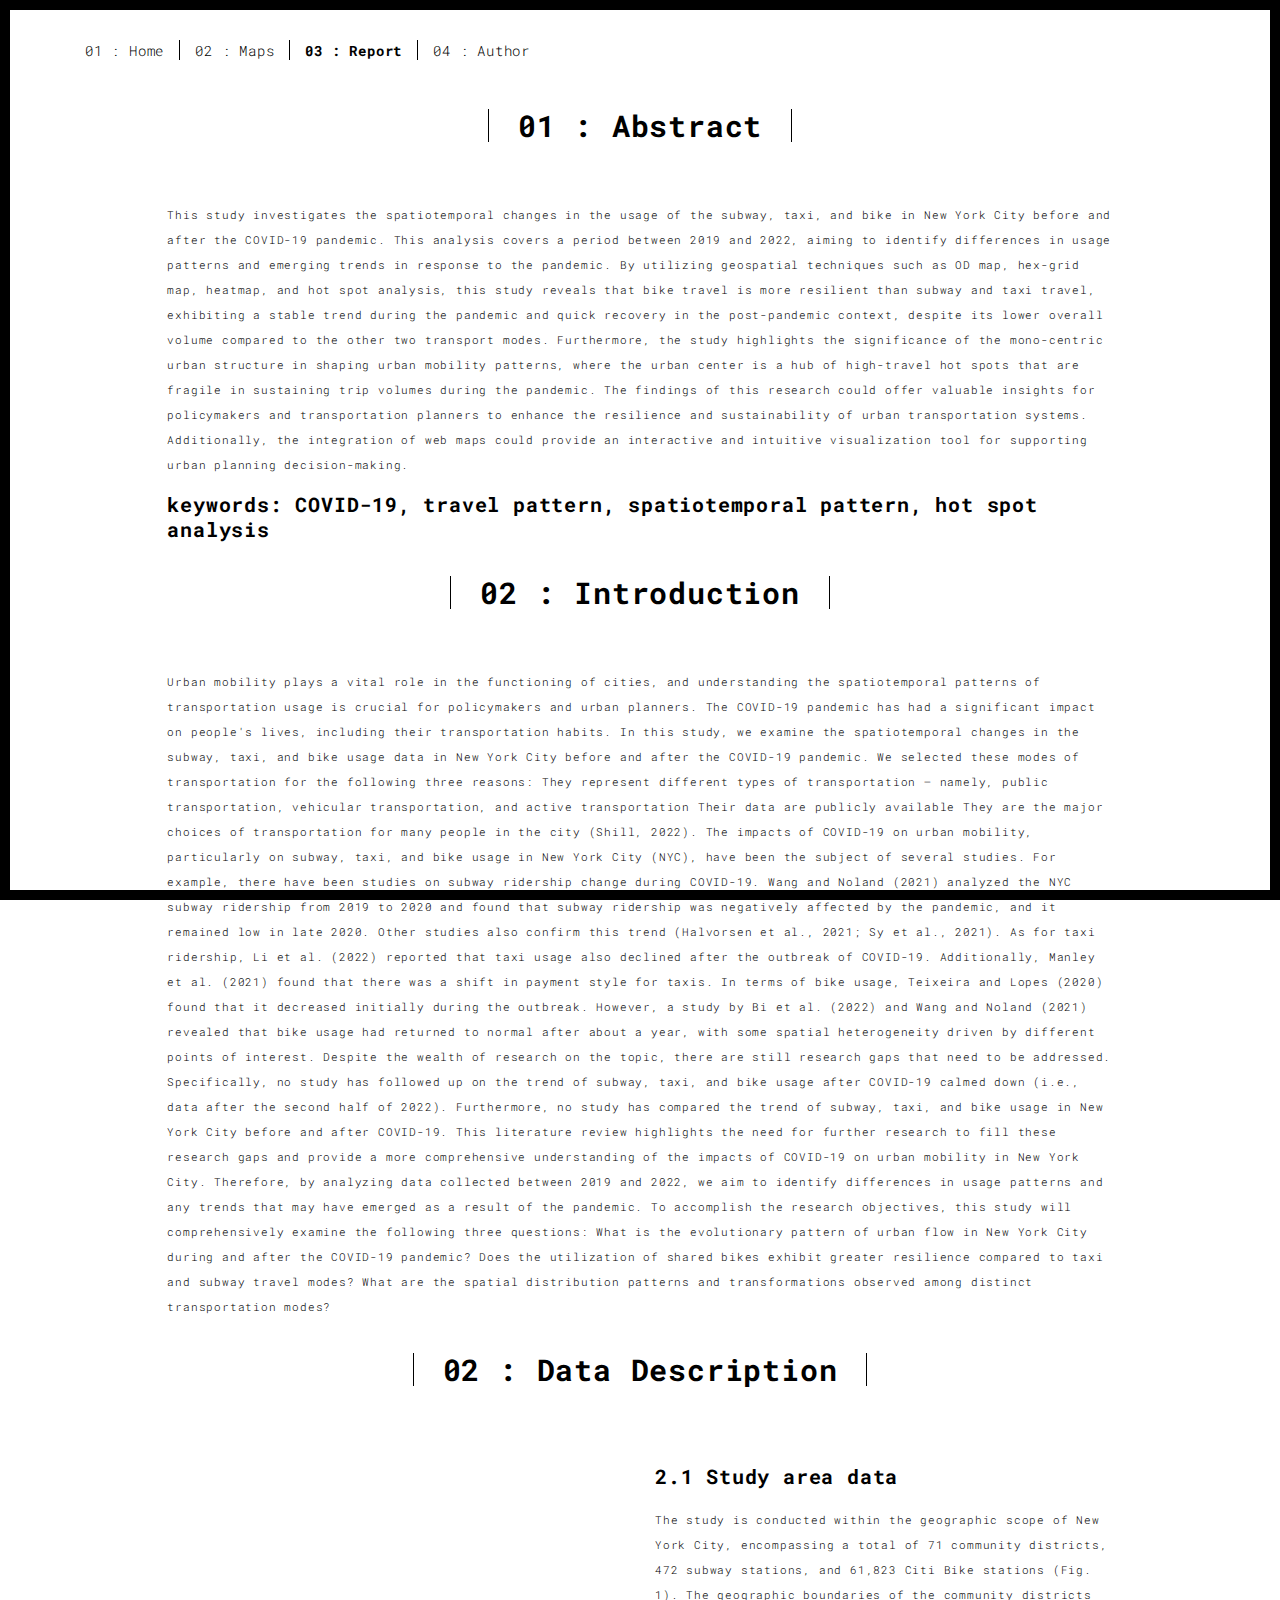
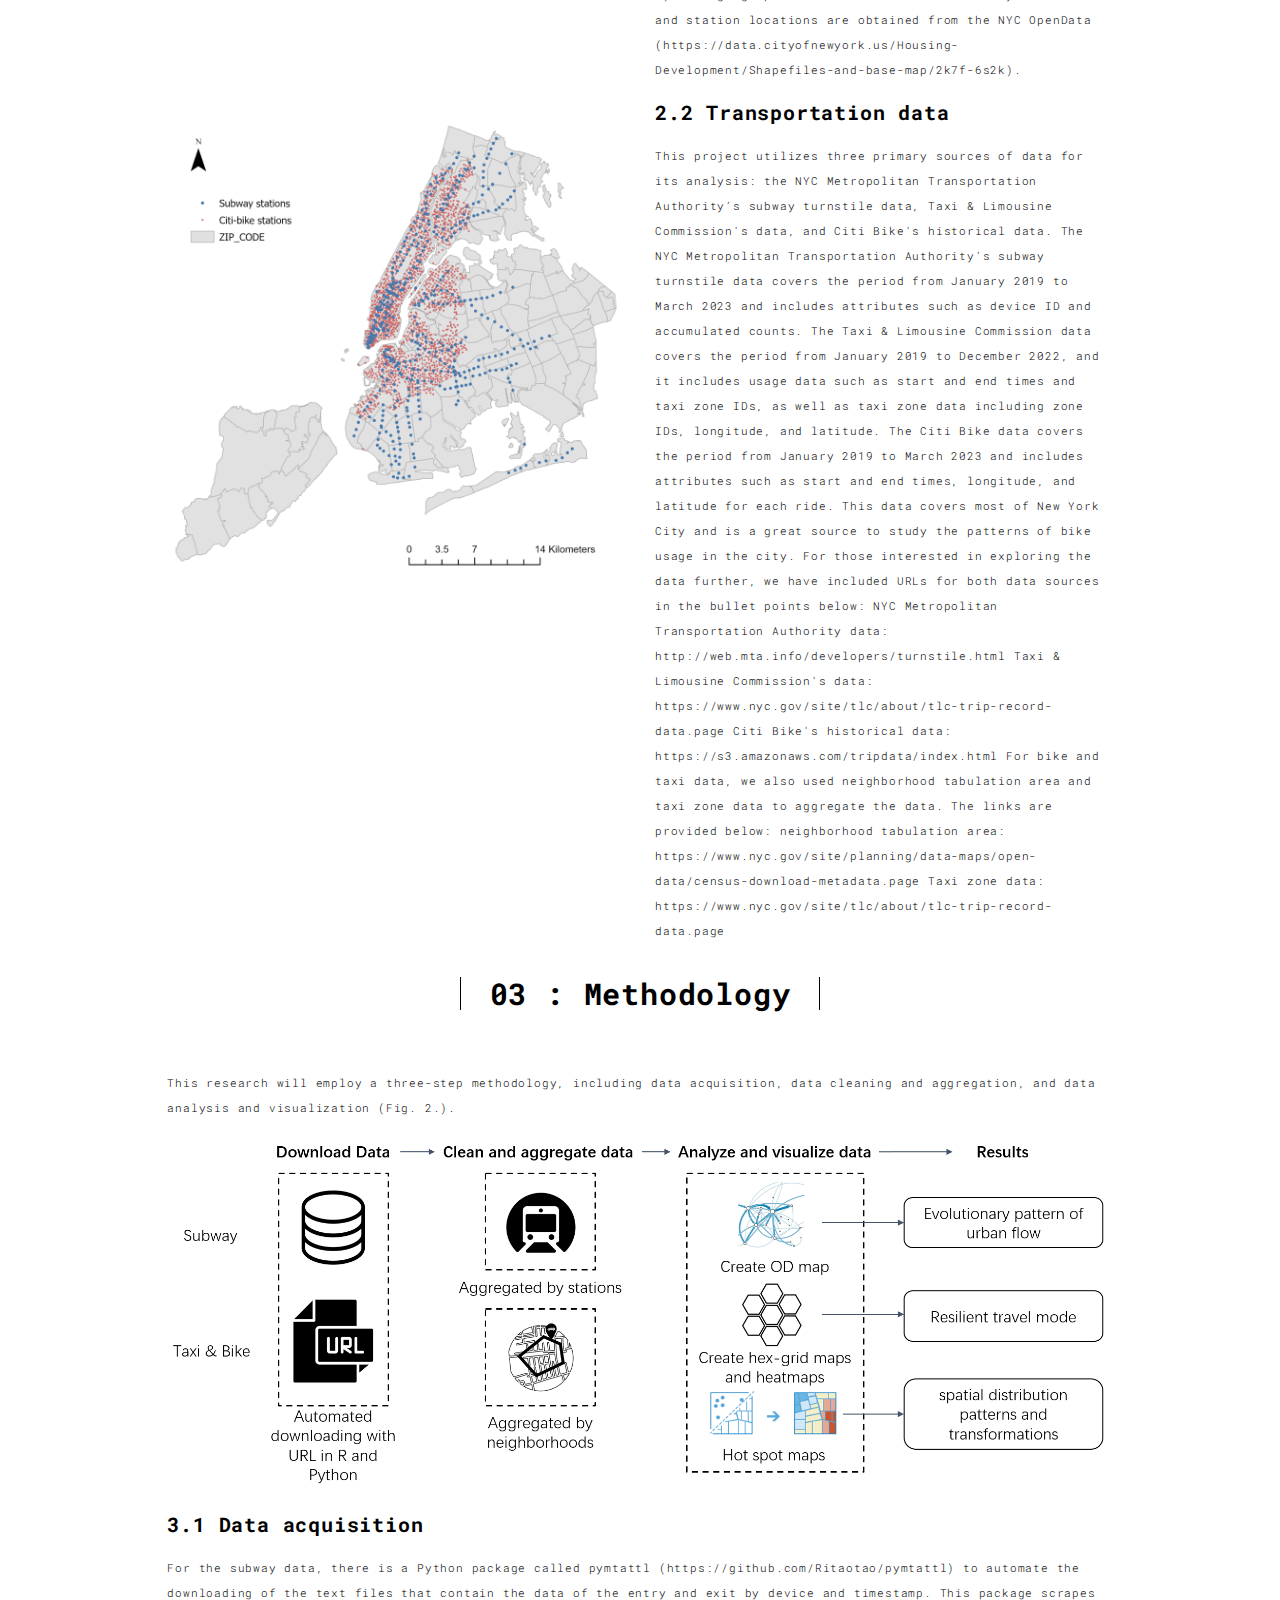
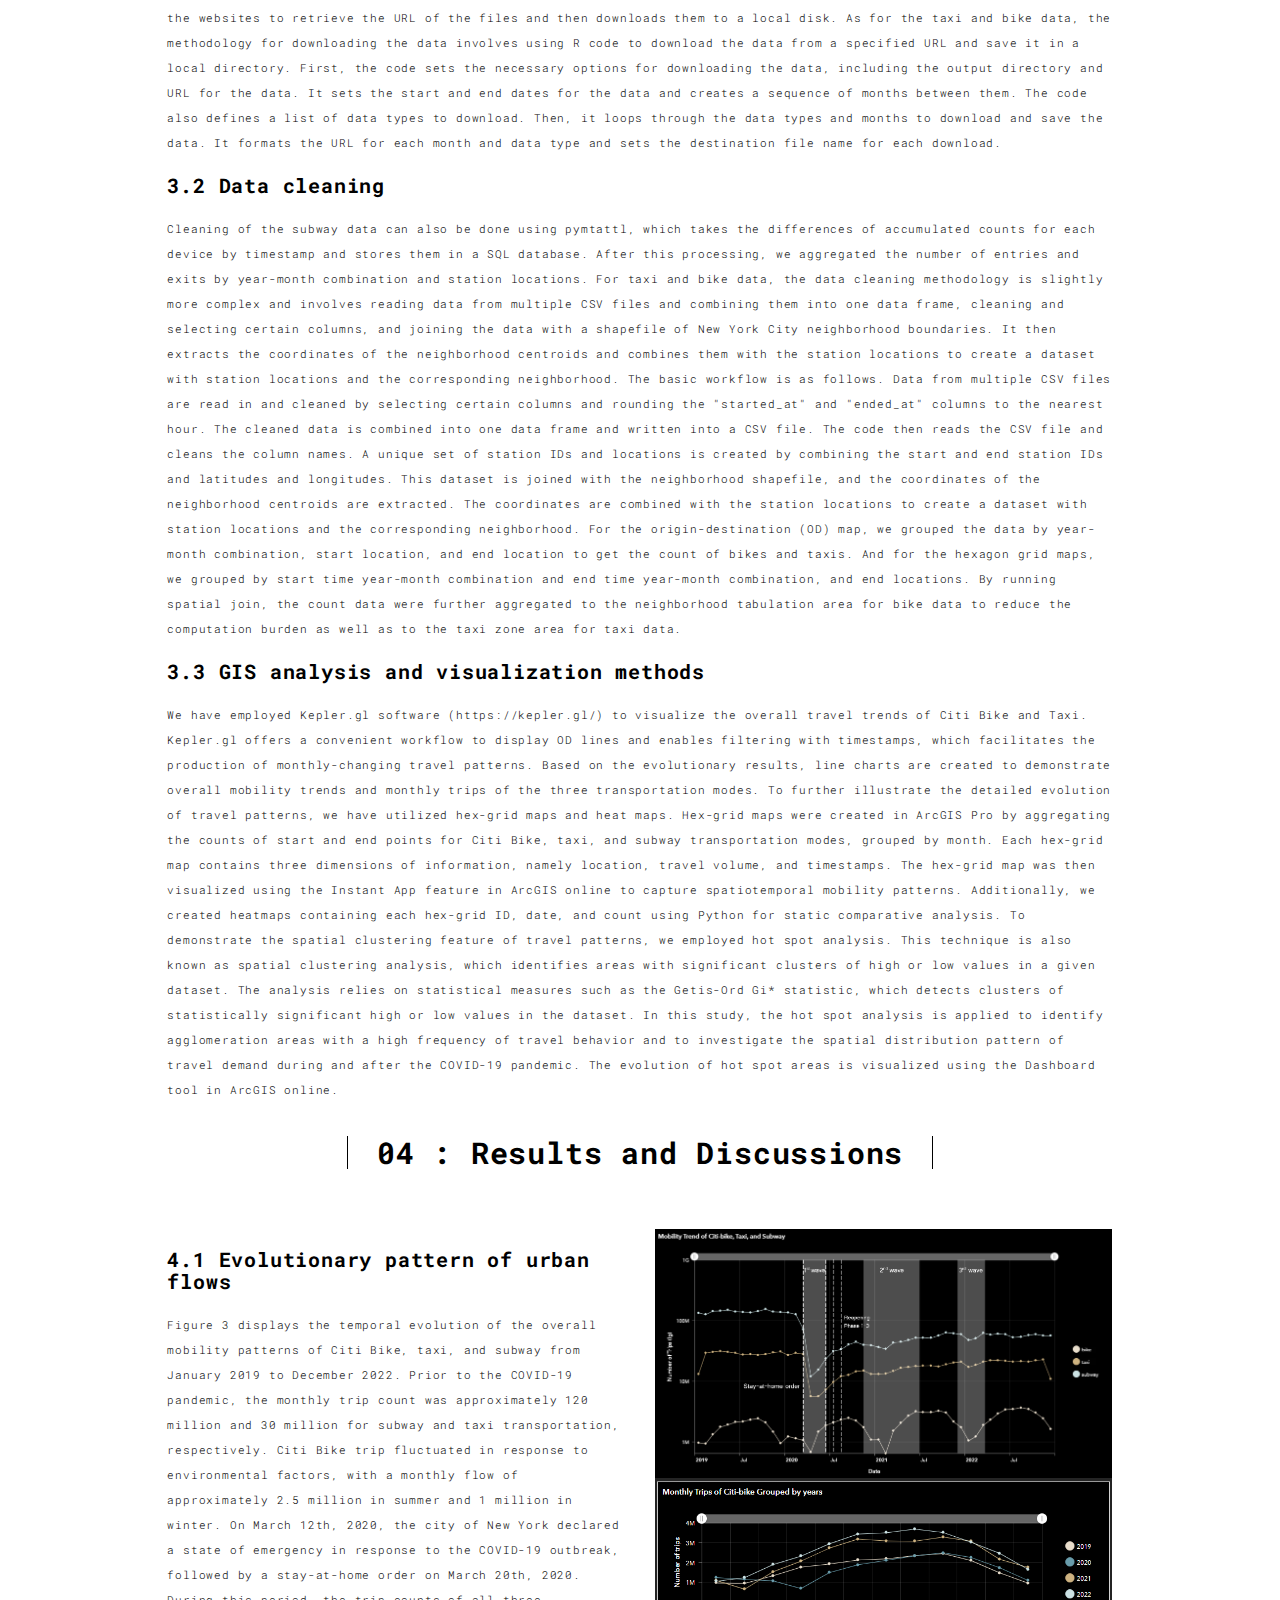
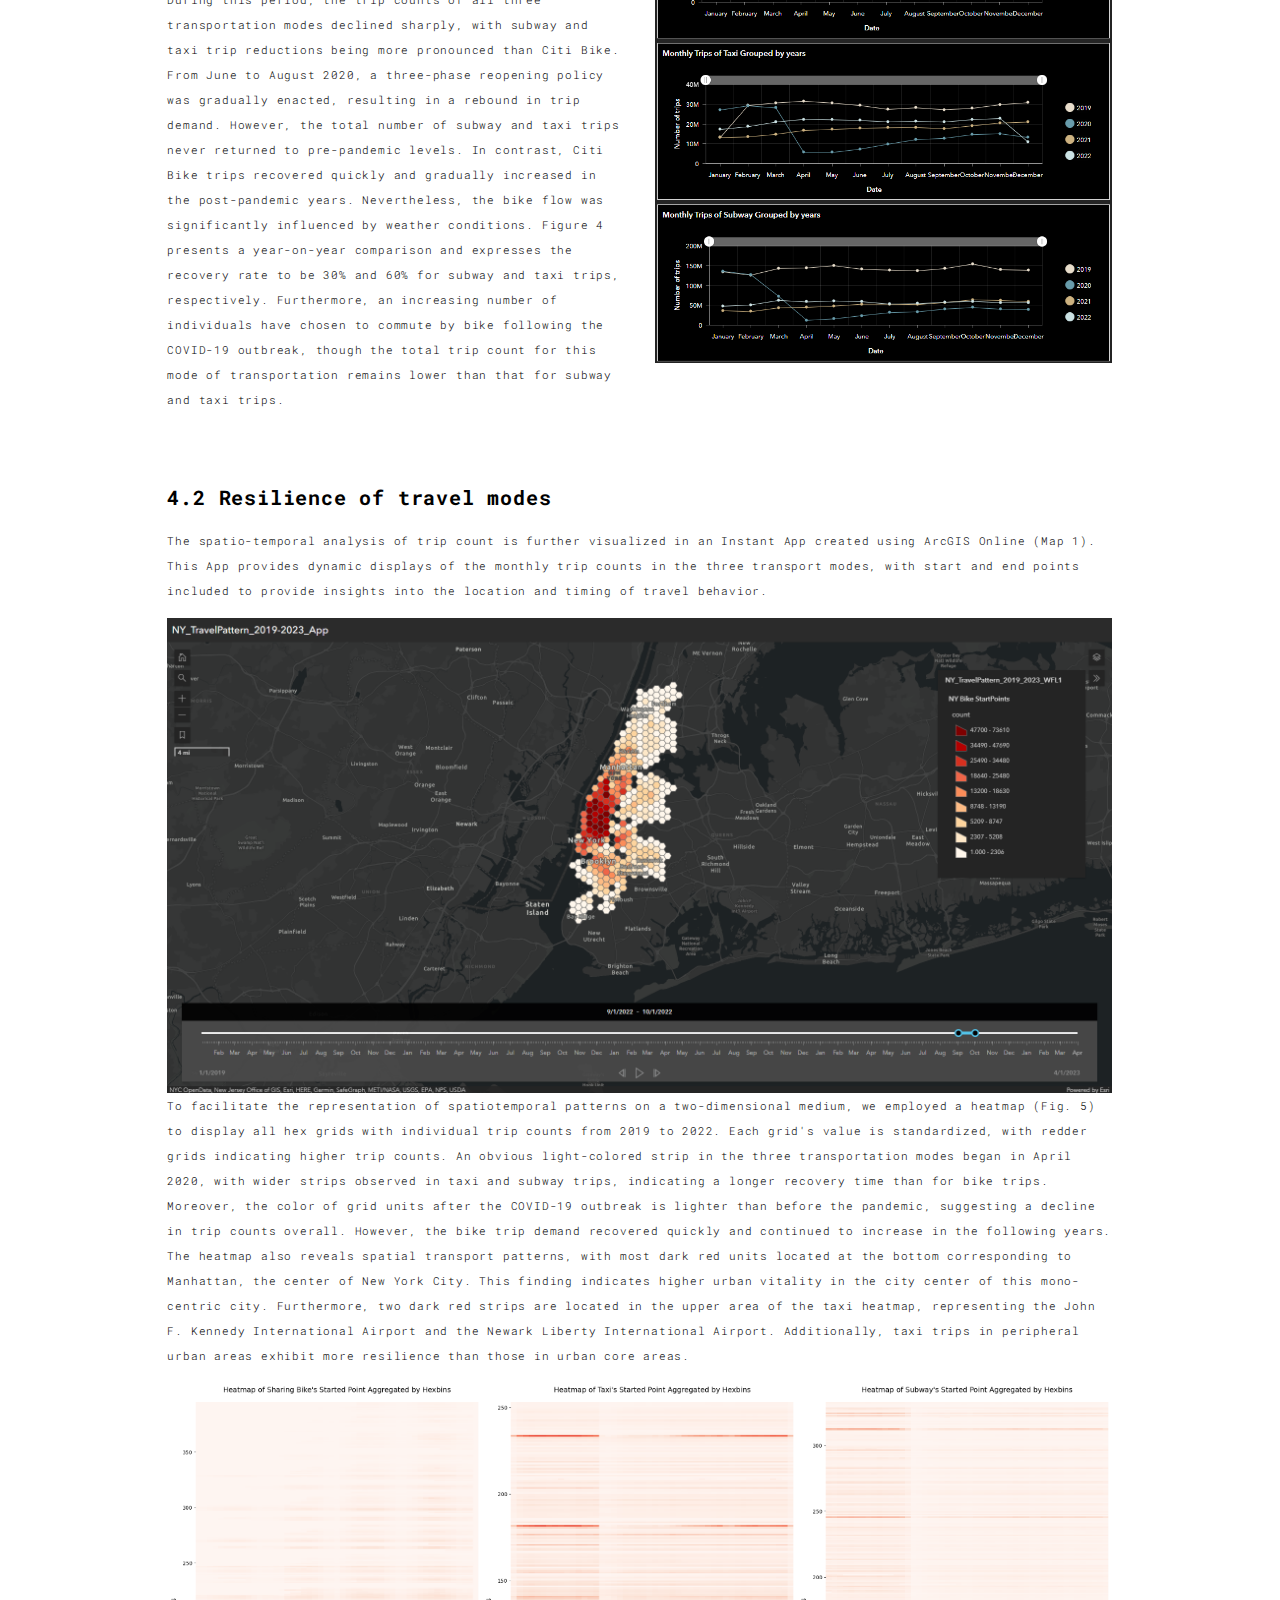
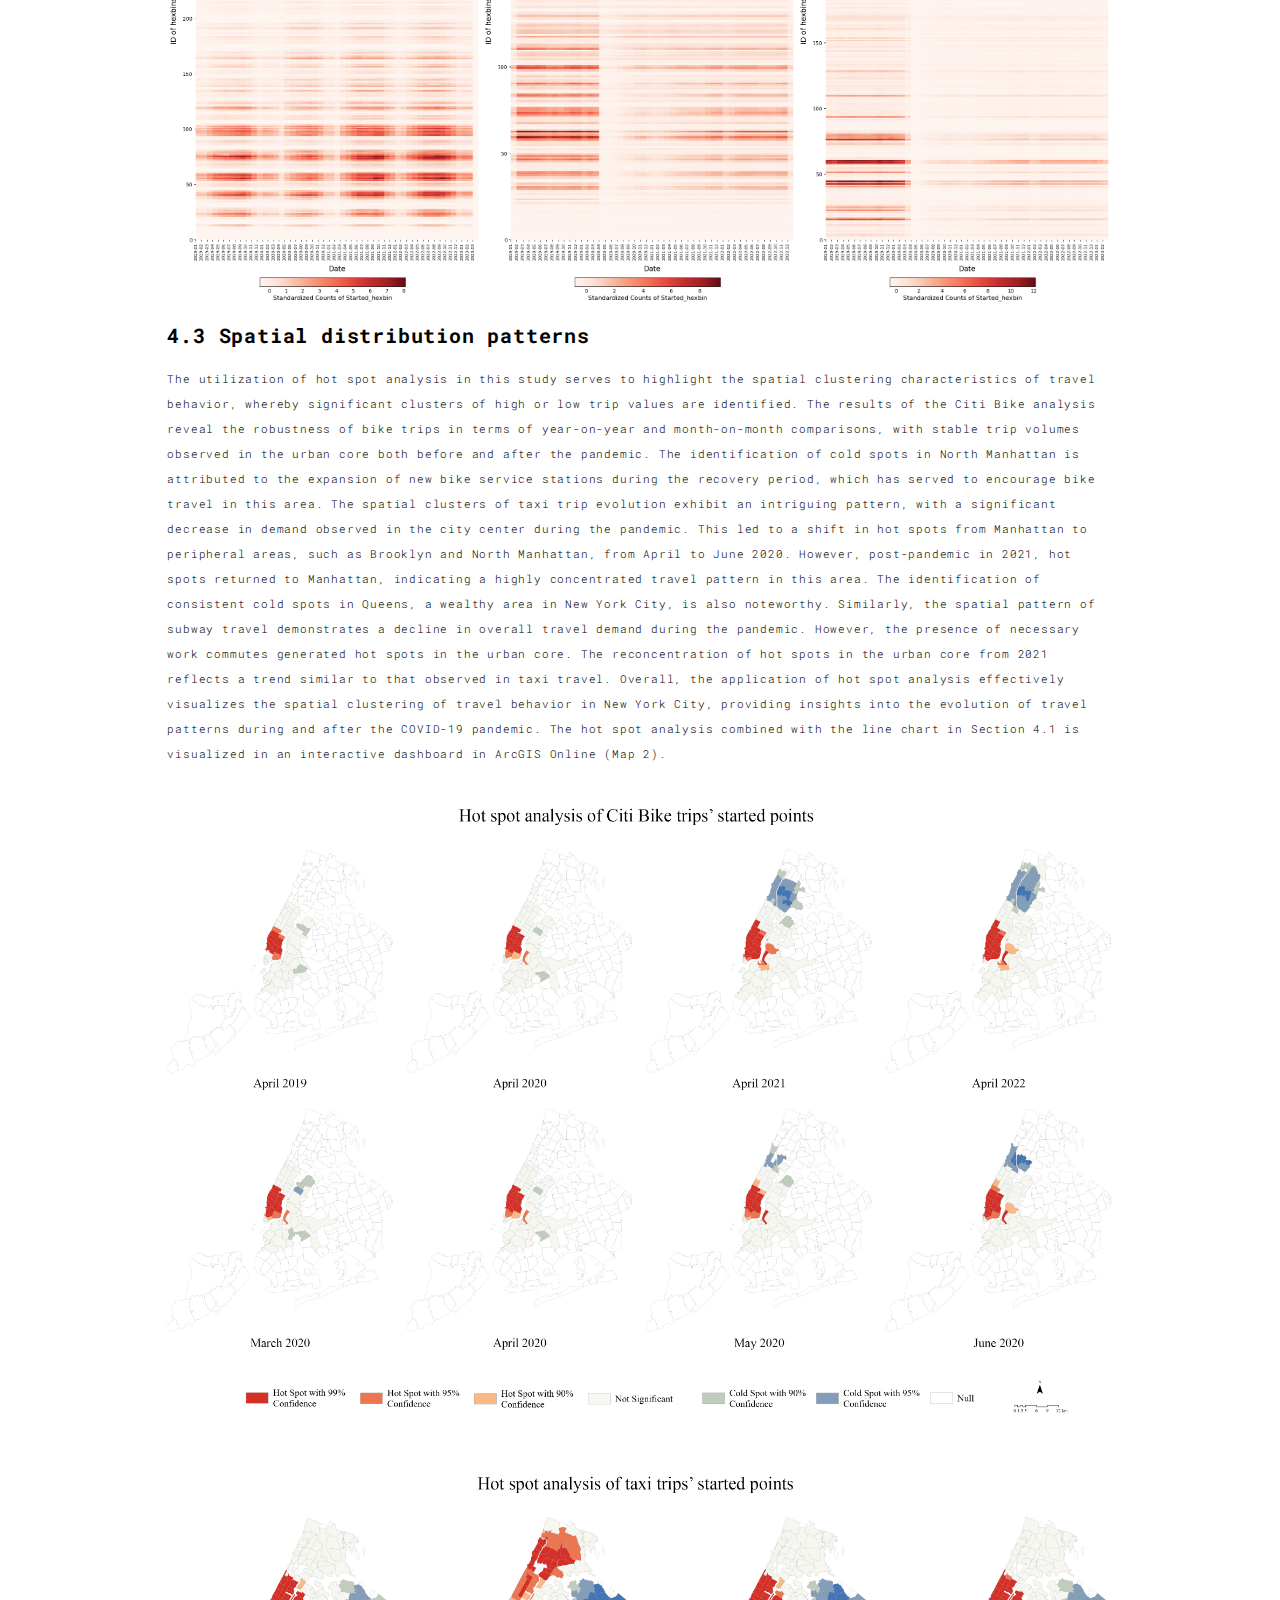
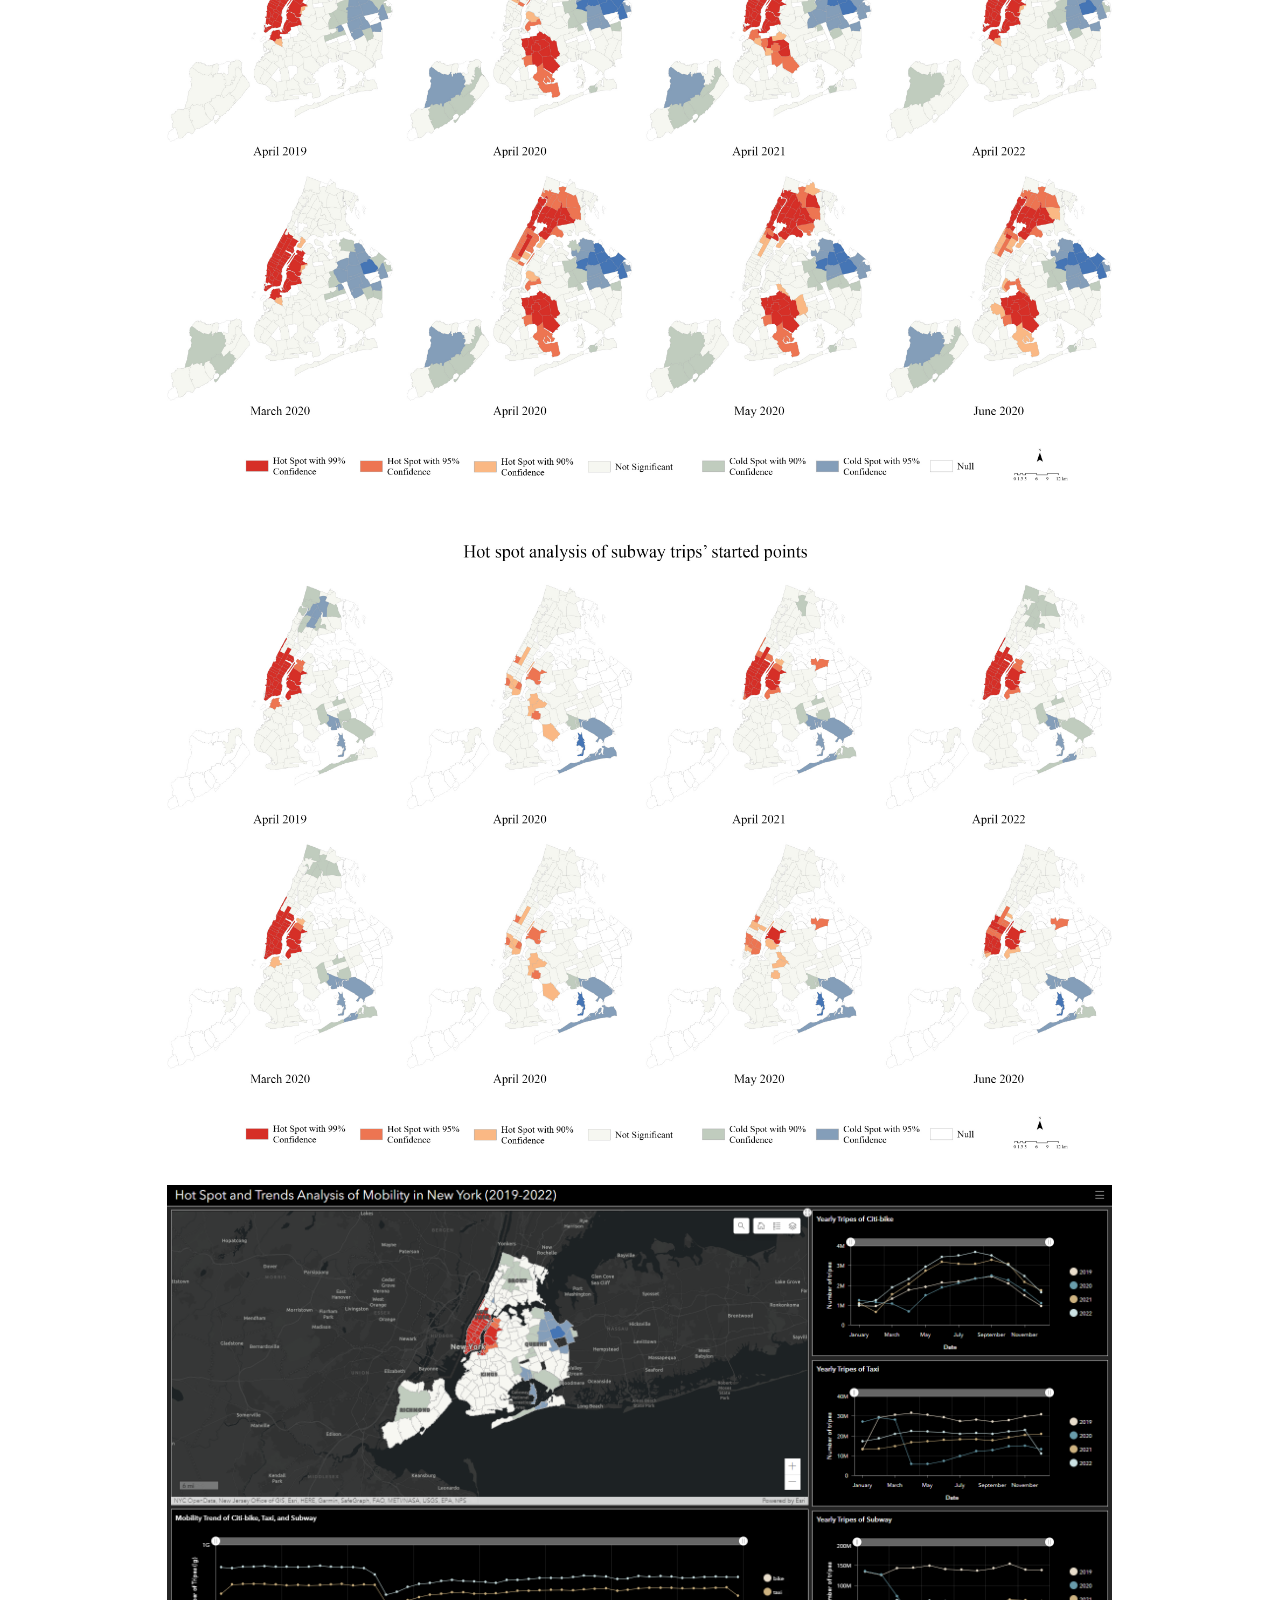
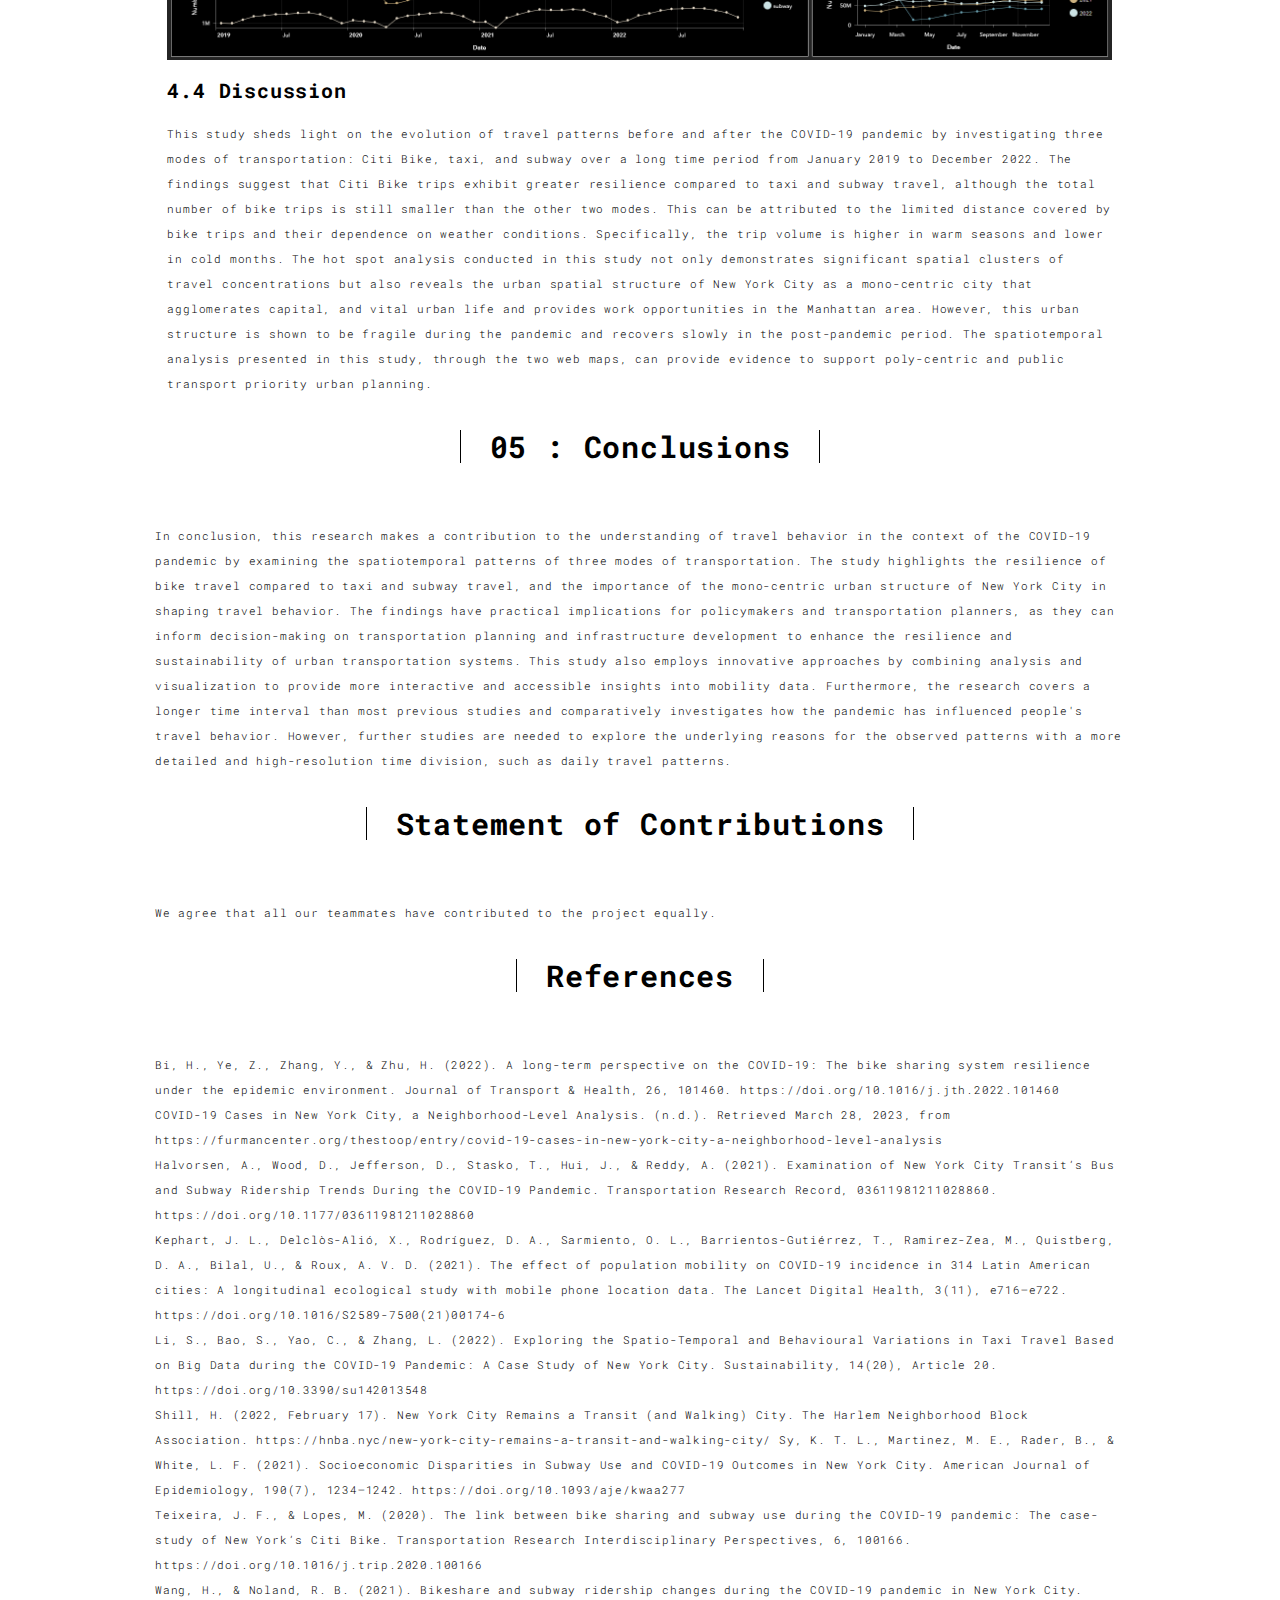
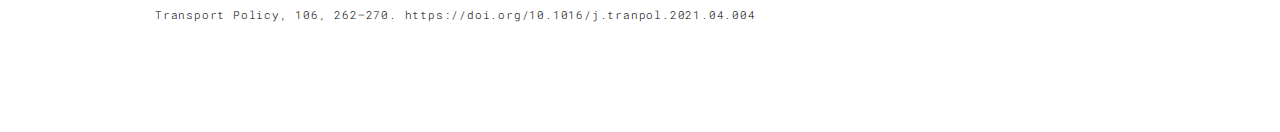
<file: about.html>
<!DOCTYPE html>
<html lang="en">

<head>
  <meta charset="UTF-8">
  <meta content="IE=edge" http-equiv="X-UA-Compatible">
  <meta content="width=device-width,initial-scale=1" name="viewport">
  <meta content="description" name="description">
  <meta name="google" content="notranslate" />
  <meta content="Mashup templates have been developped by Orson.io team" name="author">

  <!-- Disable tap highlight on IE -->
  <meta name="msapplication-tap-highlight" content="no">

  <link rel="apple-touch-icon" sizes="180x180" href="./assets/apple-icon-180x180.png">
  <link href="./assets/favicon.ico" rel="icon">

  <title>Title page</title>

  <link href="./main.3f6952e4.css" rel="stylesheet">
</head>

<body class="">
  <div id="site-border-left"></div>
  <div id="site-border-right"></div>
  <div id="site-border-top"></div>
  <div id="site-border-bottom"></div>
  <!-- Add your content of header -->
  <header>
    <nav class="navbar  navbar-fixed-top navbar-default">
      <div class="container">
        <button type="button" class="navbar-toggle collapsed" data-toggle="collapse" data-target="#navbar-collapse"
          aria-expanded="false">
          <span class="sr-only">Toggle navigation</span>
          <span class="icon-bar"></span>
          <span class="icon-bar"></span>
          <span class="icon-bar"></span>
        </button>

        <div class="collapse navbar-collapse" id="navbar-collapse">
          <ul class="nav navbar-nav ">
            <li><a href="./index.html" title="">01 : Home</a></li>
            <li><a href="./works.html" title="">02 : Maps</a></li>
            <li><a href="./about.html" title="">03 : Report</a></li>
            <li><a href="./contact.html" title="">04 : Author</a></li>
            <!-- <li><a href="./components.html" title="">05 : Components</a></li> -->
          </ul>


        </div>
      </div>
    </nav>
  </header>

  <div class="section-container">
    <div class="container">
      <div class="row">
        <div class="col-xs-12">
          <div class="section-container-spacer text-center">
            <h1 class="h2">01 : Abstract</h1>
          </div>

          <div class="row">
            <div class="col-md-10 col-md-offset-1">
              <div class="row">
                <div class="col-xs-12 ">
                  <p>
                    This study investigates the spatiotemporal changes in the usage of the subway, taxi, and bike in New
                    York City before and after the COVID-19 pandemic. This analysis covers a period between 2019 and
                    2022, aiming to identify differences in usage patterns and emerging trends in response to the
                    pandemic. By utilizing geospatial techniques such as OD map, hex-grid map, heatmap, and hot spot
                    analysis, this study reveals that bike travel is more resilient than subway and taxi travel,
                    exhibiting a stable trend during the pandemic and quick recovery in the post-pandemic context,
                    despite its lower overall volume compared to the other two transport modes. Furthermore, the study
                    highlights the significance of the mono-centric urban structure in shaping urban mobility patterns,
                    where the urban center is a hub of high-travel hot spots that are fragile in sustaining trip volumes
                    during the pandemic. The findings of this research could offer valuable insights for policymakers
                    and transportation planners to enhance the resilience and sustainability of urban transportation
                    systems. Additionally, the integration of web maps could provide an interactive and intuitive
                    visualization tool for supporting urban planning decision-making.
                  </p>
                  <p style="font-weight:900;font-size: 20px;">
                    keywords: COVID-19, travel pattern, spatiotemporal pattern, hot spot analysis
                  </p>
                </div>
              </div>
            </div>
          </div>


        </div>
      </div>
      <div class="row">
        <div class="col-xs-12">
          <div class="section-container-spacer text-center">
            <h1 class="h2">02 : Introduction</h1>
          </div>

          <div class="row">
            <div class="col-md-10 col-md-offset-1">
              <div class="row">
                <div class="col-xs-12">
                  <p>Urban mobility plays a vital role in the functioning of cities, and understanding the
                    spatiotemporal patterns of transportation usage is crucial for policymakers and urban planners. The
                    COVID-19 pandemic has had a significant impact on people's lives, including their transportation
                    habits. In this study, we examine the spatiotemporal changes in the subway, taxi, and bike usage
                    data in New York City before and after the COVID-19 pandemic. We selected these modes of
                    transportation for the following three reasons:
                    They represent different types of transportation — namely, public transportation, vehicular
                    transportation, and active transportation
                    Their data are publicly available
                    They are the major choices of transportation for many people in the city (Shill, 2022).

                    The impacts of COVID-19 on urban mobility, particularly on subway, taxi, and bike usage in New York
                    City (NYC), have been the subject of several studies. For example, there have been studies on subway
                    ridership change during COVID-19. Wang and Noland (2021) analyzed the NYC subway ridership from 2019
                    to 2020 and found that subway ridership was negatively affected by the pandemic, and it remained low
                    in late 2020. Other studies also confirm this trend (Halvorsen et al., 2021; Sy et al., 2021). As
                    for taxi ridership, Li et al. (2022) reported that taxi usage also declined after the outbreak of
                    COVID-19. Additionally, Manley et al. (2021) found that there was a shift in payment style for
                    taxis. In terms of bike usage, Teixeira and Lopes (2020) found that it decreased initially during
                    the outbreak. However, a study by Bi et al. (2022) and Wang and Noland (2021) revealed that bike
                    usage had returned to normal after about a year, with some spatial heterogeneity driven by different
                    points of interest.

                    Despite the wealth of research on the topic, there are still research gaps that need to be
                    addressed. Specifically, no study has followed up on the trend of subway, taxi, and bike usage after
                    COVID-19 calmed down (i.e., data after the second half of 2022). Furthermore, no study has compared
                    the trend of subway, taxi, and bike usage in New York City before and after COVID-19. This
                    literature review highlights the need for further research to fill these research gaps and provide a
                    more comprehensive understanding of the impacts of COVID-19 on urban mobility in New York City.
                    Therefore, by analyzing data collected between 2019 and 2022, we aim to identify differences in
                    usage patterns and any trends that may have emerged as a result of the pandemic.

                    To accomplish the research objectives, this study will comprehensively examine the following three
                    questions:
                    What is the evolutionary pattern of urban flow in New York City during and after the COVID-19
                    pandemic?
                    Does the utilization of shared bikes exhibit greater resilience compared to taxi and subway travel
                    modes?
                    What are the spatial distribution patterns and transformations observed among distinct
                    transportation modes?
                  </p>
                </div>
              </div>
            </div>
          </div>


        </div>
      </div>
      <div class="row">
        <div class="col-xs-12">
          <div class="section-container-spacer text-center">
            <h1 class="h2">02 : Data Description</h1>
          </div>

          <div class="row">
            <div class="col-md-10 col-md-offset-1">
              <div class="row">
                <div class="col-xs-12 col-md-6">
                  <img src="./assets/images/profil.jpg" class="img-responsive" alt="" style="margin-top: 60%;">
                </div>
                <div class="col-xs-12 col-md-6">
                  <h3>2.1 Study area data</h3>
                  <p>The study is conducted within the geographic scope of New York City, encompassing a total of 71
                    community districts, 472 subway stations, and 61,823 Citi Bike stations (Fig. 1). The geographic
                    boundaries of the community districts and station locations are obtained from the NYC OpenData
                    (https://data.cityofnewyork.us/Housing-Development/Shapefiles-and-base-map/2k7f-6s2k). </p>
                  <h3>2.2 Transportation data</h3>
                  <p>This project utilizes three primary sources of data for its analysis: the NYC Metropolitan
                    Transportation Authority’s subway turnstile data, Taxi & Limousine Commission's data, and Citi
                    Bike's historical data. The NYC Metropolitan Transportation Authority’s subway turnstile data covers
                    the period from January 2019 to March 2023 and includes attributes such as device ID and accumulated
                    counts.
                    The Taxi & Limousine Commission data covers the period from January 2019 to December 2022, and it
                    includes usage data such as start and end times and taxi zone IDs, as well as taxi zone data
                    including zone IDs, longitude, and latitude.
                    The Citi Bike data covers the period from January 2019 to March 2023 and includes attributes such as
                    start and end times, longitude, and latitude for each ride. This data covers most of New York City
                    and is a great source to study the patterns of bike usage in the city.
                    For those interested in exploring the data further, we have included URLs for both data sources in
                    the bullet points below:
                    NYC Metropolitan Transportation Authority data: http://web.mta.info/developers/turnstile.html
                    Taxi & Limousine Commission's data: https://www.nyc.gov/site/tlc/about/tlc-trip-record-data.page
                    Citi Bike's historical data: https://s3.amazonaws.com/tripdata/index.html
                    For bike and taxi data, we also used neighborhood tabulation area and taxi zone data to aggregate
                    the data. The links are provided below:

                    neighborhood tabulation area:
                    https://www.nyc.gov/site/planning/data-maps/open-data/census-download-metadata.page
                    Taxi zone data: https://www.nyc.gov/site/tlc/about/tlc-trip-record-data.page
                  </p>
                </div>

              </div>
            </div>
          </div>


        </div>
      </div>
      <div class="row">
        <div class="col-xs-12">
          <div class="section-container-spacer text-center">
            <h1 class="h2">03 : Methodology</h1>
          </div>

          <div class="row">
            <div class="col-md-10 col-md-offset-1">
              <div class="row">
                <div class="col-xs-12 ">
                  <p>This research will employ a three-step methodology, including data acquisition, data cleaning and
                    aggregation, and data analysis and visualization (Fig. 2.).</p>
                </div>
                <div class="col-xs-12">
                  <img src="./assets/images/profil2.jpg" class="img-responsive" alt="" style="margin: auto;">
                </div>
                <div class="col-xs-12 ">
                  <h3>3.1 Data acquisition</h3>
                  <p>For the subway data, there is a Python package called pymtattl
                    (https://github.com/Ritaotao/pymtattl) to automate the downloading of the text files that contain
                    the data of the entry and exit by device and timestamp. This package scrapes the websites to
                    retrieve the URL of the files and then downloads them to a local disk.

                    As for the taxi and bike data, the methodology for downloading the data involves using R code to
                    download the data from a specified URL and save it in a local directory. First, the code sets the
                    necessary options for downloading the data, including the output directory and URL for the data. It
                    sets the start and end dates for the data and creates a sequence of months between them. The code
                    also defines a list of data types to download. Then, it loops through the data types and months to
                    download and save the data. It formats the URL for each month and data type and sets the destination
                    file name for each download.
                  </p>
                  <h3>3.2 Data cleaning</h3>
                  <p>
                    Cleaning of the subway data can also be done using pymtattl, which takes the differences of
                    accumulated counts for each device by timestamp and stores them in a SQL database. After this
                    processing, we aggregated the number of entries and exits by year-month combination and station
                    locations.

                    For taxi and bike data, the data cleaning methodology is slightly more complex and involves reading
                    data from multiple CSV files and combining them into one data frame, cleaning and selecting certain
                    columns, and joining the data with a shapefile of New York City neighborhood boundaries. It then
                    extracts the coordinates of the neighborhood centroids and combines them with the station locations
                    to create a dataset with station locations and the corresponding neighborhood.

                    The basic workflow is as follows. Data from multiple CSV files are read in and cleaned by selecting
                    certain columns and rounding the "started_at" and "ended_at" columns to the nearest hour. The
                    cleaned data is combined into one data frame and written into a CSV file. The code then reads the
                    CSV file and cleans the column names. A unique set of station IDs and locations is created by
                    combining the start and end station IDs and latitudes and longitudes. This dataset is joined with
                    the neighborhood shapefile, and the coordinates of the neighborhood centroids are extracted. The
                    coordinates are combined with the station locations to create a dataset with station locations and
                    the corresponding neighborhood.

                    For the origin-destination (OD) map, we grouped the data by year-month combination, start location,
                    and end location to get the count of bikes and taxis. And for the hexagon grid maps, we grouped by
                    start time year-month combination and end time year-month combination, and end locations.

                    By running spatial join, the count data were further aggregated to the neighborhood tabulation area
                    for bike data to reduce the computation burden as well as to the taxi zone area for taxi data.
                  </p>
                  <h3>3.3 GIS analysis and visualization methods</h3>
                  <p>We have employed Kepler.gl software (https://kepler.gl/) to visualize the overall travel trends of
                    Citi Bike and Taxi. Kepler.gl offers a convenient workflow to display OD lines and enables filtering
                    with timestamps, which facilitates the production of monthly-changing travel patterns. Based on the
                    evolutionary results, line charts are created to demonstrate overall mobility trends and monthly
                    trips of the three transportation modes.

                    To further illustrate the detailed evolution of travel patterns, we have utilized hex-grid maps and
                    heat maps. Hex-grid maps were created in ArcGIS Pro by aggregating the counts of start and end
                    points for Citi Bike, taxi, and subway transportation modes, grouped by month. Each hex-grid map
                    contains three dimensions of information, namely location, travel volume, and timestamps. The
                    hex-grid map was then visualized using the Instant App feature in ArcGIS online to capture
                    spatiotemporal mobility patterns. Additionally, we created heatmaps containing each hex-grid ID,
                    date, and count using Python for static comparative analysis.

                    To demonstrate the spatial clustering feature of travel patterns, we employed hot spot analysis.
                    This technique is also known as spatial clustering analysis, which identifies areas with significant
                    clusters of high or low values in a given dataset. The analysis relies on statistical measures such
                    as the Getis-Ord Gi* statistic, which detects clusters of statistically significant high or low
                    values in the dataset. In this study, the hot spot analysis is applied to identify agglomeration
                    areas with a high frequency of travel behavior and to investigate the spatial distribution pattern
                    of travel demand during and after the COVID-19 pandemic. The evolution of hot spot areas is
                    visualized using the Dashboard tool in ArcGIS online.
                  </p>
                </div>
              </div>
            </div>
          </div>


        </div>
      </div>
      <div class="row">
        <div class="col-xs-12">
          <div class="section-container-spacer text-center">
            <h1 class="h2">04 : Results and Discussions</h1>
          </div>

          <div class="row">
            <div class="col-md-10 col-md-offset-1">
              <div class="row">
                <div class="col-xs-12 col-md-6">
                  <h3>4.1 Evolutionary pattern of urban flows</h3>
                  <p>Figure 3 displays the temporal evolution of the overall mobility patterns of Citi Bike, taxi, and
                    subway from January 2019 to December 2022. Prior to the COVID-19 pandemic, the monthly trip count
                    was approximately 120 million and 30 million for subway and taxi transportation, respectively. Citi
                    Bike trip fluctuated in response to environmental factors, with a monthly flow of approximately 2.5
                    million in summer and 1 million in winter.

                    On March 12th, 2020, the city of New York declared a state of emergency in response to the COVID-19
                    outbreak, followed by a stay-at-home order on March 20th, 2020. During this period, the trip counts
                    of all three transportation modes declined sharply, with subway and taxi trip reductions being more
                    pronounced than Citi Bike. From June to August 2020, a three-phase reopening policy was gradually
                    enacted, resulting in a rebound in trip demand. However, the total number of subway and taxi trips
                    never returned to pre-pandemic levels. In contrast, Citi Bike trips recovered quickly and gradually
                    increased in the post-pandemic years. Nevertheless, the bike flow was significantly influenced by
                    weather conditions.

                    Figure 4 presents a year-on-year comparison and expresses the recovery rate to be 30% and 60% for
                    subway and taxi trips, respectively. Furthermore, an increasing number of individuals have chosen to
                    commute by bike following the COVID-19 outbreak, though the total trip count for this mode of
                    transportation remains lower than that for subway and taxi trips.
                  </p>
                </div>
                <div class="col-xs-12 col-md-6">
                  <img src="./assets/images/profil3.jpg" class="img-responsive" alt="">
                  <img src="./assets/images/profil4.jpg" class="img-responsive" alt="">
                </div>
              </div>
            </div>
          </div>


        </div>
      </div>
      <div class="row">
        <div class="col-xs-12">
          <div class="section-container-spacer text-center"></div>

          <div class="row">
            <div class="col-md-10 col-md-offset-1">
              <div class="row">
                <div class="col-xs-12">
                  <h3>4.2 Resilience of travel modes</h3>
                  <p>The spatio-temporal analysis of trip count is further visualized in an Instant App created using
                    ArcGIS Online (Map 1). This App provides dynamic displays of the monthly trip counts in the three
                    transport modes, with start and end points included to provide insights into the location and timing
                    of travel behavior.</p>
                </div>
                <div class="col-xs-12">
                  <img src="./assets/images/profil6.jpg" class="img-responsive" alt="">
                </div>
                <div class="col-xs-12">
                  <p>To facilitate the representation of spatiotemporal patterns on a two-dimensional medium, we
                    employed a heatmap (Fig. 5) to display all hex grids with individual trip counts from 2019 to 2022.
                    Each grid's value is standardized, with redder grids indicating higher trip counts. An obvious
                    light-colored strip in the three transportation modes began in April 2020, with wider strips
                    observed in taxi and subway trips, indicating a longer recovery time than for bike trips. Moreover,
                    the color of grid units after the COVID-19 outbreak is lighter than before the pandemic, suggesting
                    a decline in trip counts overall. However, the bike trip demand recovered quickly and continued to
                    increase in the following years.

                    The heatmap also reveals spatial transport patterns, with most dark red units located at the bottom
                    corresponding to Manhattan, the center of New York City. This finding indicates higher urban
                    vitality in the city center of this mono-centric city. Furthermore, two dark red strips are located
                    in the upper area of the taxi heatmap, representing the John F. Kennedy International Airport and
                    the Newark Liberty International Airport. Additionally, taxi trips in peripheral urban areas exhibit
                    more resilience than those in urban core areas.
                  </p>
                </div>
                <div class="col-xs-12">
                  <img src="./assets/images/profil7.jpg" class="img-responsive" alt="" style="margin: auto;">
                </div>

                <div class="col-xs-12">
                  <h3>4.3 Spatial distribution patterns</h3>
                  <p>The utilization of hot spot analysis in this study serves to highlight the spatial clustering
                    characteristics of travel behavior, whereby significant clusters of high or low trip values are
                    identified. The results of the Citi Bike analysis reveal the robustness of bike trips in terms of
                    year-on-year and month-on-month comparisons, with stable trip volumes observed in the urban core
                    both before and after the pandemic. The identification of cold spots in North Manhattan is
                    attributed to the expansion of new bike service stations during the recovery period, which has
                    served to encourage bike travel in this area.

                    The spatial clusters of taxi trip evolution exhibit an intriguing pattern, with a significant
                    decrease in demand observed in the city center during the pandemic. This led to a shift in hot spots
                    from Manhattan to peripheral areas, such as Brooklyn and North Manhattan, from April to June 2020.
                    However, post-pandemic in 2021, hot spots returned to Manhattan, indicating a highly concentrated
                    travel pattern in this area. The identification of consistent cold spots in Queens, a wealthy area
                    in New York City, is also noteworthy.

                    Similarly, the spatial pattern of subway travel demonstrates a decline in overall travel demand
                    during the pandemic. However, the presence of necessary work commutes generated hot spots in the
                    urban core. The reconcentration of hot spots in the urban core from 2021 reflects a trend similar to
                    that observed in taxi travel. Overall, the application of hot spot analysis effectively visualizes
                    the spatial clustering of travel behavior in New York City, providing insights into the evolution of
                    travel patterns during and after the COVID-19 pandemic.

                    The hot spot analysis combined with the line chart in Section 4.1 is visualized in an interactive
                    dashboard in ArcGIS Online (Map 2).
                  </p>
                </div>
                <div class="col-xs-12">
                  <img src="./assets/images/profil8.jpg" class="img-responsive" alt="">
                  <img src="./assets/images/profil9.jpg" class="img-responsive" alt="">
                  <img src="./assets/images/profil10.jpg" class="img-responsive" alt="">
                  <img src="./assets/images/profil11.jpg" class="img-responsive" alt="">
                </div>
                <div class="col-xs-12">
                  <h3>4.4 Discussion</h3>
                  <p>This study sheds light on the evolution of travel patterns before and after the COVID-19 pandemic
                    by investigating three modes of transportation: Citi Bike, taxi, and subway over a long time period
                    from January 2019 to December 2022. The findings suggest that Citi Bike trips exhibit greater
                    resilience compared to taxi and subway travel, although the total number of bike trips is still
                    smaller than the other two modes. This can be attributed to the limited distance covered by bike
                    trips and their dependence on weather conditions. Specifically, the trip volume is higher in warm
                    seasons and lower in cold months.

                    The hot spot analysis conducted in this study not only demonstrates significant spatial clusters of
                    travel concentrations but also reveals the urban spatial structure of New York City as a
                    mono-centric city that agglomerates capital, and vital urban life and provides work opportunities in
                    the Manhattan area. However, this urban structure is shown to be fragile during the pandemic and
                    recovers slowly in the post-pandemic period. The spatiotemporal analysis presented in this study,
                    through the two web maps, can provide evidence to support poly-centric and public transport priority
                    urban planning.

                  </p>
                </div>
              </div>
            </div>


          </div>
        </div>
        <div class="row">
          <div class="col-xs-12">
            <div class="section-container-spacer text-center">
              <h1 class="h2">05 : Conclusions</h1>
            </div>

            <div class="row">
              <div class="col-md-10 col-md-offset-1">
                <div class="row">
                  <div class="col-xs-12">
                    <p>In conclusion, this research makes a contribution to the understanding of travel behavior in the
                      context of the COVID-19 pandemic by examining the spatiotemporal patterns of three modes of
                      transportation. The study highlights the resilience of bike travel compared to taxi and subway
                      travel, and the importance of the mono-centric urban structure of New York City in shaping travel
                      behavior. The findings have practical implications for policymakers and transportation planners,
                      as they can inform decision-making on transportation planning and infrastructure development to
                      enhance the resilience and sustainability of urban transportation systems.

                      This study also employs innovative approaches by combining analysis and visualization to provide
                      more interactive and accessible insights into mobility data. Furthermore, the research covers a
                      longer time interval than most previous studies and comparatively investigates how the pandemic
                      has influenced people's travel behavior. However, further studies are needed to explore the
                      underlying reasons for the observed patterns with a more detailed and high-resolution time
                      division, such as daily travel patterns.
                    </p>
                  </div>
                </div>
              </div>
            </div>


          </div>
        </div>
        <div class="row">
          <div class="col-xs-12">
            <div class="section-container-spacer text-center">
              <h1 class="h2">Statement of Contributions</h1>
            </div>

            <div class="row">
              <div class="col-md-10 col-md-offset-1">
                <div class="row">
                  <div class="col-xs-12">
                    <p>We agree that all our teammates have contributed to the project equally.
                    </p>
                  </div>
                </div>
              </div>
            </div>


          </div>
        </div>
        <div class="row">
          <div class="col-xs-12">
            <div class="section-container-spacer text-center">
              <h1 class="h2">References</h1>
            </div>

            <div class="row">
              <div class="col-md-10 col-md-offset-1">
                <div class="row">
                  <div class="col-xs-12">
                    <p>Bi, H., Ye, Z., Zhang, Y., & Zhu, H. (2022). A long-term perspective on the COVID-19: The bike
                      sharing system resilience under the epidemic environment. Journal of Transport & Health, 26,
                      101460. https://doi.org/10.1016/j.jth.2022.101460 <br>
                      COVID-19 Cases in New York City, a Neighborhood-Level Analysis. (n.d.). Retrieved March 28, 2023,
                      from
                      https://furmancenter.org/thestoop/entry/covid-19-cases-in-new-york-city-a-neighborhood-level-analysis
                      <br>
                      Halvorsen, A., Wood, D., Jefferson, D., Stasko, T., Hui, J., & Reddy, A. (2021). Examination of
                      New York City Transit’s Bus and Subway Ridership Trends During the COVID-19 Pandemic.
                      Transportation Research Record, 03611981211028860. https://doi.org/10.1177/03611981211028860
                      <br>
                      Kephart, J. L., Delclòs-Alió, X., Rodríguez, D. A., Sarmiento, O. L., Barrientos-Gutiérrez, T.,
                      Ramirez-Zea, M., Quistberg, D. A., Bilal, U., & Roux, A. V. D. (2021). The effect of population
                      mobility on COVID-19 incidence in 314 Latin American cities: A longitudinal ecological study with
                      mobile phone location data. The Lancet Digital Health, 3(11), e716–e722.
                      https://doi.org/10.1016/S2589-7500(21)00174-6
                      <br>
                      Li, S., Bao, S., Yao, C., & Zhang, L. (2022). Exploring the Spatio-Temporal and Behavioural
                      Variations in Taxi Travel Based on Big Data during the COVID-19 Pandemic: A Case Study of New York
                      City. Sustainability, 14(20), Article 20. https://doi.org/10.3390/su142013548
                      <br>
                      Shill, H. (2022, February 17). New York City Remains a Transit (and Walking) City. The Harlem
                      Neighborhood Block Association. https://hnba.nyc/new-york-city-remains-a-transit-and-walking-city/
                      Sy, K. T. L., Martinez, M. E., Rader, B., & White, L. F. (2021). Socioeconomic Disparities in
                      Subway Use and COVID-19 Outcomes in New York City. American Journal of Epidemiology, 190(7),
                      1234–1242. https://doi.org/10.1093/aje/kwaa277
                      <br>
                      Teixeira, J. F., & Lopes, M. (2020). The link between bike sharing and subway use during the
                      COVID-19 pandemic: The case-study of New York’s Citi Bike. Transportation Research
                      Interdisciplinary Perspectives, 6, 100166. https://doi.org/10.1016/j.trip.2020.100166
                      <br>
                      Wang, H., & Noland, R. B. (2021). Bikeshare and subway ridership changes during the COVID-19
                      pandemic in New York City. Transport Policy, 106, 262–270.
                      https://doi.org/10.1016/j.tranpol.2021.04.004
                    </p>
                  </div>
                </div>
              </div>
            </div>
          </div>
        </div>
      </div>
    </div>


    <!-- <footer class="footer-container text-center">
    <div class="container">
      <div class="row">
        <div class="col-xs-12">
          <p>© UNTITLED | Website created with <a href="http://www.mashup-template.com/"
              title="Create website with free html template">Mashup Template</a>/<a href="https://www.unsplash.com/"
              title="Beautiful Free Images">Unsplash</a></p>
        </div>
      </div>
    </div>
  </footer> -->

    <script>
      document.addEventListener("DOMContentLoaded", function (event) {
        navActivePage();
      });
    </script>

    <!-- Google Analytics: change UA-XXXXX-X to be your site's ID 

<script>
  (function (i, s, o, g, r, a, m) {
    i['GoogleAnalyticsObject'] = r; i[r] = i[r] || function () {
      (i[r].q = i[r].q || []).push(arguments)
    }, i[r].l = 1 * new Date(); a = s.createElement(o),
      m = s.getElementsByTagName(o)[0]; a.async = 1; a.src = g; m.parentNode.insertBefore(a, m)
  })(window, document, 'script', '//www.google-analytics.com/analytics.js', 'ga');
  ga('create', 'UA-XXXXX-X', 'auto');
  ga('send', 'pageview');
</script>

-->
    <script type="text/javascript" src="./main.70a66962.js"></script>
</body>

</html>
</file>
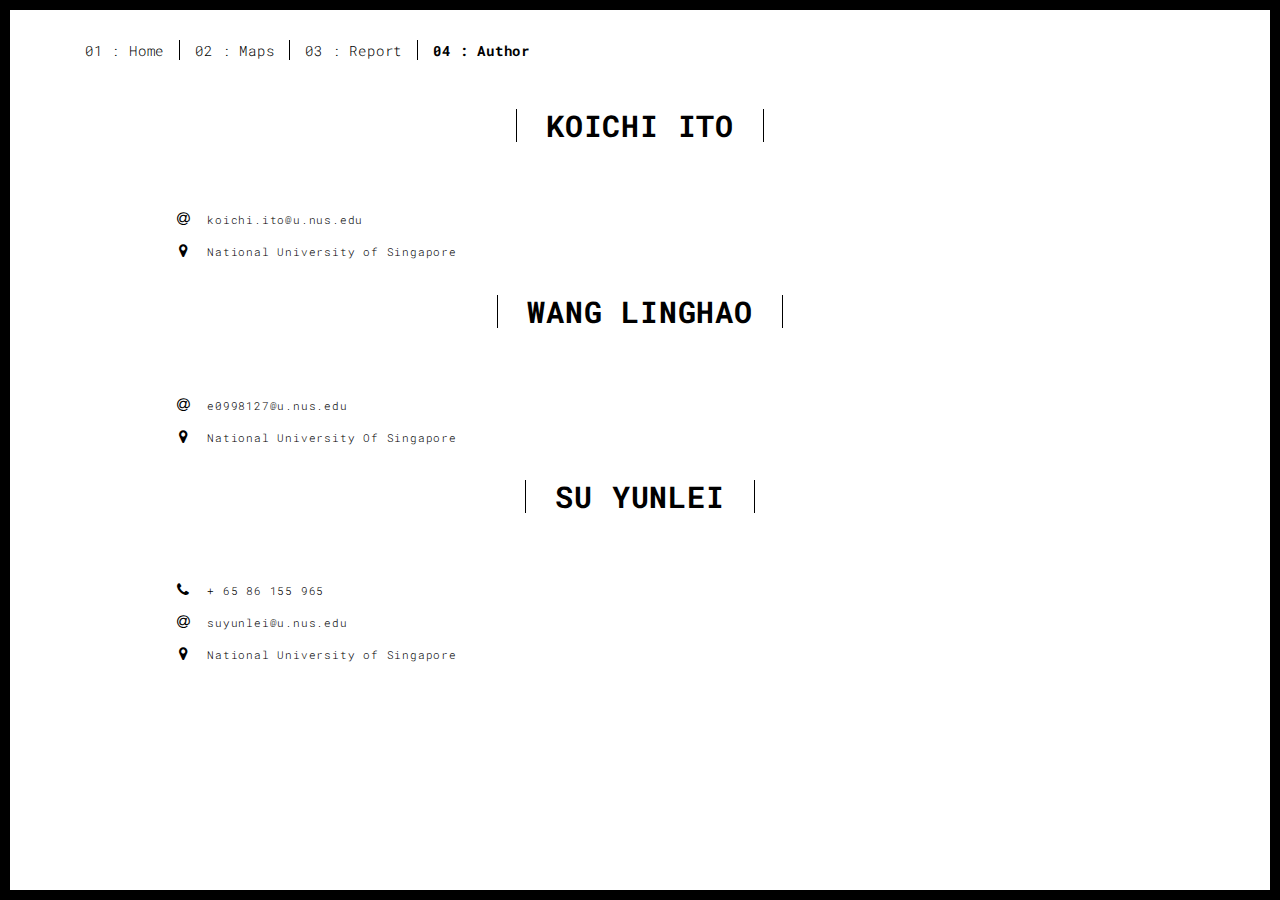
<file: contact.html>
<!DOCTYPE html>
<html lang="en">

<head>
  <meta charset="UTF-8">
  <meta content="IE=edge" http-equiv="X-UA-Compatible">
  <meta content="width=device-width,initial-scale=1" name="viewport">
  <meta content="description" name="description">
  <meta name="google" content="notranslate" />
  <meta content="Mashup templates have been developped by Orson.io team" name="author">

  <!-- Disable tap highlight on IE -->
  <meta name="msapplication-tap-highlight" content="no">

  <link rel="apple-touch-icon" sizes="180x180" href="./assets/apple-icon-180x180.png">
  <link href="./assets/favicon.ico" rel="icon">

  <title>Title page</title>

  <link href="./main.3f6952e4.css" rel="stylesheet">
</head>

<body class="">
  <div id="site-border-left"></div>
  <div id="site-border-right"></div>
  <div id="site-border-top"></div>
  <div id="site-border-bottom"></div>
  <!-- Add your content of header -->
  <header>
    <nav class="navbar  navbar-fixed-top navbar-default">
      <div class="container">
        <button type="button" class="navbar-toggle collapsed" data-toggle="collapse" data-target="#navbar-collapse"
          aria-expanded="false">
          <span class="sr-only">Toggle navigation</span>
          <span class="icon-bar"></span>
          <span class="icon-bar"></span>
          <span class="icon-bar"></span>
        </button>

        <div class="collapse navbar-collapse" id="navbar-collapse">
          <ul class="nav navbar-nav ">
            <li><a href="./index.html" title="">01 : Home</a></li>
            <li><a href="./works.html" title="">02 : Maps</a></li>
            <li><a href="./about.html" title="">03 : Report</a></li>
            <li><a href="./contact.html" title="">04 : Author</a></li>
            <!-- <li><a href="./components.html" title="">05 : Components</a></li> -->
          </ul>


        </div>
      </div>
    </nav>
  </header>

  <div class="section-container">
    <div class="container">
      <div class="row">
        <div class="col-xs-12">
          <div class="section-container-spacer text-center">
            <h1 class="h2">KOICHI ITO</h1>
          </div>

          <div class="row">
            <div class="col-md-10 col-md-offset-1">
              <form action="" class="reveal-content">
                <div class="row">
                  <div class="col-md-5 address-container">
                    <ul class="list-unstyled">
                      <li>
                        <span class="fa-icon">
                          <i class="fa fa-at" aria-hidden="true"></i>
                        </span>
                        koichi.ito@u.nus.edu
                      </li>
                      <li>
                        <span class="fa-icon">
                          <i class="fa fa fa-map-marker" aria-hidden="true"></i>
                        </span>
                        National University of Singapore
                      </li>
                    </ul>
                  </div>
                </div>
              </form>
            </div>

          </div>

        </div>
      </div>
      <div class="row">
        <div class="col-xs-12">
          <div class="section-container-spacer text-center">
            <h1 class="h2">WANG LINGHAO</h1>
          </div>

          <div class="row">
            <div class="col-md-10 col-md-offset-1">
              <form action="" class="reveal-content">
                <div class="row">
                  <div class="col-md-5 address-container">
                    <ul class="list-unstyled">
                      <li>
                        <span class="fa-icon">
                          <i class="fa fa-at" aria-hidden="true"></i>
                        </span>
                        e0998127@u.nus.edu
                      </li>
                      <li>
                        <span class="fa-icon">
                          <i class="fa fa fa-map-marker" aria-hidden="true"></i>
                        </span>
                        National University Of Singapore
                      </li>
                    </ul>
                  </div>
                </div>
              </form>
            </div>

          </div>

        </div>
      </div>
      <div class="row">
        <div class="col-xs-12">
          <div class="section-container-spacer text-center">
            <h1 class="h2">SU YUNLEI</h1>
          </div>

          <div class="row">
            <div class="col-md-10 col-md-offset-1">
              <form action="" class="reveal-content">
                <div class="row">
                  <div class="col-md-5 address-container">
                    <ul class="list-unstyled">
                      <li>
                        <span class="fa-icon">
                          <i class="fa fa-phone" aria-hidden="true"></i>
                        </span>
                        + 65 86 155 965
                      </li>
                      <li>
                        <span class="fa-icon">
                          <i class="fa fa-at" aria-hidden="true"></i>
                        </span>
                        suyunlei@u.nus.edu
                      </li>
                      <li>
                        <span class="fa-icon">
                          <i class="fa fa fa-map-marker" aria-hidden="true"></i>
                        </span>
                        National University of Singapore
                      </li>
                    </ul>
                  </div>
                </div>
              </form>
            </div>

          </div>

        </div>
      </div>
    </div>
  </div>


  <!-- <footer class="footer-container text-center">
    <div class="container">
      <div class="row">
        <div class="col-xs-12">
          <p>© UNTITLED | Website created with <a href="http://www.mashup-template.com/"
              title="Create website with free html template">Mashup Template</a>/<a href="https://www.unsplash.com/"
              title="Beautiful Free Images">Unsplash</a></p>
        </div>
      </div>
    </div>
  </footer> -->

  <script>
    document.addEventListener("DOMContentLoaded", function (event) {
      navActivePage();
    });
  </script>

  <!-- Google Analytics: change UA-XXXXX-X to be your site's ID 

<script>
  (function (i, s, o, g, r, a, m) {
    i['GoogleAnalyticsObject'] = r; i[r] = i[r] || function () {
      (i[r].q = i[r].q || []).push(arguments)
    }, i[r].l = 1 * new Date(); a = s.createElement(o),
      m = s.getElementsByTagName(o)[0]; a.async = 1; a.src = g; m.parentNode.insertBefore(a, m)
  })(window, document, 'script', '//www.google-analytics.com/analytics.js', 'ga');
  ga('create', 'UA-XXXXX-X', 'auto');
  ga('send', 'pageview');
</script>

-->
  <script type="text/javascript" src="./main.70a66962.js"></script>
</body>

</html>
</file>
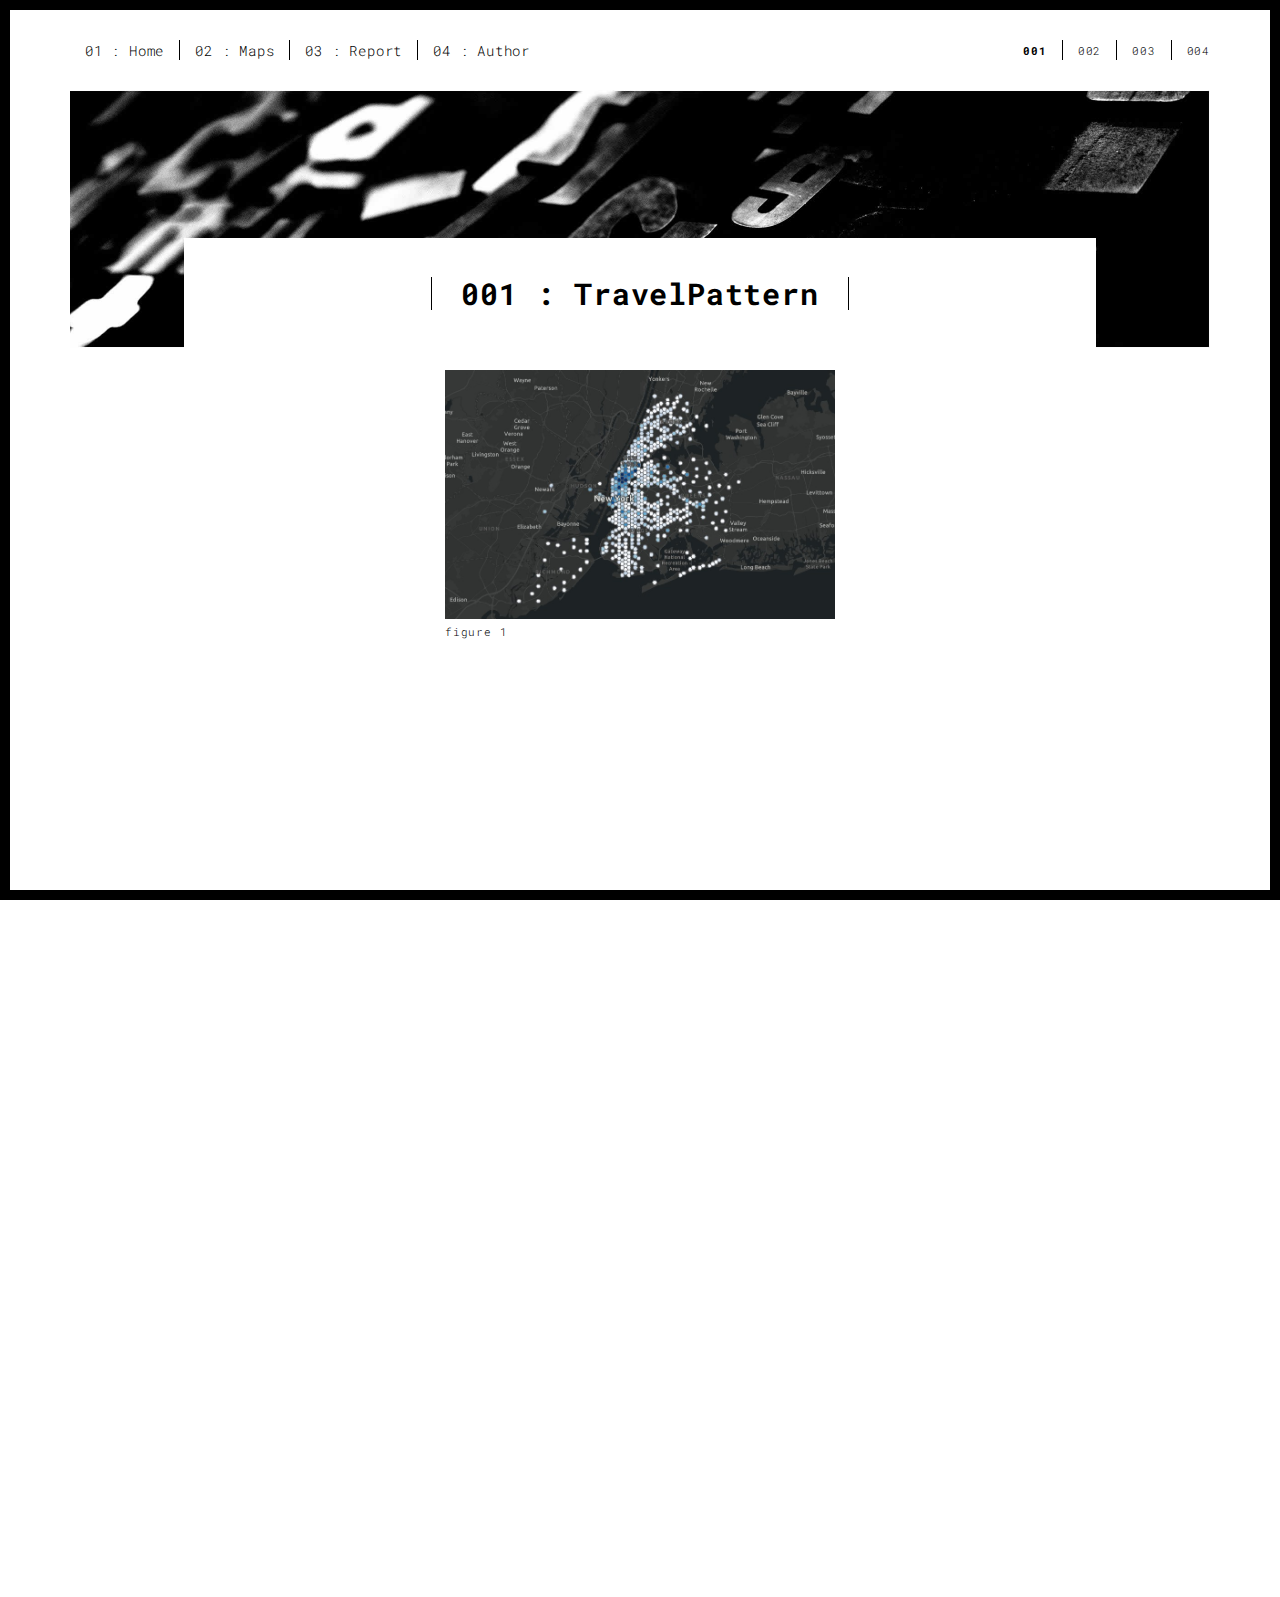
<file: work1.html>
<!DOCTYPE html>
<html lang="en">

<head>
  <meta charset="UTF-8">
  <meta content="IE=edge" http-equiv="X-UA-Compatible">
  <meta content="width=device-width,initial-scale=1" name="viewport">
  <meta content="description" name="description">
  <meta name="google" content="notranslate" />
  <meta content="Mashup templates have been developped by Orson.io team" name="author">

  <!-- Disable tap highlight on IE -->
  <meta name="msapplication-tap-highlight" content="no">

  <link rel="apple-touch-icon" sizes="180x180" href="./assets/apple-icon-180x180.png">
  <link href="./assets/favicon.ico" rel="icon">

  <title>Title page</title>

  <link href="./main.3f6952e4.css" rel="stylesheet">
</head>

<body class="">
  <div id="site-border-left"></div>
  <div id="site-border-right"></div>
  <div id="site-border-top"></div>
  <div id="site-border-bottom"></div>
  <!-- Add your content of header -->
  <header>
    <nav class="navbar  navbar-fixed-top navbar-default">
      <div class="container">
        <button type="button" class="navbar-toggle collapsed" data-toggle="collapse" data-target="#navbar-collapse"
          aria-expanded="false">
          <span class="sr-only">Toggle navigation</span>
          <span class="icon-bar"></span>
          <span class="icon-bar"></span>
          <span class="icon-bar"></span>
        </button>

        <div class="collapse navbar-collapse" id="navbar-collapse">
          <ul class="nav navbar-nav ">
            <li><a href="./index.html" title="">01 : Home</a></li>
            <li><a href="./works.html" title="">02 : Maps</a></li>
            <li><a href="./about.html" title="">03 : Report</a></li>
            <li><a href="./contact.html" title="">04 : Author</a></li>
            <!-- <li><a href="./components.html" title="">05 : Components</a></li> -->
          </ul>


          <ul class="nav navbar-nav navbar-right navbar-small visible-md visible-lg">
            <li><a href="./work1.html" title="" class="active">001</a></li>
            <li><a href="./work2.html" title="">002</a></li>
            <li><a href="./work3.html" title="">003</a></li>
            <li><a href="./work4.html" title="">004</a></li>
          </ul>


        </div>
      </div>
    </nav>
  </header>
  <div class="section-container">
    <div class="container">
      <div class="row">
        <div class="col-xs-12">
          <img src="./assets/images/work001-01.jpg" class="img-responsive" alt="">
          <div class="card-container">
            <div class="text-center">
              <h1 class="h2">001 : TravelPattern</h1>
            </div>
            <!-- <p>short description short descriptionshort descriptionshort descriptionshort description</p>

            <blockquote>
              <p>"short description short descriptionshort descriptionshort descriptionshort description"</p>
              <small class="pull-right">Author</small>
            </blockquote> -->
          </div>
        </div>



        <div class="col-md-8 col-md-offset-2 section-container-spacer">
          <div class="row">
            <div style="width:50%;margin: auto;">
              <img src=" ./assets/images/work01-hover.jpg" class="img-responsive" alt="">
              <p>figure 1</p>
            </div>

          </div>
        </div>

        <div class="col-xs-12">
          <iframe src="https://nusgislab.maps.arcgis.com/apps/instant/slider/index.html?appid=1009180f0b5947b486e03925a98389d0
          " frameborder="0" width="100%" height="800px"></iframe>
        </div>

      </div>
    </div>
  </div>


  <!-- <footer class="footer-container text-center">
    <div class="container">
      <div class="row">
        <div class="col-xs-12">
          <p>© UNTITLED | Website created with <a href="http://www.mashup-template.com/"
              title="Create website with free html template">Mashup Template</a>/<a href="https://www.unsplash.com/"
              title="Beautiful Free Images">Unsplash</a></p>
        </div>
      </div>
    </div>
  </footer> -->

  <script>
    document.addEventListener("DOMContentLoaded", function (event) {
      navActivePage();
    });
  </script>

  <!-- Google Analytics: change UA-XXXXX-X to be your site's ID 

<script>
  (function (i, s, o, g, r, a, m) {
    i['GoogleAnalyticsObject'] = r; i[r] = i[r] || function () {
      (i[r].q = i[r].q || []).push(arguments)
    }, i[r].l = 1 * new Date(); a = s.createElement(o),
      m = s.getElementsByTagName(o)[0]; a.async = 1; a.src = g; m.parentNode.insertBefore(a, m)
  })(window, document, 'script', '//www.google-analytics.com/analytics.js', 'ga');
  ga('create', 'UA-XXXXX-X', 'auto');
  ga('send', 'pageview');
</script>

-->
  <script type="text/javascript" src="./main.70a66962.js"></script>
</body>

</html>
</file>
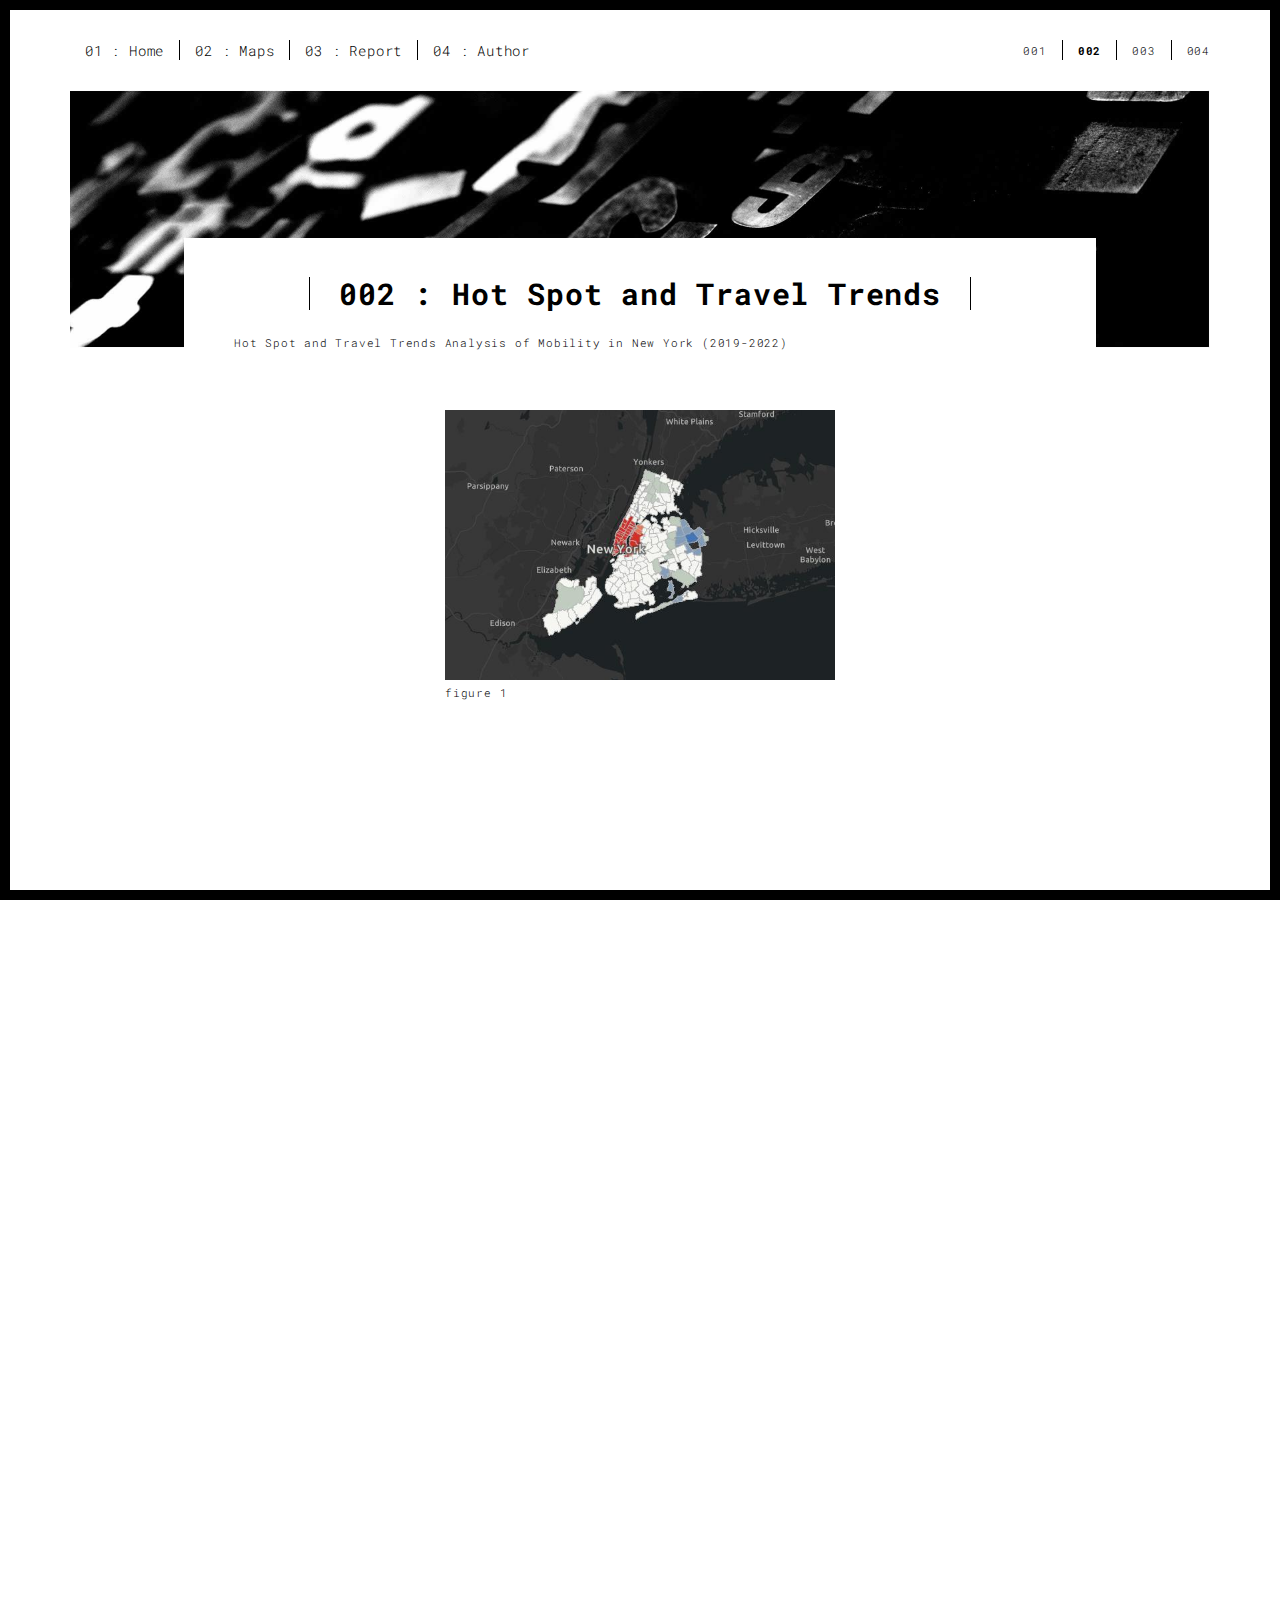
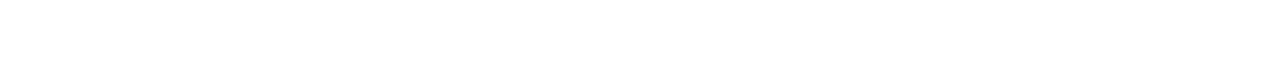
<file: work2.html>
<!DOCTYPE html>
<html lang="en">

<head>
  <meta charset="UTF-8">
  <meta content="IE=edge" http-equiv="X-UA-Compatible">
  <meta content="width=device-width,initial-scale=1" name="viewport">
  <meta content="description" name="description">
  <meta name="google" content="notranslate" />
  <meta content="Mashup templates have been developped by Orson.io team" name="author">

  <!-- Disable tap highlight on IE -->
  <meta name="msapplication-tap-highlight" content="no">

  <link rel="apple-touch-icon" sizes="180x180" href="./assets/apple-icon-180x180.png">
  <link href="./assets/favicon.ico" rel="icon">

  <title>Title page</title>

  <link href="./main.3f6952e4.css" rel="stylesheet">
</head>

<body class="">
  <div id="site-border-left"></div>
  <div id="site-border-right"></div>
  <div id="site-border-top"></div>
  <div id="site-border-bottom"></div>
  <!-- Add your content of header -->
  <header>
    <nav class="navbar  navbar-fixed-top navbar-default">
      <div class="container">
        <button type="button" class="navbar-toggle collapsed" data-toggle="collapse" data-target="#navbar-collapse"
          aria-expanded="false">
          <span class="sr-only">Toggle navigation</span>
          <span class="icon-bar"></span>
          <span class="icon-bar"></span>
          <span class="icon-bar"></span>
        </button>

        <div class="collapse navbar-collapse" id="navbar-collapse">
          <ul class="nav navbar-nav ">
            <li><a href="./index.html" title="">01 : Home</a></li>
            <li><a href="./works.html" title="">02 : Maps</a></li>
            <li><a href="./about.html" title="">03 : Report</a></li>
            <li><a href="./contact.html" title="">04 : Author</a></li>
            <!-- <li><a href="./components.html" title="">05 : Components</a></li> -->
          </ul>


          <ul class="nav navbar-nav navbar-right navbar-small visible-md visible-lg">
            <li><a href="./work1.html" title="">001</a></li>
            <li><a href="./work2.html" title="" class="active">002</a></li>
            <li><a href="./work3.html" title="">003</a></li>
            <li><a href="./work4.html" title="">004</a></li>
          </ul>


        </div>
      </div>
    </nav>
  </header>
  <div class="section-container">
    <div class="container">
      <div class="row">
        <div class="col-xs-12">
          <img src="./assets/images/work001-01.jpg" class="img-responsive" alt="">
          <div class="card-container">
            <div class="text-center">
              <h1 class="h2">002 : Hot Spot and Travel Trends</h1>
            </div>
            <p>Hot Spot and Travel Trends Analysis of Mobility in New York (2019-2022)
            </p>

            <!-- <blockquote>
              <p>"short description short descriptionshort descriptionshort descriptionshort description"</p>
              <small class="pull-right">Author</small>
            </blockquote> -->
          </div>
        </div>



        <div class="col-md-8 col-md-offset-2 section-container-spacer">
          <div class="row">
            <div style="width:50%;margin: auto;">
              <img src=" ./assets/images/work02-hover.jpg" class="img-responsive" alt="">
              <p>figure 1</p>
            </div>

          </div>
        </div>

        <div class="col-xs-12">
          <iframe src="https://nusgislab.maps.arcgis.com/apps/dashboards/2b5f009711054656a8073121bda7dcab
          " frameborder="0" width="100%" height="800px"></iframe>
        </div>

      </div>
    </div>
  </div>


  <!-- <footer class="footer-container text-center">
    <div class="container">
      <div class="row">
        <div class="col-xs-12">
          <p>© UNTITLED | Website created with <a href="http://www.mashup-template.com/"
              title="Create website with free html template">Mashup Template</a>/<a href="https://www.unsplash.com/"
              title="Beautiful Free Images">Unsplash</a></p>
        </div>
      </div>
    </div>
  </footer> -->

  <script>
    document.addEventListener("DOMContentLoaded", function (event) {
      navActivePage();
    });
  </script>

  <!-- Google Analytics: change UA-XXXXX-X to be your site's ID 

<script>
  (function (i, s, o, g, r, a, m) {
    i['GoogleAnalyticsObject'] = r; i[r] = i[r] || function () {
      (i[r].q = i[r].q || []).push(arguments)
    }, i[r].l = 1 * new Date(); a = s.createElement(o),
      m = s.getElementsByTagName(o)[0]; a.async = 1; a.src = g; m.parentNode.insertBefore(a, m)
  })(window, document, 'script', '//www.google-analytics.com/analytics.js', 'ga');
  ga('create', 'UA-XXXXX-X', 'auto');
  ga('send', 'pageview');
</script>

-->
  <script type="text/javascript" src="./main.70a66962.js"></script>
</body>

</html>
</file>
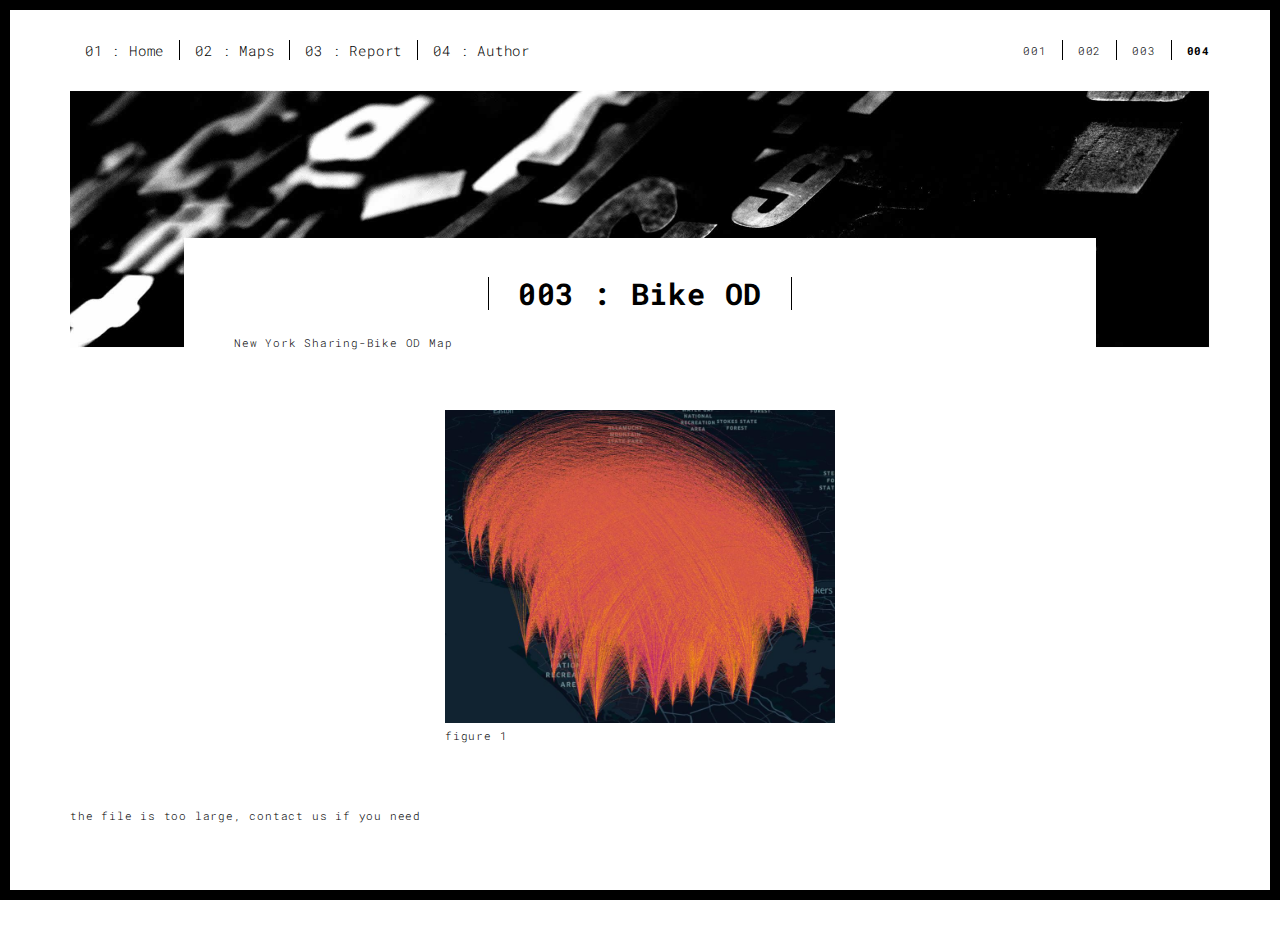
<file: work4.html>
<!DOCTYPE html>
<html lang="en">

<head>
  <meta charset="UTF-8">
  <meta content="IE=edge" http-equiv="X-UA-Compatible">
  <meta content="width=device-width,initial-scale=1" name="viewport">
  <meta content="description" name="description">
  <meta name="google" content="notranslate" />
  <meta content="Mashup templates have been developped by Orson.io team" name="author">

  <!-- Disable tap highlight on IE -->
  <meta name="msapplication-tap-highlight" content="no">

  <link rel="apple-touch-icon" sizes="180x180" href="./assets/apple-icon-180x180.png">
  <link href="./assets/favicon.ico" rel="icon">

  <title>Title page</title>

  <link href="./main.3f6952e4.css" rel="stylesheet">
</head>

<body class="">
  <div id="site-border-left"></div>
  <div id="site-border-right"></div>
  <div id="site-border-top"></div>
  <div id="site-border-bottom"></div>
  <!-- Add your content of header -->
  <header>
    <nav class="navbar  navbar-fixed-top navbar-default">
      <div class="container">
        <button type="button" class="navbar-toggle collapsed" data-toggle="collapse" data-target="#navbar-collapse"
          aria-expanded="false">
          <span class="sr-only">Toggle navigation</span>
          <span class="icon-bar"></span>
          <span class="icon-bar"></span>
          <span class="icon-bar"></span>
        </button>

        <div class="collapse navbar-collapse" id="navbar-collapse">
          <ul class="nav navbar-nav ">
            <li><a href="./index.html" title="">01 : Home</a></li>
            <li><a href="./works.html" title="">02 : Maps</a></li>
            <li><a href="./about.html" title="">03 : Report</a></li>
            <li><a href="./contact.html" title="">04 : Author</a></li>
            <!-- <li><a href="./components.html" title="">05 : Components</a></li> -->
          </ul>


          <ul class="nav navbar-nav navbar-right navbar-small visible-md visible-lg">
            <li><a href="./work1.html" title="">001</a></li>
            <li><a href="./work2.html" title="">002</a></li>
            <li><a href="./work3.html" title="">003</a></li>
            <li><a href="./work4.html" title="" class="active">004</a></li>
          </ul>


        </div>
      </div>
    </nav>
  </header>
  <div class="section-container">
    <div class="container">
      <div class="row">
        <div class="col-xs-12">
          <img src="./assets/images/work001-01.jpg" class="img-responsive" alt="">
          <div class="card-container">
            <div class="text-center">
              <h1 class="h2">003 : Bike OD</h1>
            </div>
            <p>New York Sharing-Bike OD Map
            </p>

            <!-- <blockquote>
              <p>"short description short descriptionshort descriptionshort descriptionshort description"</p>
              <small class="pull-right">Author</small>
            </blockquote> -->
          </div>
        </div>



        <div class="col-md-8 col-md-offset-2 section-container-spacer">
          <div class="row">
            <div style="width:50%;margin: auto;">
              <img src=" ./assets/images/work04-hover.jpg" class="img-responsive" alt="">
              <p>figure 1</p>
            </div>

          </div>
        </div>

        <div class="col-xs-12">
          <p>the file is too large, contact us if you need</p>
        </div>

      </div>
    </div>
  </div>


  <!-- <footer class="footer-container text-center">
    <div class="container">
      <div class="row">
        <div class="col-xs-12">
          <p>© UNTITLED | Website created with <a href="http://www.mashup-template.com/"
              title="Create website with free html template">Mashup Template</a>/<a href="https://www.unsplash.com/"
              title="Beautiful Free Images">Unsplash</a></p>
        </div>
      </div>
    </div>
  </footer> -->

  <script>
    document.addEventListener("DOMContentLoaded", function (event) {
      navActivePage();
    });
  </script>

  <!-- Google Analytics: change UA-XXXXX-X to be your site's ID 

<script>
  (function (i, s, o, g, r, a, m) {
    i['GoogleAnalyticsObject'] = r; i[r] = i[r] || function () {
      (i[r].q = i[r].q || []).push(arguments)
    }, i[r].l = 1 * new Date(); a = s.createElement(o),
      m = s.getElementsByTagName(o)[0]; a.async = 1; a.src = g; m.parentNode.insertBefore(a, m)
  })(window, document, 'script', '//www.google-analytics.com/analytics.js', 'ga');
  ga('create', 'UA-XXXXX-X', 'auto');
  ga('send', 'pageview');
</script>

-->
  <script type="text/javascript" src="./main.70a66962.js"></script>
</body>

</html>
</file>
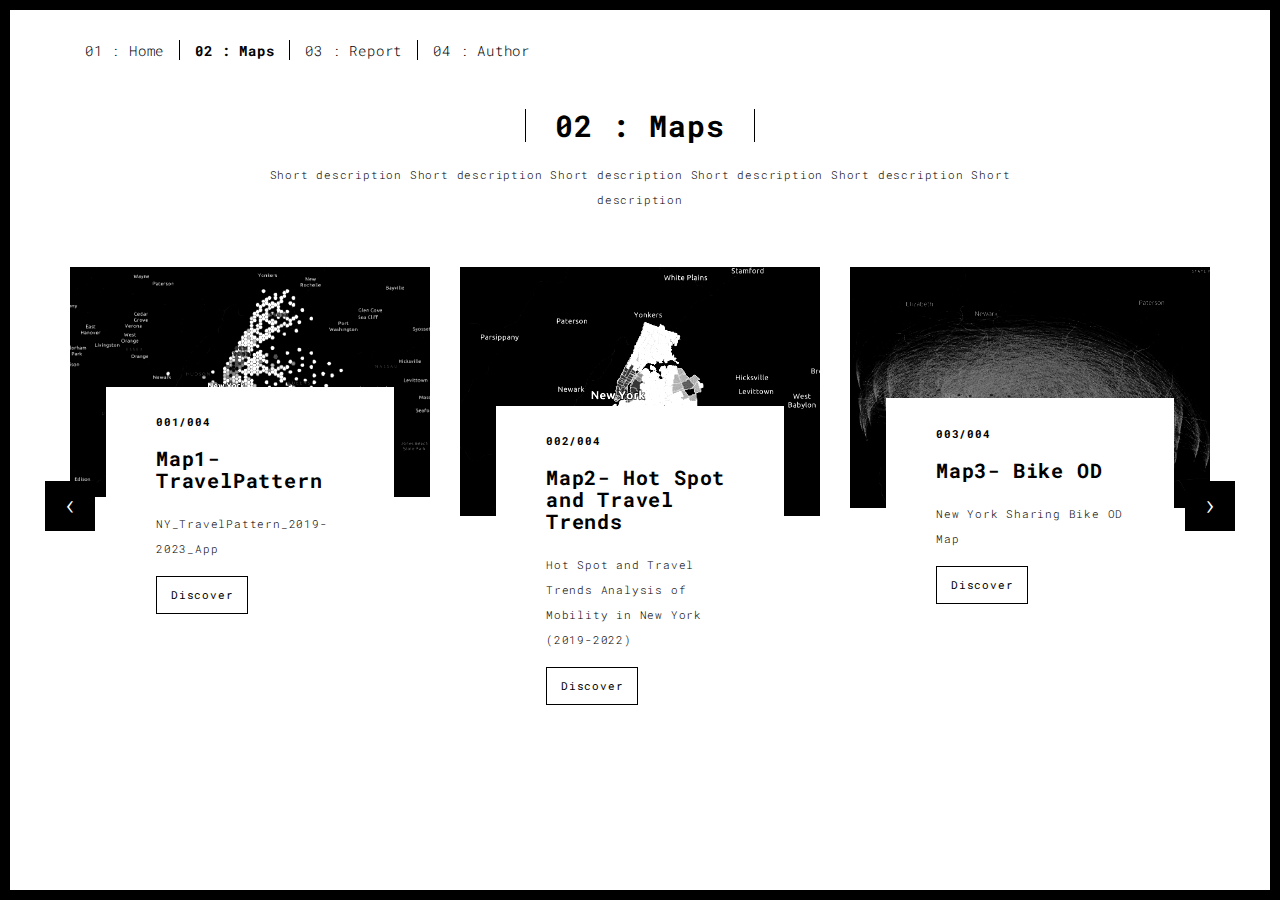
<file: works.html>
<!DOCTYPE html>
<html lang="en">

<head>
  <meta charset="UTF-8">
  <meta content="IE=edge" http-equiv="X-UA-Compatible">
  <meta content="width=device-width,initial-scale=1" name="viewport">
  <meta content="description" name="description">
  <meta name="google" content="notranslate" />
  <meta content="Mashup templates have been developped by Orson.io team" name="author">

  <!-- Disable tap highlight on IE -->
  <meta name="msapplication-tap-highlight" content="no">

  <link rel="apple-touch-icon" sizes="180x180" href="./assets/apple-icon-180x180.png">
  <link href="./assets/favicon.ico" rel="icon">

  <title>Title page</title>

  <link href="./main.3f6952e4.css" rel="stylesheet">
</head>

<body class="">
  <div id="site-border-left"></div>
  <div id="site-border-right"></div>
  <div id="site-border-top"></div>
  <div id="site-border-bottom"></div>
  <!-- Add your content of header -->
  <header>
    <nav class="navbar  navbar-fixed-top navbar-default">
      <div class="container">
        <button type="button" class="navbar-toggle collapsed" data-toggle="collapse" data-target="#navbar-collapse"
          aria-expanded="false">
          <span class="sr-only">Toggle navigation</span>
          <span class="icon-bar"></span>
          <span class="icon-bar"></span>
          <span class="icon-bar"></span>
        </button>

        <div class="collapse navbar-collapse" id="navbar-collapse">
          <ul class="nav navbar-nav ">
            <li><a href="./index.html" title="">01 : Home</a></li>
            <li><a href="./works.html" title="">02 : Maps</a></li>
            <li><a href="./about.html" title="">03 : Report</a></li>
            <li><a href="./contact.html" title="">04 : Author</a></li>
            <!-- <li><a href="./components.html" title="">05 : Components</a></li> -->
          </ul>


        </div>
      </div>
    </nav>
  </header>

  <div class="section-container">
    <div class="container">
      <div class="row">

        <div class="col-sm-8 col-sm-offset-2 section-container-spacer">
          <div class="text-center">
            <h1 class="h2">02 : Maps</h1>
            <p>Short description Short description Short description Short description Short description Short
              description</p>
          </div>
        </div>

        <div class="col-md-12">

          <div id="myCarousel" class="carousel slide projects-carousel">
            <!-- Carousel items -->
            <div class="carousel-inner">
              <div class="item active">
                <div class="row">
                  <div class="col-sm-4">

                    <a href="./work1.html" title="" class="black-image-project-hover">
                      <img src="./assets/images/work01-hover.jpg" alt="" class="img-responsive">
                    </a>
                    <div class="card-container card-container-lg">
                      <h4>001/004</h4>
                      <h3>Map1- TravelPattern</h3>
                      <p>NY_TravelPattern_2019-2023_App</p>
                      <a href="./work1.html" title="" class="btn btn-default">Discover</a>
                    </div>
                  </div>
                  <div class="col-sm-4">
                    <a href="./work2.html" title="" class="black-image-project-hover">
                      <img src="./assets/images/work02-hover.jpg" alt="" class="img-responsive">
                    </a>
                    <div class="card-container card-container-lg">
                      <h4>002/004</h4>
                      <h3>Map2- Hot Spot and Travel Trends</h3>
                      <p>Hot Spot and Travel Trends Analysis of Mobility in New York (2019-2022)
                      </p>
                      <a href="./work2.html" title="" class="btn btn-default">Discover</a>
                    </div>
                  </div>
                  <div class="col-sm-4">
                    <a href="./work3.html" title="" class="black-image-project-hover">
                      <img src="./assets/images/work03-hover.jpg" alt="" class="img-responsive">
                    </a>
                    <div class="card-container card-container-lg">
                      <h4>003/004</h4>
                      <h3>Map3- Bike OD</h3>
                      <p>New York Sharing Bike OD Map</p>
                      <a href="./work3.html" title="" class="btn btn-default">Discover</a>
                    </div>
                  </div>

                </div>
                <!--/row-->
              </div>
              <!--/item-->
              <div class="item">
                <div class="row">
                  <div class="col-sm-4">
                    <a href="./work4.html" class="black-image-project-hover">
                      <img src="./assets/images/work04-hover.jpg" alt="Image" class="img-responsive">
                    </a>
                    <div class="card-container">
                      <h4>004/004</h4>
                      <h3>Map4- Taxi OD</h3>
                      <p>New York Taxi OD Map</p>
                      <a href="./work4.html" class="btn btn-default">Discover</a>
                    </div>
                  </div>

                </div>
                <!--/row-->
              </div>

              <!--/item-->
            </div>
            <!--/carousel-inner-->
            <a class="left carousel-control" href="#myCarousel" data-slide="prev">‹</a>

            <a class="right carousel-control" href="#myCarousel" data-slide="next">›</a>
          </div>



          <!--/myCarousel-->
        </div>



      </div>
    </div>
  </div>


  <!-- <footer class="footer-container text-center">
    <div class="container">
      <div class="row">
        <div class="col-xs-12">
          <p>© UNTITLED | Website created with <a href="http://www.mashup-template.com/"
              title="Create website with free html template">Mashup Template</a>/<a href="https://www.unsplash.com/"
              title="Beautiful Free Images">Unsplash</a></p>
        </div>
      </div>
    </div>
  </footer> -->

  <script>
    document.addEventListener("DOMContentLoaded", function (event) {
      navActivePage();
    });
  </script>

  <!-- Google Analytics: change UA-XXXXX-X to be your site's ID 

<script>
  (function (i, s, o, g, r, a, m) {
    i['GoogleAnalyticsObject'] = r; i[r] = i[r] || function () {
      (i[r].q = i[r].q || []).push(arguments)
    }, i[r].l = 1 * new Date(); a = s.createElement(o),
      m = s.getElementsByTagName(o)[0]; a.async = 1; a.src = g; m.parentNode.insertBefore(a, m)
  })(window, document, 'script', '//www.google-analytics.com/analytics.js', 'ga');
  ga('create', 'UA-XXXXX-X', 'auto');
  ga('send', 'pageview');
</script>

-->
  <script type="text/javascript" src="./main.70a66962.js"></script>
</body>

</html>
</file>
<file: main.3f6952e4.css>
@import url(https://fonts.googleapis.com/css?family=Roboto:900|Roboto+Mono:300,400,700);
@import url(https://maxcdn.bootstrapcdn.com/font-awesome/4.7.0/css/font-awesome.min.css);

/*!
 * Bootstrap v3.3.7 (http://getbootstrap.com)
 * Copyright 2011-2016 Twitter, Inc.
 * Licensed under MIT (https://github.com/twbs/bootstrap/blob/master/LICENSE)
 */
/*! normalize.css v3.0.3 | MIT License | github.com/necolas/normalize.css */
html {
  font-family: sans-serif;
  -ms-text-size-adjust: 100%;
  -webkit-text-size-adjust: 100%
}

body {
  margin: 0
}

article,
aside,
details,
figcaption,
figure,
footer,
header,
hgroup,
main,
menu,
nav,
section,
summary {
  display: block
}

audio,
canvas,
progress,
video {
  display: inline-block;
  vertical-align: baseline
}

audio:not([controls]) {
  display: none;
  height: 0
}

[hidden],
template {
  display: none
}

a {
  background-color: transparent
}

a:active,
a:hover {
  outline: 0
}

abbr[title] {
  border-bottom: 1px dotted
}

b,
strong {
  font-weight: 700
}

dfn {
  font-style: italic
}

h1 {
  font-size: 2em;
  margin: .67em 0
}

mark {
  background: #ff0;
  color: #000
}

small {
  font-size: 80%
}

sub,
sup {
  font-size: 75%;
  line-height: 0;
  position: relative;
  vertical-align: baseline
}

sup {
  top: -.5em
}

sub {
  bottom: -.25em
}

img {
  border: 0
}

svg:not(:root) {
  overflow: hidden
}

figure {
  margin: 1em 40px
}

hr {
  box-sizing: content-box;
  height: 0
}

pre {
  overflow: auto
}

code,
kbd,
pre,
samp {
  font-family: monospace, monospace;
  font-size: 1em
}

button,
input,
optgroup,
select,
textarea {
  color: inherit;
  font: inherit;
  margin: 0
}

button {
  overflow: visible
}

button,
select {
  text-transform: none
}

button,
html input[type=button],
input[type=reset],
input[type=submit] {
  -webkit-appearance: button;
  cursor: pointer
}

button[disabled],
html input[disabled] {
  cursor: default
}

button::-moz-focus-inner,
input::-moz-focus-inner {
  border: 0;
  padding: 0
}

input {
  line-height: normal
}

input[type=checkbox],
input[type=radio] {
  box-sizing: border-box;
  padding: 0
}

input[type=number]::-webkit-inner-spin-button,
input[type=number]::-webkit-outer-spin-button {
  height: auto
}

input[type=search] {
  -webkit-appearance: textfield;
  box-sizing: content-box
}

input[type=search]::-webkit-search-cancel-button,
input[type=search]::-webkit-search-decoration {
  -webkit-appearance: none
}

fieldset {
  border: 1px solid silver;
  margin: 0 2px;
  padding: .35em .625em .75em
}

textarea {
  overflow: auto
}

optgroup {
  font-weight: 700
}

table {
  border-collapse: collapse;
  border-spacing: 0
}

td,
th {
  padding: 0
}

/*! Source: https://github.com/h5bp/html5-boilerplate/blob/master/src/css/main.css */
@media print {

  *,
  :after,
  :before {
    background: transparent !important;
    color: #000 !important;
    box-shadow: none !important;
    text-shadow: none !important
  }

  a,
  a:visited {
    text-decoration: underline
  }

  a[href]:after {
    content: " (" attr(href) ")"
  }

  abbr[title]:after {
    content: " (" attr(title) ")"
  }

  a[href^="#"]:after,
  a[href^="javascript:"]:after {
    content: ""
  }

  blockquote,
  pre {
    border: 1px solid #999;
    page-break-inside: avoid
  }

  thead {
    display: table-header-group
  }

  img,
  tr {
    page-break-inside: avoid
  }

  img {
    max-width: 100% !important
  }

  h2,
  h3,
  p {
    orphans: 3;
    widows: 3
  }

  h2,
  h3 {
    page-break-after: avoid
  }

  .navbar {
    display: none
  }

  .btn>.caret,
  .dropup>.btn>.caret {
    border-top-color: #000 !important
  }

  .label {
    border: 1px solid #000
  }

  .table {
    border-collapse: collapse !important
  }

  .table td,
  .table th {
    background-color: #fff !important
  }

  .table-bordered td,
  .table-bordered th {
    border: 1px solid #ddd !important
  }
}

*,
:after,
:before {
  -webkit-box-sizing: border-box;
  -moz-box-sizing: border-box;
  box-sizing: border-box
}

html {
  font-size: 10px;
  -webkit-tap-highlight-color: transparent
}

body {
  font-family: Roboto Mono, Helvetica, Arial, sans-serif;
  font-size: 11px;
  line-height: 1.78;
  color: #000;
  background-color: #fff
}

button,
input,
select,
textarea {
  font-family: inherit;
  font-size: inherit;
  line-height: inherit
}

a {
  color: #001aff;
  text-decoration: none
}

a:focus,
a:hover {
  color: #0012b3;
  text-decoration: underline
}

a:focus {
  outline: 5px auto -webkit-focus-ring-color;
  outline-offset: -2px
}

figure {
  margin: 0
}

img {
  vertical-align: middle
}

.img-responsive {
  display: block;
  max-width: 100%;
  height: auto
}

.img-rounded {
  border-radius: 0
}

.img-thumbnail {
  padding: 4px;
  line-height: 1.78;
  background-color: #fff;
  border: 1px solid #ddd;
  border-radius: 0;
  -webkit-transition: all .2s ease-in-out;
  -o-transition: all .2s ease-in-out;
  transition: all .2s ease-in-out;
  display: inline-block;
  max-width: 100%;
  height: auto
}

.img-circle {
  border-radius: 50%
}

hr {
  margin-top: 19px;
  margin-bottom: 19px;
  border: 0;
  border-top: 1px solid #eee
}

.sr-only {
  position: absolute;
  width: 1px;
  height: 1px;
  margin: -1px;
  padding: 0;
  overflow: hidden;
  clip: rect(0, 0, 0, 0);
  border: 0
}

.sr-only-focusable:active,
.sr-only-focusable:focus {
  position: static;
  width: auto;
  height: auto;
  margin: 0;
  overflow: visible;
  clip: auto
}

[role=button] {
  cursor: pointer
}

.h1,
.h2,
.h3,
.h4,
.h5,
.h6,
h1,
h2,
h3,
h4,
h5,
h6 {
  font-family: Roboto Mono, Helvetica, Arial, sans-serif;
  font-weight: 700;
  line-height: 1.1;
  color: #000
}

.h1 .small,
.h1 small,
.h2 .small,
.h2 small,
.h3 .small,
.h3 small,
.h4 .small,
.h4 small,
.h5 .small,
.h5 small,
.h6 .small,
.h6 small,
h1 .small,
h1 small,
h2 .small,
h2 small,
h3 .small,
h3 small,
h4 .small,
h4 small,
h5 .small,
h5 small,
h6 .small,
h6 small {
  font-weight: 400;
  line-height: 1;
  color: #777
}

.h1,
.h2,
.h3,
h1,
h2,
h3 {
  margin-top: 19px;
  margin-bottom: 9.5px
}

.h1 .small,
.h1 small,
.h2 .small,
.h2 small,
.h3 .small,
.h3 small,
h1 .small,
h1 small,
h2 .small,
h2 small,
h3 .small,
h3 small {
  font-size: 65%
}

.h4,
.h5,
.h6,
h4,
h5,
h6 {
  margin-top: 9.5px;
  margin-bottom: 9.5px
}

.h4 .small,
.h4 small,
.h5 .small,
.h5 small,
.h6 .small,
.h6 small,
h4 .small,
h4 small,
h5 .small,
h5 small,
h6 .small,
h6 small {
  font-size: 75%
}

.h1,
h1 {
  font-size: 70px
}

.h2,
h2 {
  font-size: 30px
}

.h3,
h3 {
  font-size: 20px
}

.h4,
.h5,
h4,
h5 {
  font-size: 11px
}

.h6,
h6 {
  font-size: 10px
}

p {
  margin: 0 0 9.5px
}

.lead {
  margin-bottom: 19px;
  font-size: 12px;
  font-weight: 300;
  line-height: 1.4
}

@media (min-width:768px) {
  .lead {
    font-size: 16.5px
  }
}

.small,
small {
  font-size: 90%
}

.mark,
mark {
  background-color: #fcf8e3;
  padding: .2em
}

.text-left {
  text-align: left
}

.text-right {
  text-align: right
}

.text-center {
  text-align: center
}

.text-justify {
  text-align: justify
}

.text-nowrap {
  white-space: nowrap
}

.text-lowercase {
  text-transform: lowercase
}

.initialism,
.text-uppercase {
  text-transform: uppercase
}

.text-capitalize {
  text-transform: capitalize
}

.text-muted {
  color: #777
}

.text-primary {
  color: #001aff
}

a.text-primary:focus,
a.text-primary:hover {
  color: #0015cc
}

.text-success {
  color: #fff
}

a.text-success:focus,
a.text-success:hover {
  color: #e6e6e6
}

.text-info {
  color: #31708f
}

a.text-info:focus,
a.text-info:hover {
  color: #245269
}

.text-warning {
  color: #8a6d3b
}

a.text-warning:focus,
a.text-warning:hover {
  color: #66512c
}

.text-danger {
  color: #fff
}

a.text-danger:focus,
a.text-danger:hover {
  color: #e6e6e6
}

.bg-primary {
  color: #fff;
  background-color: #001aff
}

a.bg-primary:focus,
a.bg-primary:hover {
  background-color: #0015cc
}

.bg-success,
a.bg-success:focus,
a.bg-success:hover {
  background-color: #000
}

.bg-info {
  background-color: #d9edf7
}

a.bg-info:focus,
a.bg-info:hover {
  background-color: #afd9ee
}

.bg-warning {
  background-color: #fcf8e3
}

a.bg-warning:focus,
a.bg-warning:hover {
  background-color: #f7ecb5
}

.bg-danger {
  background-color: red
}

a.bg-danger:focus,
a.bg-danger:hover {
  background-color: #c00
}

.page-header {
  padding-bottom: 8.5px;
  margin: 38px 0 19px;
  border-bottom: 1px solid #eee
}

ol,
ul {
  margin-top: 0;
  margin-bottom: 9.5px
}

ol ol,
ol ul,
ul ol,
ul ul {
  margin-bottom: 0
}

.list-inline,
.list-unstyled {
  padding-left: 0;
  list-style: none
}

.list-inline {
  margin-left: -5px
}

.list-inline>li {
  display: inline-block;
  padding-left: 5px;
  padding-right: 5px
}

dl {
  margin-top: 0;
  margin-bottom: 19px
}

dd,
dt {
  line-height: 1.78
}

dt {
  font-weight: 700
}

dd {
  margin-left: 0
}

.dl-horizontal dd:after,
.dl-horizontal dd:before {
  content: " ";
  display: table
}

.dl-horizontal dd:after {
  clear: both
}

@media (min-width:768px) {
  .dl-horizontal dt {
    float: left;
    width: 160px;
    clear: left;
    text-align: right;
    overflow: hidden;
    text-overflow: ellipsis;
    white-space: nowrap
  }

  .dl-horizontal dd {
    margin-left: 180px
  }
}

abbr[data-original-title],
abbr[title] {
  cursor: help;
  border-bottom: 1px dotted #777
}

.initialism {
  font-size: 90%
}

blockquote {
  padding: 9.5px 19px;
  margin: 0 0 19px;
  font-size: 13.75px;
  border-left: 5px solid #eee
}

blockquote ol:last-child,
blockquote p:last-child,
blockquote ul:last-child {
  margin-bottom: 0
}

blockquote .small,
blockquote footer,
blockquote small {
  display: block;
  font-size: 80%;
  line-height: 1.78;
  color: #777
}

blockquote .small:before,
blockquote footer:before,
blockquote small:before {
  content: "\2014   \A0"
}

.blockquote-reverse,
blockquote.pull-right {
  padding-right: 15px;
  padding-left: 0;
  border-right: 5px solid #eee;
  border-left: 0;
  text-align: right
}

.blockquote-reverse .small:before,
.blockquote-reverse footer:before,
.blockquote-reverse small:before,
blockquote.pull-right .small:before,
blockquote.pull-right footer:before,
blockquote.pull-right small:before {
  content: ""
}

.blockquote-reverse .small:after,
.blockquote-reverse footer:after,
.blockquote-reverse small:after,
blockquote.pull-right .small:after,
blockquote.pull-right footer:after,
blockquote.pull-right small:after {
  content: "\A0   \2014"
}

address {
  margin-bottom: 19px;
  font-style: normal;
  line-height: 1.78
}

code,
kbd,
pre,
samp {
  font-family: Menlo, Monaco, Consolas, Courier New, monospace
}

code {
  color: #c7254e;
  background-color: #f9f2f4
}

code,
kbd {
  padding: 2px 4px;
  font-size: 90%;
  border-radius: 0
}

kbd {
  color: #fff;
  background-color: #333;
  box-shadow: inset 0 -1px 0 rgba(0, 0, 0, .25)
}

kbd kbd {
  padding: 0;
  font-size: 100%;
  font-weight: 700;
  box-shadow: none
}

pre {
  display: block;
  padding: 9px;
  margin: 0 0 9.5px;
  font-size: 10px;
  line-height: 1.78;
  word-break: break-all;
  word-wrap: break-word;
  color: #333;
  background-color: #f5f5f5;
  border: 1px solid #ccc;
  border-radius: 0
}

pre code {
  padding: 0;
  font-size: inherit;
  color: inherit;
  white-space: pre-wrap;
  background-color: transparent;
  border-radius: 0
}

.pre-scrollable {
  max-height: 340px;
  overflow-y: scroll
}

.container {
  margin-right: auto;
  margin-left: auto;
  padding-left: 15px;
  padding-right: 15px
}

.container:after,
.container:before {
  content: " ";
  display: table
}

.container:after {
  clear: both
}

@media (min-width:768px) {
  .container {
    width: 750px
  }
}

@media (min-width:992px) {
  .container {
    width: 970px
  }
}

@media (min-width:1200px) {
  .container {
    width: 1170px
  }
}

.container-fluid {
  margin-right: auto;
  margin-left: auto;
  padding-left: 15px;
  padding-right: 15px
}

.container-fluid:after,
.container-fluid:before {
  content: " ";
  display: table
}

.container-fluid:after {
  clear: both
}

.row {
  margin-left: -15px;
  margin-right: -15px
}

.row:after,
.row:before {
  content: " ";
  display: table
}

.row:after {
  clear: both
}

.col-lg-1,
.col-lg-2,
.col-lg-3,
.col-lg-4,
.col-lg-5,
.col-lg-6,
.col-lg-7,
.col-lg-8,
.col-lg-9,
.col-lg-10,
.col-lg-11,
.col-lg-12,
.col-md-1,
.col-md-2,
.col-md-3,
.col-md-4,
.col-md-5,
.col-md-6,
.col-md-7,
.col-md-8,
.col-md-9,
.col-md-10,
.col-md-11,
.col-md-12,
.col-sm-1,
.col-sm-2,
.col-sm-3,
.col-sm-4,
.col-sm-5,
.col-sm-6,
.col-sm-7,
.col-sm-8,
.col-sm-9,
.col-sm-10,
.col-sm-11,
.col-sm-12,
.col-xs-1,
.col-xs-2,
.col-xs-3,
.col-xs-4,
.col-xs-5,
.col-xs-6,
.col-xs-7,
.col-xs-8,
.col-xs-9,
.col-xs-10,
.col-xs-11,
.col-xs-12 {
  position: relative;
  min-height: 1px;
  padding-left: 15px;
  padding-right: 15px
}

.col-xs-1,
.col-xs-2,
.col-xs-3,
.col-xs-4,
.col-xs-5,
.col-xs-6,
.col-xs-7,
.col-xs-8,
.col-xs-9,
.col-xs-10,
.col-xs-11,
.col-xs-12 {
  float: left
}

.col-xs-1 {
  width: 8.33333%
}

.col-xs-2 {
  width: 16.66667%
}

.col-xs-3 {
  width: 25%
}

.col-xs-4 {
  width: 33.33333%
}

.col-xs-5 {
  width: 41.66667%
}

.col-xs-6 {
  width: 50%
}

.col-xs-7 {
  width: 58.33333%
}

.col-xs-8 {
  width: 66.66667%
}

.col-xs-9 {
  width: 75%
}

.col-xs-10 {
  width: 83.33333%
}

.col-xs-11 {
  width: 91.66667%
}

.col-xs-12 {
  width: 100%
}

.col-xs-pull-0 {
  right: auto
}

.col-xs-pull-1 {
  right: 8.33333%
}

.col-xs-pull-2 {
  right: 16.66667%
}

.col-xs-pull-3 {
  right: 25%
}

.col-xs-pull-4 {
  right: 33.33333%
}

.col-xs-pull-5 {
  right: 41.66667%
}

.col-xs-pull-6 {
  right: 50%
}

.col-xs-pull-7 {
  right: 58.33333%
}

.col-xs-pull-8 {
  right: 66.66667%
}

.col-xs-pull-9 {
  right: 75%
}

.col-xs-pull-10 {
  right: 83.33333%
}

.col-xs-pull-11 {
  right: 91.66667%
}

.col-xs-pull-12 {
  right: 100%
}

.col-xs-push-0 {
  left: auto
}

.col-xs-push-1 {
  left: 8.33333%
}

.col-xs-push-2 {
  left: 16.66667%
}

.col-xs-push-3 {
  left: 25%
}

.col-xs-push-4 {
  left: 33.33333%
}

.col-xs-push-5 {
  left: 41.66667%
}

.col-xs-push-6 {
  left: 50%
}

.col-xs-push-7 {
  left: 58.33333%
}

.col-xs-push-8 {
  left: 66.66667%
}

.col-xs-push-9 {
  left: 75%
}

.col-xs-push-10 {
  left: 83.33333%
}

.col-xs-push-11 {
  left: 91.66667%
}

.col-xs-push-12 {
  left: 100%
}

.col-xs-offset-0 {
  margin-left: 0
}

.col-xs-offset-1 {
  margin-left: 8.33333%
}

.col-xs-offset-2 {
  margin-left: 16.66667%
}

.col-xs-offset-3 {
  margin-left: 25%
}

.col-xs-offset-4 {
  margin-left: 33.33333%
}

.col-xs-offset-5 {
  margin-left: 41.66667%
}

.col-xs-offset-6 {
  margin-left: 50%
}

.col-xs-offset-7 {
  margin-left: 58.33333%
}

.col-xs-offset-8 {
  margin-left: 66.66667%
}

.col-xs-offset-9 {
  margin-left: 75%
}

.col-xs-offset-10 {
  margin-left: 83.33333%
}

.col-xs-offset-11 {
  margin-left: 91.66667%
}

.col-xs-offset-12 {
  margin-left: 100%
}

@media (min-width:768px) {

  .col-sm-1,
  .col-sm-2,
  .col-sm-3,
  .col-sm-4,
  .col-sm-5,
  .col-sm-6,
  .col-sm-7,
  .col-sm-8,
  .col-sm-9,
  .col-sm-10,
  .col-sm-11,
  .col-sm-12 {
    float: left
  }

  .col-sm-1 {
    width: 8.33333%
  }

  .col-sm-2 {
    width: 16.66667%
  }

  .col-sm-3 {
    width: 25%
  }

  .col-sm-4 {
    width: 33.33333%
  }

  .col-sm-5 {
    width: 41.66667%
  }

  .col-sm-6 {
    width: 50%
  }

  .col-sm-7 {
    width: 58.33333%
  }

  .col-sm-8 {
    width: 66.66667%
  }

  .col-sm-9 {
    width: 75%
  }

  .col-sm-10 {
    width: 83.33333%
  }

  .col-sm-11 {
    width: 91.66667%
  }

  .col-sm-12 {
    width: 100%
  }

  .col-sm-pull-0 {
    right: auto
  }

  .col-sm-pull-1 {
    right: 8.33333%
  }

  .col-sm-pull-2 {
    right: 16.66667%
  }

  .col-sm-pull-3 {
    right: 25%
  }

  .col-sm-pull-4 {
    right: 33.33333%
  }

  .col-sm-pull-5 {
    right: 41.66667%
  }

  .col-sm-pull-6 {
    right: 50%
  }

  .col-sm-pull-7 {
    right: 58.33333%
  }

  .col-sm-pull-8 {
    right: 66.66667%
  }

  .col-sm-pull-9 {
    right: 75%
  }

  .col-sm-pull-10 {
    right: 83.33333%
  }

  .col-sm-pull-11 {
    right: 91.66667%
  }

  .col-sm-pull-12 {
    right: 100%
  }

  .col-sm-push-0 {
    left: auto
  }

  .col-sm-push-1 {
    left: 8.33333%
  }

  .col-sm-push-2 {
    left: 16.66667%
  }

  .col-sm-push-3 {
    left: 25%
  }

  .col-sm-push-4 {
    left: 33.33333%
  }

  .col-sm-push-5 {
    left: 41.66667%
  }

  .col-sm-push-6 {
    left: 50%
  }

  .col-sm-push-7 {
    left: 58.33333%
  }

  .col-sm-push-8 {
    left: 66.66667%
  }

  .col-sm-push-9 {
    left: 75%
  }

  .col-sm-push-10 {
    left: 83.33333%
  }

  .col-sm-push-11 {
    left: 91.66667%
  }

  .col-sm-push-12 {
    left: 100%
  }

  .col-sm-offset-0 {
    margin-left: 0
  }

  .col-sm-offset-1 {
    margin-left: 8.33333%
  }

  .col-sm-offset-2 {
    margin-left: 16.66667%
  }

  .col-sm-offset-3 {
    margin-left: 25%
  }

  .col-sm-offset-4 {
    margin-left: 33.33333%
  }

  .col-sm-offset-5 {
    margin-left: 41.66667%
  }

  .col-sm-offset-6 {
    margin-left: 50%
  }

  .col-sm-offset-7 {
    margin-left: 58.33333%
  }

  .col-sm-offset-8 {
    margin-left: 66.66667%
  }

  .col-sm-offset-9 {
    margin-left: 75%
  }

  .col-sm-offset-10 {
    margin-left: 83.33333%
  }

  .col-sm-offset-11 {
    margin-left: 91.66667%
  }

  .col-sm-offset-12 {
    margin-left: 100%
  }
}

@media (min-width:992px) {

  .col-md-1,
  .col-md-2,
  .col-md-3,
  .col-md-4,
  .col-md-5,
  .col-md-6,
  .col-md-7,
  .col-md-8,
  .col-md-9,
  .col-md-10,
  .col-md-11,
  .col-md-12 {
    float: left
  }

  .col-md-1 {
    width: 8.33333%
  }

  .col-md-2 {
    width: 16.66667%
  }

  .col-md-3 {
    width: 25%
  }

  .col-md-4 {
    width: 33.33333%
  }

  .col-md-5 {
    width: 41.66667%
  }

  .col-md-6 {
    width: 50%
  }

  .col-md-7 {
    width: 58.33333%
  }

  .col-md-8 {
    width: 66.66667%
  }

  .col-md-9 {
    width: 75%
  }

  .col-md-10 {
    width: 83.33333%
  }

  .col-md-11 {
    width: 91.66667%
  }

  .col-md-12 {
    width: 100%
  }

  .col-md-pull-0 {
    right: auto
  }

  .col-md-pull-1 {
    right: 8.33333%
  }

  .col-md-pull-2 {
    right: 16.66667%
  }

  .col-md-pull-3 {
    right: 25%
  }

  .col-md-pull-4 {
    right: 33.33333%
  }

  .col-md-pull-5 {
    right: 41.66667%
  }

  .col-md-pull-6 {
    right: 50%
  }

  .col-md-pull-7 {
    right: 58.33333%
  }

  .col-md-pull-8 {
    right: 66.66667%
  }

  .col-md-pull-9 {
    right: 75%
  }

  .col-md-pull-10 {
    right: 83.33333%
  }

  .col-md-pull-11 {
    right: 91.66667%
  }

  .col-md-pull-12 {
    right: 100%
  }

  .col-md-push-0 {
    left: auto
  }

  .col-md-push-1 {
    left: 8.33333%
  }

  .col-md-push-2 {
    left: 16.66667%
  }

  .col-md-push-3 {
    left: 25%
  }

  .col-md-push-4 {
    left: 33.33333%
  }

  .col-md-push-5 {
    left: 41.66667%
  }

  .col-md-push-6 {
    left: 50%
  }

  .col-md-push-7 {
    left: 58.33333%
  }

  .col-md-push-8 {
    left: 66.66667%
  }

  .col-md-push-9 {
    left: 75%
  }

  .col-md-push-10 {
    left: 83.33333%
  }

  .col-md-push-11 {
    left: 91.66667%
  }

  .col-md-push-12 {
    left: 100%
  }

  .col-md-offset-0 {
    margin-left: 0
  }

  .col-md-offset-1 {
    margin-left: 8.33333%
  }

  .col-md-offset-2 {
    margin-left: 16.66667%
  }

  .col-md-offset-3 {
    margin-left: 25%
  }

  .col-md-offset-4 {
    margin-left: 33.33333%
  }

  .col-md-offset-5 {
    margin-left: 41.66667%
  }

  .col-md-offset-6 {
    margin-left: 50%
  }

  .col-md-offset-7 {
    margin-left: 58.33333%
  }

  .col-md-offset-8 {
    margin-left: 66.66667%
  }

  .col-md-offset-9 {
    margin-left: 75%
  }

  .col-md-offset-10 {
    margin-left: 83.33333%
  }

  .col-md-offset-11 {
    margin-left: 91.66667%
  }

  .col-md-offset-12 {
    margin-left: 100%
  }
}

@media (min-width:1200px) {

  .col-lg-1,
  .col-lg-2,
  .col-lg-3,
  .col-lg-4,
  .col-lg-5,
  .col-lg-6,
  .col-lg-7,
  .col-lg-8,
  .col-lg-9,
  .col-lg-10,
  .col-lg-11,
  .col-lg-12 {
    float: left
  }

  .col-lg-1 {
    width: 8.33333%
  }

  .col-lg-2 {
    width: 16.66667%
  }

  .col-lg-3 {
    width: 25%
  }

  .col-lg-4 {
    width: 33.33333%
  }

  .col-lg-5 {
    width: 41.66667%
  }

  .col-lg-6 {
    width: 50%
  }

  .col-lg-7 {
    width: 58.33333%
  }

  .col-lg-8 {
    width: 66.66667%
  }

  .col-lg-9 {
    width: 75%
  }

  .col-lg-10 {
    width: 83.33333%
  }

  .col-lg-11 {
    width: 91.66667%
  }

  .col-lg-12 {
    width: 100%
  }

  .col-lg-pull-0 {
    right: auto
  }

  .col-lg-pull-1 {
    right: 8.33333%
  }

  .col-lg-pull-2 {
    right: 16.66667%
  }

  .col-lg-pull-3 {
    right: 25%
  }

  .col-lg-pull-4 {
    right: 33.33333%
  }

  .col-lg-pull-5 {
    right: 41.66667%
  }

  .col-lg-pull-6 {
    right: 50%
  }

  .col-lg-pull-7 {
    right: 58.33333%
  }

  .col-lg-pull-8 {
    right: 66.66667%
  }

  .col-lg-pull-9 {
    right: 75%
  }

  .col-lg-pull-10 {
    right: 83.33333%
  }

  .col-lg-pull-11 {
    right: 91.66667%
  }

  .col-lg-pull-12 {
    right: 100%
  }

  .col-lg-push-0 {
    left: auto
  }

  .col-lg-push-1 {
    left: 8.33333%
  }

  .col-lg-push-2 {
    left: 16.66667%
  }

  .col-lg-push-3 {
    left: 25%
  }

  .col-lg-push-4 {
    left: 33.33333%
  }

  .col-lg-push-5 {
    left: 41.66667%
  }

  .col-lg-push-6 {
    left: 50%
  }

  .col-lg-push-7 {
    left: 58.33333%
  }

  .col-lg-push-8 {
    left: 66.66667%
  }

  .col-lg-push-9 {
    left: 75%
  }

  .col-lg-push-10 {
    left: 83.33333%
  }

  .col-lg-push-11 {
    left: 91.66667%
  }

  .col-lg-push-12 {
    left: 100%
  }

  .col-lg-offset-0 {
    margin-left: 0
  }

  .col-lg-offset-1 {
    margin-left: 8.33333%
  }

  .col-lg-offset-2 {
    margin-left: 16.66667%
  }

  .col-lg-offset-3 {
    margin-left: 25%
  }

  .col-lg-offset-4 {
    margin-left: 33.33333%
  }

  .col-lg-offset-5 {
    margin-left: 41.66667%
  }

  .col-lg-offset-6 {
    margin-left: 50%
  }

  .col-lg-offset-7 {
    margin-left: 58.33333%
  }

  .col-lg-offset-8 {
    margin-left: 66.66667%
  }

  .col-lg-offset-9 {
    margin-left: 75%
  }

  .col-lg-offset-10 {
    margin-left: 83.33333%
  }

  .col-lg-offset-11 {
    margin-left: 91.66667%
  }

  .col-lg-offset-12 {
    margin-left: 100%
  }
}

table {
  background-color: transparent
}

caption {
  padding-top: 8px;
  padding-bottom: 8px;
  color: #777
}

caption,
th {
  text-align: left
}

.table {
  width: 100%;
  max-width: 100%;
  margin-bottom: 19px
}

.table>tbody>tr>td,
.table>tbody>tr>th,
.table>tfoot>tr>td,
.table>tfoot>tr>th,
.table>thead>tr>td,
.table>thead>tr>th {
  padding: 8px;
  line-height: 1.78;
  vertical-align: top;
  border-top: 1px solid #ddd
}

.table>thead>tr>th {
  vertical-align: bottom;
  border-bottom: 2px solid #ddd
}

.table>caption+thead>tr:first-child>td,
.table>caption+thead>tr:first-child>th,
.table>colgroup+thead>tr:first-child>td,
.table>colgroup+thead>tr:first-child>th,
.table>thead:first-child>tr:first-child>td,
.table>thead:first-child>tr:first-child>th {
  border-top: 0
}

.table>tbody+tbody {
  border-top: 2px solid #ddd
}

.table .table {
  background-color: #fff
}

.table-condensed>tbody>tr>td,
.table-condensed>tbody>tr>th,
.table-condensed>tfoot>tr>td,
.table-condensed>tfoot>tr>th,
.table-condensed>thead>tr>td,
.table-condensed>thead>tr>th {
  padding: 5px
}

.table-bordered,
.table-bordered>tbody>tr>td,
.table-bordered>tbody>tr>th,
.table-bordered>tfoot>tr>td,
.table-bordered>tfoot>tr>th,
.table-bordered>thead>tr>td,
.table-bordered>thead>tr>th {
  border: 1px solid #ddd
}

.table-bordered>thead>tr>td,
.table-bordered>thead>tr>th {
  border-bottom-width: 2px
}

.table-striped>tbody>tr:nth-of-type(odd) {
  background-color: #f9f9f9
}

.table-hover>tbody>tr:hover {
  background-color: #f5f5f5
}

table col[class*=col-] {
  position: static;
  float: none;
  display: table-column
}

table td[class*=col-],
table th[class*=col-] {
  position: static;
  float: none;
  display: table-cell
}

.table>tbody>tr.active>td,
.table>tbody>tr.active>th,
.table>tbody>tr>td.active,
.table>tbody>tr>th.active,
.table>tfoot>tr.active>td,
.table>tfoot>tr.active>th,
.table>tfoot>tr>td.active,
.table>tfoot>tr>th.active,
.table>thead>tr.active>td,
.table>thead>tr.active>th,
.table>thead>tr>td.active,
.table>thead>tr>th.active {
  background-color: #f5f5f5
}

.table-hover>tbody>tr.active:hover>td,
.table-hover>tbody>tr.active:hover>th,
.table-hover>tbody>tr:hover>.active,
.table-hover>tbody>tr>td.active:hover,
.table-hover>tbody>tr>th.active:hover {
  background-color: #e8e8e8
}

.table-hover>tbody>tr.success:hover>td,
.table-hover>tbody>tr.success:hover>th,
.table-hover>tbody>tr:hover>.success,
.table-hover>tbody>tr>td.success:hover,
.table-hover>tbody>tr>th.success:hover,
.table>tbody>tr.success>td,
.table>tbody>tr.success>th,
.table>tbody>tr>td.success,
.table>tbody>tr>th.success,
.table>tfoot>tr.success>td,
.table>tfoot>tr.success>th,
.table>tfoot>tr>td.success,
.table>tfoot>tr>th.success,
.table>thead>tr.success>td,
.table>thead>tr.success>th,
.table>thead>tr>td.success,
.table>thead>tr>th.success {
  background-color: #000
}

.table>tbody>tr.info>td,
.table>tbody>tr.info>th,
.table>tbody>tr>td.info,
.table>tbody>tr>th.info,
.table>tfoot>tr.info>td,
.table>tfoot>tr.info>th,
.table>tfoot>tr>td.info,
.table>tfoot>tr>th.info,
.table>thead>tr.info>td,
.table>thead>tr.info>th,
.table>thead>tr>td.info,
.table>thead>tr>th.info {
  background-color: #d9edf7
}

.table-hover>tbody>tr.info:hover>td,
.table-hover>tbody>tr.info:hover>th,
.table-hover>tbody>tr:hover>.info,
.table-hover>tbody>tr>td.info:hover,
.table-hover>tbody>tr>th.info:hover {
  background-color: #c4e3f3
}

.table>tbody>tr.warning>td,
.table>tbody>tr.warning>th,
.table>tbody>tr>td.warning,
.table>tbody>tr>th.warning,
.table>tfoot>tr.warning>td,
.table>tfoot>tr.warning>th,
.table>tfoot>tr>td.warning,
.table>tfoot>tr>th.warning,
.table>thead>tr.warning>td,
.table>thead>tr.warning>th,
.table>thead>tr>td.warning,
.table>thead>tr>th.warning {
  background-color: #fcf8e3
}

.table-hover>tbody>tr.warning:hover>td,
.table-hover>tbody>tr.warning:hover>th,
.table-hover>tbody>tr:hover>.warning,
.table-hover>tbody>tr>td.warning:hover,
.table-hover>tbody>tr>th.warning:hover {
  background-color: #faf2cc
}

.table>tbody>tr.danger>td,
.table>tbody>tr.danger>th,
.table>tbody>tr>td.danger,
.table>tbody>tr>th.danger,
.table>tfoot>tr.danger>td,
.table>tfoot>tr.danger>th,
.table>tfoot>tr>td.danger,
.table>tfoot>tr>th.danger,
.table>thead>tr.danger>td,
.table>thead>tr.danger>th,
.table>thead>tr>td.danger,
.table>thead>tr>th.danger {
  background-color: red
}

.table-hover>tbody>tr.danger:hover>td,
.table-hover>tbody>tr.danger:hover>th,
.table-hover>tbody>tr:hover>.danger,
.table-hover>tbody>tr>td.danger:hover,
.table-hover>tbody>tr>th.danger:hover {
  background-color: #e60000
}

.table-responsive {
  overflow-x: auto;
  min-height: .01%
}

@media screen and (max-width:767px) {
  .table-responsive {
    width: 100%;
    margin-bottom: 14.25px;
    overflow-y: hidden;
    -ms-overflow-style: -ms-autohiding-scrollbar;
    border: 1px solid #ddd
  }

  .table-responsive>.table {
    margin-bottom: 0
  }

  .table-responsive>.table>tbody>tr>td,
  .table-responsive>.table>tbody>tr>th,
  .table-responsive>.table>tfoot>tr>td,
  .table-responsive>.table>tfoot>tr>th,
  .table-responsive>.table>thead>tr>td,
  .table-responsive>.table>thead>tr>th {
    white-space: nowrap
  }

  .table-responsive>.table-bordered {
    border: 0
  }

  .table-responsive>.table-bordered>tbody>tr>td:first-child,
  .table-responsive>.table-bordered>tbody>tr>th:first-child,
  .table-responsive>.table-bordered>tfoot>tr>td:first-child,
  .table-responsive>.table-bordered>tfoot>tr>th:first-child,
  .table-responsive>.table-bordered>thead>tr>td:first-child,
  .table-responsive>.table-bordered>thead>tr>th:first-child {
    border-left: 0
  }

  .table-responsive>.table-bordered>tbody>tr>td:last-child,
  .table-responsive>.table-bordered>tbody>tr>th:last-child,
  .table-responsive>.table-bordered>tfoot>tr>td:last-child,
  .table-responsive>.table-bordered>tfoot>tr>th:last-child,
  .table-responsive>.table-bordered>thead>tr>td:last-child,
  .table-responsive>.table-bordered>thead>tr>th:last-child {
    border-right: 0
  }

  .table-responsive>.table-bordered>tbody>tr:last-child>td,
  .table-responsive>.table-bordered>tbody>tr:last-child>th,
  .table-responsive>.table-bordered>tfoot>tr:last-child>td,
  .table-responsive>.table-bordered>tfoot>tr:last-child>th {
    border-bottom: 0
  }
}

fieldset {
  margin: 0;
  min-width: 0
}

fieldset,
legend {
  padding: 0;
  border: 0
}

legend {
  display: block;
  width: 100%;
  margin-bottom: 19px;
  font-size: 16.5px;
  line-height: inherit;
  color: #333;
  border-bottom: 1px solid #e5e5e5
}

label {
  display: inline-block;
  max-width: 100%;
  margin-bottom: 5px;
  font-weight: 700
}

input[type=search] {
  -webkit-box-sizing: border-box;
  -moz-box-sizing: border-box;
  box-sizing: border-box
}

input[type=checkbox],
input[type=radio] {
  margin: 4px 0 0;
  margin-top: 1px\9;
  line-height: normal
}

input[type=file] {
  display: block
}

input[type=range] {
  display: block;
  width: 100%
}

select[multiple],
select[size] {
  height: auto
}

input[type=checkbox]:focus,
input[type=file]:focus,
input[type=radio]:focus {
  outline: 5px auto -webkit-focus-ring-color;
  outline-offset: -2px
}

output {
  padding-top: 9px
}

.form-control,
output {
  display: block;
  font-size: 11px;
  line-height: 1.78;
  color: #555
}

.form-control {
  width: 100%;
  height: 40px;
  padding: 8px 14px;
  background-color: #fff;
  background-image: none;
  border: 1px solid #000;
  border-radius: 0;
  -webkit-box-shadow: inset 0 1px 1px rgba(0, 0, 0, .075);
  box-shadow: inset 0 1px 1px rgba(0, 0, 0, .075);
  -webkit-transition: border-color .15s ease-in-out, box-shadow .15s ease-in-out;
  -o-transition: border-color ease-in-out .15s, box-shadow ease-in-out .15s;
  transition: border-color .15s ease-in-out, box-shadow .15s ease-in-out
}

.form-control:focus {
  border-color: #66afe9;
  -webkit-box-shadow: inset 0 1px 1px rgba(0, 0, 0, .075), 0 0 8px rgba(102, 175, 233, .6);
  box-shadow: inset 0 1px 1px rgba(0, 0, 0, .075), 0 0 8px rgba(102, 175, 233, .6)
}

.form-control::-moz-placeholder {
  color: #999;
  opacity: 1
}

.form-control:-ms-input-placeholder {
  color: #999
}

.form-control::-webkit-input-placeholder {
  color: #999
}

.form-control::-ms-expand {
  border: 0;
  background-color: transparent
}

.form-control[disabled],
.form-control[readonly],
fieldset[disabled] .form-control {
  background-color: #eee;
  opacity: 1
}

.form-control[disabled],
fieldset[disabled] .form-control {
  cursor: not-allowed
}

textarea.form-control {
  height: auto
}

input[type=search] {
  -webkit-appearance: none
}

@media screen and (-webkit-min-device-pixel-ratio:0) {

  input[type=date].form-control,
  input[type=datetime-local].form-control,
  input[type=month].form-control,
  input[type=time].form-control {
    line-height: 40px
  }

  .input-group-sm>.input-group-btn>input[type=date].btn,
  .input-group-sm>.input-group-btn>input[type=datetime-local].btn,
  .input-group-sm>.input-group-btn>input[type=month].btn,
  .input-group-sm>.input-group-btn>input[type=time].btn,
  .input-group-sm>input[type=date].form-control,
  .input-group-sm>input[type=date].input-group-addon,
  .input-group-sm>input[type=datetime-local].form-control,
  .input-group-sm>input[type=datetime-local].input-group-addon,
  .input-group-sm>input[type=month].form-control,
  .input-group-sm>input[type=month].input-group-addon,
  .input-group-sm>input[type=time].form-control,
  .input-group-sm>input[type=time].input-group-addon,
  .input-group-sm input[type=date],
  .input-group-sm input[type=datetime-local],
  .input-group-sm input[type=month],
  .input-group-sm input[type=time],
  input[type=date].input-sm,
  input[type=datetime-local].input-sm,
  input[type=month].input-sm,
  input[type=time].input-sm {
    line-height: 27px
  }

  .input-group-lg>.input-group-btn>input[type=date].btn,
  .input-group-lg>.input-group-btn>input[type=datetime-local].btn,
  .input-group-lg>.input-group-btn>input[type=month].btn,
  .input-group-lg>.input-group-btn>input[type=time].btn,
  .input-group-lg>input[type=date].form-control,
  .input-group-lg>input[type=date].input-group-addon,
  .input-group-lg>input[type=datetime-local].form-control,
  .input-group-lg>input[type=datetime-local].input-group-addon,
  .input-group-lg>input[type=month].form-control,
  .input-group-lg>input[type=month].input-group-addon,
  .input-group-lg>input[type=time].form-control,
  .input-group-lg>input[type=time].input-group-addon,
  .input-group-lg input[type=date],
  .input-group-lg input[type=datetime-local],
  .input-group-lg input[type=month],
  .input-group-lg input[type=time],
  input[type=date].input-lg,
  input[type=datetime-local].input-lg,
  input[type=month].input-lg,
  input[type=time].input-lg {
    line-height: 41px
  }
}

.form-group {
  margin-bottom: 15px
}

.checkbox,
.radio {
  position: relative;
  display: block;
  margin-top: 10px;
  margin-bottom: 10px
}

.checkbox label,
.radio label {
  min-height: 19px;
  padding-left: 20px;
  margin-bottom: 0;
  font-weight: 400;
  cursor: pointer
}

.checkbox-inline input[type=checkbox],
.checkbox input[type=checkbox],
.radio-inline input[type=radio],
.radio input[type=radio] {
  position: absolute;
  margin-left: -20px;
  margin-top: 4px\9
}

.checkbox+.checkbox,
.radio+.radio {
  margin-top: -5px
}

.checkbox-inline,
.radio-inline {
  position: relative;
  display: inline-block;
  padding-left: 20px;
  margin-bottom: 0;
  vertical-align: middle;
  font-weight: 400;
  cursor: pointer
}

.checkbox-inline+.checkbox-inline,
.radio-inline+.radio-inline {
  margin-top: 0;
  margin-left: 10px
}

.checkbox-inline.disabled,
.checkbox.disabled label,
.radio-inline.disabled,
.radio.disabled label,
fieldset[disabled] .checkbox-inline,
fieldset[disabled] .checkbox label,
fieldset[disabled] .radio-inline,
fieldset[disabled] .radio label,
fieldset[disabled] input[type=checkbox],
fieldset[disabled] input[type=radio],
input[type=checkbox].disabled,
input[type=checkbox][disabled],
input[type=radio].disabled,
input[type=radio][disabled] {
  cursor: not-allowed
}

.form-control-static {
  padding-top: 9px;
  padding-bottom: 9px;
  margin-bottom: 0;
  min-height: 30px
}

.form-control-static.input-lg,
.form-control-static.input-sm,
.input-group-lg>.form-control-static.form-control,
.input-group-lg>.form-control-static.input-group-addon,
.input-group-lg>.input-group-btn>.form-control-static.btn,
.input-group-sm>.form-control-static.form-control,
.input-group-sm>.form-control-static.input-group-addon,
.input-group-sm>.input-group-btn>.form-control-static.btn {
  padding-left: 0;
  padding-right: 0
}

.input-group-sm>.form-control,
.input-group-sm>.input-group-addon,
.input-group-sm>.input-group-btn>.btn,
.input-sm {
  height: 27px;
  padding: 5px 10px;
  font-size: 10px;
  line-height: 1.5;
  border-radius: 0
}

.input-group-sm>.input-group-btn>select.btn,
.input-group-sm>select.form-control,
.input-group-sm>select.input-group-addon,
select.input-sm {
  height: 27px;
  line-height: 27px
}

.input-group-sm>.input-group-btn>select[multiple].btn,
.input-group-sm>.input-group-btn>textarea.btn,
.input-group-sm>select[multiple].form-control,
.input-group-sm>select[multiple].input-group-addon,
.input-group-sm>textarea.form-control,
.input-group-sm>textarea.input-group-addon,
select[multiple].input-sm,
textarea.input-sm {
  height: auto
}

.form-group-sm .form-control {
  height: 27px;
  padding: 5px 10px;
  font-size: 10px;
  line-height: 1.5;
  border-radius: 0
}

.form-group-sm select.form-control {
  height: 27px;
  line-height: 27px
}

.form-group-sm select[multiple].form-control,
.form-group-sm textarea.form-control {
  height: auto
}

.form-group-sm .form-control-static {
  height: 27px;
  min-height: 29px;
  padding: 6px 10px;
  font-size: 10px;
  line-height: 1.5
}

.input-group-lg>.form-control,
.input-group-lg>.input-group-addon,
.input-group-lg>.input-group-btn>.btn,
.input-lg {
  height: 41px;
  padding: 10px 16px;
  font-size: 14px;
  line-height: 1.33333;
  border-radius: 0
}

.input-group-lg>.input-group-btn>select.btn,
.input-group-lg>select.form-control,
.input-group-lg>select.input-group-addon,
select.input-lg {
  height: 41px;
  line-height: 41px
}

.input-group-lg>.input-group-btn>select[multiple].btn,
.input-group-lg>.input-group-btn>textarea.btn,
.input-group-lg>select[multiple].form-control,
.input-group-lg>select[multiple].input-group-addon,
.input-group-lg>textarea.form-control,
.input-group-lg>textarea.input-group-addon,
select[multiple].input-lg,
textarea.input-lg {
  height: auto
}

.form-group-lg .form-control {
  height: 41px;
  padding: 10px 16px;
  font-size: 14px;
  line-height: 1.33333;
  border-radius: 0
}

.form-group-lg select.form-control {
  height: 41px;
  line-height: 41px
}

.form-group-lg select[multiple].form-control,
.form-group-lg textarea.form-control {
  height: auto
}

.form-group-lg .form-control-static {
  height: 41px;
  min-height: 33px;
  padding: 11px 16px;
  font-size: 14px;
  line-height: 1.33333
}

.has-feedback {
  position: relative
}

.has-feedback .form-control {
  padding-right: 50px
}

.form-control-feedback {
  position: absolute;
  top: 0;
  right: 0;
  z-index: 2;
  display: block;
  width: 40px;
  height: 40px;
  line-height: 40px;
  text-align: center;
  pointer-events: none
}

.form-group-lg .form-control+.form-control-feedback,
.input-group-lg+.form-control-feedback,
.input-group-lg>.form-control+.form-control-feedback,
.input-group-lg>.input-group-addon+.form-control-feedback,
.input-group-lg>.input-group-btn>.btn+.form-control-feedback,
.input-lg+.form-control-feedback {
  width: 41px;
  height: 41px;
  line-height: 41px
}

.form-group-sm .form-control+.form-control-feedback,
.input-group-sm+.form-control-feedback,
.input-group-sm>.form-control+.form-control-feedback,
.input-group-sm>.input-group-addon+.form-control-feedback,
.input-group-sm>.input-group-btn>.btn+.form-control-feedback,
.input-sm+.form-control-feedback {
  width: 27px;
  height: 27px;
  line-height: 27px
}

.has-success .checkbox,
.has-success .checkbox-inline,
.has-success.checkbox-inline label,
.has-success.checkbox label,
.has-success .control-label,
.has-success .help-block,
.has-success .radio,
.has-success .radio-inline,
.has-success.radio-inline label,
.has-success.radio label {
  color: #fff
}

.has-success .form-control {
  border-color: #fff;
  -webkit-box-shadow: inset 0 1px 1px rgba(0, 0, 0, .075);
  box-shadow: inset 0 1px 1px rgba(0, 0, 0, .075)
}

.has-success .form-control:focus {
  border-color: #e6e6e6;
  -webkit-box-shadow: inset 0 1px 1px rgba(0, 0, 0, .075), 0 0 6px #fff;
  box-shadow: inset 0 1px 1px rgba(0, 0, 0, .075), 0 0 6px #fff
}

.has-success .input-group-addon {
  color: #fff;
  border-color: #fff;
  background-color: #000
}

.has-success .form-control-feedback {
  color: #fff
}

.has-warning .checkbox,
.has-warning .checkbox-inline,
.has-warning.checkbox-inline label,
.has-warning.checkbox label,
.has-warning .control-label,
.has-warning .help-block,
.has-warning .radio,
.has-warning .radio-inline,
.has-warning.radio-inline label,
.has-warning.radio label {
  color: #8a6d3b
}

.has-warning .form-control {
  border-color: #8a6d3b;
  -webkit-box-shadow: inset 0 1px 1px rgba(0, 0, 0, .075);
  box-shadow: inset 0 1px 1px rgba(0, 0, 0, .075)
}

.has-warning .form-control:focus {
  border-color: #66512c;
  -webkit-box-shadow: inset 0 1px 1px rgba(0, 0, 0, .075), 0 0 6px #c0a16b;
  box-shadow: inset 0 1px 1px rgba(0, 0, 0, .075), 0 0 6px #c0a16b
}

.has-warning .input-group-addon {
  color: #8a6d3b;
  border-color: #8a6d3b;
  background-color: #fcf8e3
}

.has-warning .form-control-feedback {
  color: #8a6d3b
}

.has-error .checkbox,
.has-error .checkbox-inline,
.has-error.checkbox-inline label,
.has-error.checkbox label,
.has-error .control-label,
.has-error .help-block,
.has-error .radio,
.has-error .radio-inline,
.has-error.radio-inline label,
.has-error.radio label {
  color: #fff
}

.has-error .form-control {
  border-color: #fff;
  -webkit-box-shadow: inset 0 1px 1px rgba(0, 0, 0, .075);
  box-shadow: inset 0 1px 1px rgba(0, 0, 0, .075)
}

.has-error .form-control:focus {
  border-color: #e6e6e6;
  -webkit-box-shadow: inset 0 1px 1px rgba(0, 0, 0, .075), 0 0 6px #fff;
  box-shadow: inset 0 1px 1px rgba(0, 0, 0, .075), 0 0 6px #fff
}

.has-error .input-group-addon {
  color: #fff;
  border-color: #fff;
  background-color: red
}

.has-error .form-control-feedback {
  color: #fff
}

.has-feedback label~.form-control-feedback {
  top: 24px
}

.has-feedback label.sr-only~.form-control-feedback {
  top: 0
}

.help-block {
  display: block;
  margin-top: 5px;
  margin-bottom: 10px;
  color: #404040
}

@media (min-width:768px) {
  .form-inline .form-group {
    display: inline-block;
    margin-bottom: 0;
    vertical-align: middle
  }

  .form-inline .form-control {
    display: inline-block;
    width: auto;
    vertical-align: middle
  }

  .form-inline .form-control-static {
    display: inline-block
  }

  .form-inline .input-group {
    display: inline-table;
    vertical-align: middle
  }

  .form-inline .input-group .form-control,
  .form-inline .input-group .input-group-addon,
  .form-inline .input-group .input-group-btn {
    width: auto
  }

  .form-inline .input-group>.form-control {
    width: 100%
  }

  .form-inline .control-label {
    margin-bottom: 0;
    vertical-align: middle
  }

  .form-inline .checkbox,
  .form-inline .radio {
    display: inline-block;
    margin-top: 0;
    margin-bottom: 0;
    vertical-align: middle
  }

  .form-inline .checkbox label,
  .form-inline .radio label {
    padding-left: 0
  }

  .form-inline .checkbox input[type=checkbox],
  .form-inline .radio input[type=radio] {
    position: relative;
    margin-left: 0
  }

  .form-inline .has-feedback .form-control-feedback {
    top: 0
  }
}

.form-horizontal .checkbox,
.form-horizontal .checkbox-inline,
.form-horizontal .radio,
.form-horizontal .radio-inline {
  margin-top: 0;
  margin-bottom: 0;
  padding-top: 9px
}

.form-horizontal .checkbox,
.form-horizontal .radio {
  min-height: 28px
}

.form-horizontal .form-group {
  margin-left: -15px;
  margin-right: -15px
}

.form-horizontal .form-group:after,
.form-horizontal .form-group:before {
  content: " ";
  display: table
}

.form-horizontal .form-group:after {
  clear: both
}

@media (min-width:768px) {
  .form-horizontal .control-label {
    text-align: right;
    margin-bottom: 0;
    padding-top: 9px
  }
}

.form-horizontal .has-feedback .form-control-feedback {
  right: 15px
}

@media (min-width:768px) {
  .form-horizontal .form-group-lg .control-label {
    padding-top: 11px;
    font-size: 14px
  }
}

@media (min-width:768px) {
  .form-horizontal .form-group-sm .control-label {
    padding-top: 6px;
    font-size: 10px
  }
}

.btn {
  display: inline-block;
  margin-bottom: 0;
  font-weight: 400;
  text-align: center;
  vertical-align: middle;
  touch-action: manipulation;
  cursor: pointer;
  background-image: none;
  border: 1px solid transparent;
  white-space: nowrap;
  padding: 8px 14px;
  font-size: 11px;
  line-height: 1.78;
  border-radius: 0;
  -webkit-user-select: none;
  -moz-user-select: none;
  -ms-user-select: none;
  user-select: none
}

.btn.active.focus,
.btn.active:focus,
.btn.focus,
.btn:active.focus,
.btn:active:focus,
.btn:focus {
  outline: 5px auto -webkit-focus-ring-color;
  outline-offset: -2px
}

.btn.focus,
.btn:focus,
.btn:hover {
  color: #000;
  text-decoration: none
}

.btn.active,
.btn:active {
  outline: 0;
  background-image: none;
  -webkit-box-shadow: inset 0 3px 5px rgba(0, 0, 0, .125);
  box-shadow: inset 0 3px 5px rgba(0, 0, 0, .125)
}

.btn.disabled,
.btn[disabled],
fieldset[disabled] .btn {
  cursor: not-allowed;
  opacity: .65;
  filter: alpha(opacity=65);
  -webkit-box-shadow: none;
  box-shadow: none
}

a.btn.disabled,
fieldset[disabled] a.btn {
  pointer-events: none
}

.btn-default,
.btn-default.active,
.btn-default.active.focus,
.btn-default.active:focus,
.btn-default.active:hover,
.btn-default.focus,
.btn-default:active,
.btn-default:active.focus,
.btn-default:active:focus,
.btn-default:active:hover,
.btn-default:focus,
.btn-default:hover,
.open>.btn-default.dropdown-toggle,
.open>.btn-default.dropdown-toggle.focus,
.open>.btn-default.dropdown-toggle:focus,
.open>.btn-default.dropdown-toggle:hover {
  color: #000;
  background-color: transparent;
  border-color: #000
}

.btn-default.active,
.btn-default:active,
.open>.btn-default.dropdown-toggle {
  background-image: none
}

.btn-default.disabled.focus,
.btn-default.disabled:focus,
.btn-default.disabled:hover,
.btn-default[disabled].focus,
.btn-default[disabled]:focus,
.btn-default[disabled]:hover,
fieldset[disabled] .btn-default.focus,
fieldset[disabled] .btn-default:focus,
fieldset[disabled] .btn-default:hover {
  background-color: transparent;
  border-color: #000
}

.btn-default .badge {
  color: transparent;
  background-color: #000
}

.btn-primary {
  color: #001aff;
  background-color: transparent;
  border-color: #001aff
}

.btn-primary.focus,
.btn-primary:focus {
  color: #001aff;
  background-color: transparent;
  border-color: #000d80
}

.btn-primary.active,
.btn-primary:active,
.btn-primary:hover,
.open>.btn-primary.dropdown-toggle {
  color: #001aff;
  background-color: transparent;
  border-color: #0014c2
}

.btn-primary.active.focus,
.btn-primary.active:focus,
.btn-primary.active:hover,
.btn-primary:active.focus,
.btn-primary:active:focus,
.btn-primary:active:hover,
.open>.btn-primary.dropdown-toggle.focus,
.open>.btn-primary.dropdown-toggle:focus,
.open>.btn-primary.dropdown-toggle:hover {
  color: #001aff;
  background-color: transparent;
  border-color: #000d80
}

.btn-primary.active,
.btn-primary:active,
.open>.btn-primary.dropdown-toggle {
  background-image: none
}

.btn-primary.disabled.focus,
.btn-primary.disabled:focus,
.btn-primary.disabled:hover,
.btn-primary[disabled].focus,
.btn-primary[disabled]:focus,
.btn-primary[disabled]:hover,
fieldset[disabled] .btn-primary.focus,
fieldset[disabled] .btn-primary:focus,
fieldset[disabled] .btn-primary:hover {
  background-color: transparent;
  border-color: #001aff
}

.btn-primary .badge {
  color: transparent;
  background-color: #001aff
}

.btn-success {
  color: #5cb85c;
  background-color: transparent;
  border-color: #5cb85c
}

.btn-success.focus,
.btn-success:focus {
  color: #5cb85c;
  background-color: transparent;
  border-color: #2d672d
}

.btn-success.active,
.btn-success:active,
.btn-success:hover,
.open>.btn-success.dropdown-toggle {
  color: #5cb85c;
  background-color: transparent;
  border-color: #419641
}

.btn-success.active.focus,
.btn-success.active:focus,
.btn-success.active:hover,
.btn-success:active.focus,
.btn-success:active:focus,
.btn-success:active:hover,
.open>.btn-success.dropdown-toggle.focus,
.open>.btn-success.dropdown-toggle:focus,
.open>.btn-success.dropdown-toggle:hover {
  color: #5cb85c;
  background-color: transparent;
  border-color: #2d672d
}

.btn-success.active,
.btn-success:active,
.open>.btn-success.dropdown-toggle {
  background-image: none
}

.btn-success.disabled.focus,
.btn-success.disabled:focus,
.btn-success.disabled:hover,
.btn-success[disabled].focus,
.btn-success[disabled]:focus,
.btn-success[disabled]:hover,
fieldset[disabled] .btn-success.focus,
fieldset[disabled] .btn-success:focus,
fieldset[disabled] .btn-success:hover {
  background-color: transparent;
  border-color: #5cb85c
}

.btn-success .badge {
  color: transparent;
  background-color: #5cb85c
}

.btn-info {
  border-color: #5bc0de
}

.btn-info,
.btn-info.focus,
.btn-info:focus {
  color: #5bc0de;
  background-color: transparent
}

.btn-info.focus,
.btn-info:focus {
  border-color: #1f7e9a
}

.btn-info.active,
.btn-info:active,
.btn-info:hover,
.open>.btn-info.dropdown-toggle {
  color: #5bc0de;
  background-color: transparent;
  border-color: #2aabd2
}

.btn-info.active.focus,
.btn-info.active:focus,
.btn-info.active:hover,
.btn-info:active.focus,
.btn-info:active:focus,
.btn-info:active:hover,
.open>.btn-info.dropdown-toggle.focus,
.open>.btn-info.dropdown-toggle:focus,
.open>.btn-info.dropdown-toggle:hover {
  color: #5bc0de;
  background-color: transparent;
  border-color: #1f7e9a
}

.btn-info.active,
.btn-info:active,
.open>.btn-info.dropdown-toggle {
  background-image: none
}

.btn-info.disabled.focus,
.btn-info.disabled:focus,
.btn-info.disabled:hover,
.btn-info[disabled].focus,
.btn-info[disabled]:focus,
.btn-info[disabled]:hover,
fieldset[disabled] .btn-info.focus,
fieldset[disabled] .btn-info:focus,
fieldset[disabled] .btn-info:hover {
  background-color: transparent;
  border-color: #5bc0de
}

.btn-info .badge {
  color: transparent;
  background-color: #5bc0de
}

.btn-warning {
  color: #f0ad4e;
  background-color: transparent;
  border-color: #f0ad4e
}

.btn-warning.focus,
.btn-warning:focus {
  color: #f0ad4e;
  background-color: transparent;
  border-color: #b06d0f
}

.btn-warning.active,
.btn-warning:active,
.btn-warning:hover,
.open>.btn-warning.dropdown-toggle {
  color: #f0ad4e;
  background-color: transparent;
  border-color: #eb9316
}

.btn-warning.active.focus,
.btn-warning.active:focus,
.btn-warning.active:hover,
.btn-warning:active.focus,
.btn-warning:active:focus,
.btn-warning:active:hover,
.open>.btn-warning.dropdown-toggle.focus,
.open>.btn-warning.dropdown-toggle:focus,
.open>.btn-warning.dropdown-toggle:hover {
  color: #f0ad4e;
  background-color: transparent;
  border-color: #b06d0f
}

.btn-warning.active,
.btn-warning:active,
.open>.btn-warning.dropdown-toggle {
  background-image: none
}

.btn-warning.disabled.focus,
.btn-warning.disabled:focus,
.btn-warning.disabled:hover,
.btn-warning[disabled].focus,
.btn-warning[disabled]:focus,
.btn-warning[disabled]:hover,
fieldset[disabled] .btn-warning.focus,
fieldset[disabled] .btn-warning:focus,
fieldset[disabled] .btn-warning:hover {
  background-color: transparent;
  border-color: #f0ad4e
}

.btn-warning .badge {
  color: transparent;
  background-color: #f0ad4e
}

.btn-danger {
  color: #d9534f;
  background-color: transparent;
  border-color: #d9534f
}

.btn-danger.focus,
.btn-danger:focus {
  color: #d9534f;
  background-color: transparent;
  border-color: #8b211e
}

.btn-danger.active,
.btn-danger:active,
.btn-danger:hover,
.open>.btn-danger.dropdown-toggle {
  color: #d9534f;
  background-color: transparent;
  border-color: #c12e2a
}

.btn-danger.active.focus,
.btn-danger.active:focus,
.btn-danger.active:hover,
.btn-danger:active.focus,
.btn-danger:active:focus,
.btn-danger:active:hover,
.open>.btn-danger.dropdown-toggle.focus,
.open>.btn-danger.dropdown-toggle:focus,
.open>.btn-danger.dropdown-toggle:hover {
  color: #d9534f;
  background-color: transparent;
  border-color: #8b211e
}

.btn-danger.active,
.btn-danger:active,
.open>.btn-danger.dropdown-toggle {
  background-image: none
}

.btn-danger.disabled.focus,
.btn-danger.disabled:focus,
.btn-danger.disabled:hover,
.btn-danger[disabled].focus,
.btn-danger[disabled]:focus,
.btn-danger[disabled]:hover,
fieldset[disabled] .btn-danger.focus,
fieldset[disabled] .btn-danger:focus,
fieldset[disabled] .btn-danger:hover {
  background-color: transparent;
  border-color: #d9534f
}

.btn-danger .badge {
  color: transparent;
  background-color: #d9534f
}

.btn-link {
  color: #001aff;
  font-weight: 400;
  border-radius: 0
}

.btn-link,
.btn-link.active,
.btn-link:active,
.btn-link[disabled],
fieldset[disabled] .btn-link {
  background-color: transparent;
  -webkit-box-shadow: none;
  box-shadow: none
}

.btn-link,
.btn-link:active,
.btn-link:focus,
.btn-link:hover {
  border-color: transparent
}

.btn-link:focus,
.btn-link:hover {
  color: #0012b3;
  text-decoration: underline;
  background-color: transparent
}

.btn-link[disabled]:focus,
.btn-link[disabled]:hover,
fieldset[disabled] .btn-link:focus,
fieldset[disabled] .btn-link:hover {
  color: #777;
  text-decoration: none
}

.btn-group-lg>.btn,
.btn-lg {
  padding: 10px 16px;
  font-size: 14px;
  line-height: 1.33333;
  border-radius: 0
}

.btn-group-sm>.btn,
.btn-sm {
  padding: 5px 10px;
  font-size: 10px;
  line-height: 1.5;
  border-radius: 0
}

.btn-group-xs>.btn,
.btn-xs {
  padding: 1px 5px;
  font-size: 10px;
  line-height: 1.5;
  border-radius: 0
}

.btn-block {
  display: block;
  width: 100%
}

.btn-block+.btn-block {
  margin-top: 5px
}

input[type=button].btn-block,
input[type=reset].btn-block,
input[type=submit].btn-block {
  width: 100%
}

.fade {
  opacity: 0;
  -webkit-transition: opacity .15s linear;
  -o-transition: opacity .15s linear;
  transition: opacity .15s linear
}

.fade.in {
  opacity: 1
}

.collapse {
  display: none
}

.collapse.in {
  display: block
}

tr.collapse.in {
  display: table-row
}

tbody.collapse.in {
  display: table-row-group
}

.collapsing {
  position: relative;
  height: 0;
  overflow: hidden;
  -webkit-transition-property: height, visibility;
  transition-property: height, visibility;
  -webkit-transition-duration: .35s;
  transition-duration: .35s;
  -webkit-transition-timing-function: ease;
  transition-timing-function: ease
}

.caret {
  display: inline-block;
  width: 0;
  height: 0;
  margin-left: 2px;
  vertical-align: middle;
  border-top: 4px dashed;
  border-top: 4px solid\9;
  border-right: 4px solid transparent;
  border-left: 4px solid transparent
}

.dropdown,
.dropup {
  position: relative
}

.dropdown-toggle:focus {
  outline: 0
}

.dropdown-menu {
  position: absolute;
  top: 100%;
  left: 0;
  z-index: 1000;
  display: none;
  float: left;
  min-width: 160px;
  padding: 5px 0;
  margin: 2px 0 0;
  list-style: none;
  font-size: 11px;
  text-align: left;
  background-color: #fff;
  border: 1px solid #ccc;
  border: 1px solid rgba(0, 0, 0, .15);
  border-radius: 0;
  -webkit-box-shadow: 0 6px 12px rgba(0, 0, 0, .175);
  box-shadow: 0 6px 12px rgba(0, 0, 0, .175);
  background-clip: padding-box
}

.dropdown-menu.pull-right {
  right: 0;
  left: auto
}

.dropdown-menu .divider {
  height: 1px;
  margin: 8.5px 0;
  overflow: hidden;
  background-color: #e5e5e5
}

.dropdown-menu>li>a {
  display: block;
  padding: 3px 20px;
  clear: both;
  font-weight: 400;
  line-height: 1.78;
  color: #333;
  white-space: nowrap
}

.dropdown-menu>li>a:focus,
.dropdown-menu>li>a:hover {
  text-decoration: none;
  color: #262626;
  background-color: #f5f5f5
}

.dropdown-menu>.active>a,
.dropdown-menu>.active>a:focus,
.dropdown-menu>.active>a:hover {
  color: #fff;
  text-decoration: none;
  outline: 0;
  background-color: #001aff
}

.dropdown-menu>.disabled>a,
.dropdown-menu>.disabled>a:focus,
.dropdown-menu>.disabled>a:hover {
  color: #777
}

.dropdown-menu>.disabled>a:focus,
.dropdown-menu>.disabled>a:hover {
  text-decoration: none;
  background-color: transparent;
  background-image: none;
  filter: progid:DXImageTransform.Microsoft.gradient(enabled=false);
  cursor: not-allowed
}

.open>.dropdown-menu {
  display: block
}

.open>a {
  outline: 0
}

.dropdown-menu-right {
  left: auto;
  right: 0
}

.dropdown-menu-left {
  left: 0;
  right: auto
}

.dropdown-header {
  display: block;
  padding: 3px 20px;
  font-size: 10px;
  line-height: 1.78;
  color: #777;
  white-space: nowrap
}

.dropdown-backdrop {
  position: fixed;
  left: 0;
  right: 0;
  bottom: 0;
  top: 0;
  z-index: 990
}

.pull-right>.dropdown-menu {
  right: 0;
  left: auto
}

.dropup .caret,
.navbar-fixed-bottom .dropdown .caret {
  border-top: 0;
  border-bottom: 4px dashed;
  border-bottom: 4px solid\9;
  content: ""
}

.dropup .dropdown-menu,
.navbar-fixed-bottom .dropdown .dropdown-menu {
  top: auto;
  bottom: 100%;
  margin-bottom: 2px
}

@media (min-width:768px) {
  .navbar-right .dropdown-menu {
    right: 0;
    left: auto
  }

  .navbar-right .dropdown-menu-left {
    left: 0;
    right: auto
  }
}

.btn-group,
.btn-group-vertical {
  position: relative;
  display: inline-block;
  vertical-align: middle
}

.btn-group-vertical>.btn,
.btn-group>.btn {
  position: relative;
  float: left
}

.btn-group-vertical>.btn.active,
.btn-group-vertical>.btn:active,
.btn-group-vertical>.btn:focus,
.btn-group-vertical>.btn:hover,
.btn-group>.btn.active,
.btn-group>.btn:active,
.btn-group>.btn:focus,
.btn-group>.btn:hover {
  z-index: 2
}

.btn-group .btn+.btn,
.btn-group .btn+.btn-group,
.btn-group .btn-group+.btn,
.btn-group .btn-group+.btn-group {
  margin-left: -1px
}

.btn-toolbar {
  margin-left: -5px
}

.btn-toolbar:after,
.btn-toolbar:before {
  content: " ";
  display: table
}

.btn-toolbar:after {
  clear: both
}

.btn-toolbar .btn,
.btn-toolbar .btn-group,
.btn-toolbar .input-group {
  float: left
}

.btn-toolbar>.btn,
.btn-toolbar>.btn-group,
.btn-toolbar>.input-group {
  margin-left: 5px
}

.btn-group>.btn:not(:first-child):not(:last-child):not(.dropdown-toggle) {
  border-radius: 0
}

.btn-group>.btn:first-child {
  margin-left: 0
}

.btn-group>.btn:first-child:not(:last-child):not(.dropdown-toggle) {
  border-bottom-right-radius: 0;
  border-top-right-radius: 0
}

.btn-group>.btn:last-child:not(:first-child),
.btn-group>.dropdown-toggle:not(:first-child) {
  border-bottom-left-radius: 0;
  border-top-left-radius: 0
}

.btn-group>.btn-group {
  float: left
}

.btn-group>.btn-group:not(:first-child):not(:last-child)>.btn {
  border-radius: 0
}

.btn-group>.btn-group:first-child:not(:last-child)>.btn:last-child,
.btn-group>.btn-group:first-child:not(:last-child)>.dropdown-toggle {
  border-bottom-right-radius: 0;
  border-top-right-radius: 0
}

.btn-group>.btn-group:last-child:not(:first-child)>.btn:first-child {
  border-bottom-left-radius: 0;
  border-top-left-radius: 0
}

.btn-group .dropdown-toggle:active,
.btn-group.open .dropdown-toggle {
  outline: 0
}

.btn-group>.btn+.dropdown-toggle {
  padding-left: 8px;
  padding-right: 8px
}

.btn-group-lg.btn-group>.btn+.dropdown-toggle,
.btn-group>.btn-lg+.dropdown-toggle {
  padding-left: 12px;
  padding-right: 12px
}

.btn-group.open .dropdown-toggle {
  -webkit-box-shadow: inset 0 3px 5px rgba(0, 0, 0, .125);
  box-shadow: inset 0 3px 5px rgba(0, 0, 0, .125)
}

.btn-group.open .dropdown-toggle.btn-link {
  -webkit-box-shadow: none;
  box-shadow: none
}

.btn .caret {
  margin-left: 0
}

.btn-group-lg>.btn .caret,
.btn-lg .caret {
  border-width: 5px 5px 0;
  border-bottom-width: 0
}

.dropup .btn-group-lg>.btn .caret,
.dropup .btn-lg .caret {
  border-width: 0 5px 5px
}

.btn-group-vertical>.btn,
.btn-group-vertical>.btn-group,
.btn-group-vertical>.btn-group>.btn {
  display: block;
  float: none;
  width: 100%;
  max-width: 100%
}

.btn-group-vertical>.btn-group:after,
.btn-group-vertical>.btn-group:before {
  content: " ";
  display: table
}

.btn-group-vertical>.btn-group:after {
  clear: both
}

.btn-group-vertical>.btn-group>.btn {
  float: none
}

.btn-group-vertical>.btn+.btn,
.btn-group-vertical>.btn+.btn-group,
.btn-group-vertical>.btn-group+.btn,
.btn-group-vertical>.btn-group+.btn-group {
  margin-top: -1px;
  margin-left: 0
}

.btn-group-vertical>.btn:not(:first-child):not(:last-child) {
  border-radius: 0
}

.btn-group-vertical>.btn:first-child:not(:last-child),
.btn-group-vertical>.btn:last-child:not(:first-child) {
  border-top-right-radius: 0;
  border-top-left-radius: 0;
  border-bottom-right-radius: 0;
  border-bottom-left-radius: 0
}

.btn-group-vertical>.btn-group:not(:first-child):not(:last-child)>.btn {
  border-radius: 0
}

.btn-group-vertical>.btn-group:first-child:not(:last-child)>.btn:last-child,
.btn-group-vertical>.btn-group:first-child:not(:last-child)>.dropdown-toggle {
  border-bottom-right-radius: 0;
  border-bottom-left-radius: 0
}

.btn-group-vertical>.btn-group:last-child:not(:first-child)>.btn:first-child {
  border-top-right-radius: 0;
  border-top-left-radius: 0
}

.btn-group-justified {
  display: table;
  width: 100%;
  table-layout: fixed;
  border-collapse: separate
}

.btn-group-justified>.btn,
.btn-group-justified>.btn-group {
  float: none;
  display: table-cell;
  width: 1%
}

.btn-group-justified>.btn-group .btn {
  width: 100%
}

.btn-group-justified>.btn-group .dropdown-menu {
  left: auto
}

[data-toggle=buttons]>.btn-group>.btn input[type=checkbox],
[data-toggle=buttons]>.btn-group>.btn input[type=radio],
[data-toggle=buttons]>.btn input[type=checkbox],
[data-toggle=buttons]>.btn input[type=radio] {
  position: absolute;
  clip: rect(0, 0, 0, 0);
  pointer-events: none
}

.input-group {
  position: relative;
  display: table;
  border-collapse: separate
}

.input-group[class*=col-] {
  float: none;
  padding-left: 0;
  padding-right: 0
}

.input-group .form-control {
  position: relative;
  z-index: 2;
  float: left;
  width: 100%;
  margin-bottom: 0
}

.input-group .form-control:focus {
  z-index: 3
}

.input-group-addon,
.input-group-btn,
.input-group .form-control {
  display: table-cell
}

.input-group-addon:not(:first-child):not(:last-child),
.input-group-btn:not(:first-child):not(:last-child),
.input-group .form-control:not(:first-child):not(:last-child) {
  border-radius: 0
}

.input-group-addon,
.input-group-btn {
  width: 1%;
  white-space: nowrap;
  vertical-align: middle
}

.input-group-addon {
  padding: 8px 14px;
  font-size: 11px;
  font-weight: 400;
  line-height: 1;
  color: #555;
  text-align: center;
  background-color: #eee;
  border: 1px solid #000;
  border-radius: 0
}

.input-group-addon.input-sm,
.input-group-sm>.input-group-addon,
.input-group-sm>.input-group-btn>.input-group-addon.btn {
  padding: 5px 10px;
  font-size: 10px;
  border-radius: 0
}

.input-group-addon.input-lg,
.input-group-lg>.input-group-addon,
.input-group-lg>.input-group-btn>.input-group-addon.btn {
  padding: 10px 16px;
  font-size: 14px;
  border-radius: 0
}

.input-group-addon input[type=checkbox],
.input-group-addon input[type=radio] {
  margin-top: 0
}

.input-group-addon:first-child,
.input-group-btn:first-child>.btn,
.input-group-btn:first-child>.btn-group>.btn,
.input-group-btn:first-child>.dropdown-toggle,
.input-group-btn:last-child>.btn-group:not(:last-child)>.btn,
.input-group-btn:last-child>.btn:not(:last-child):not(.dropdown-toggle),
.input-group .form-control:first-child {
  border-bottom-right-radius: 0;
  border-top-right-radius: 0
}

.input-group-addon:first-child {
  border-right: 0
}

.input-group-addon:last-child,
.input-group-btn:first-child>.btn-group:not(:first-child)>.btn,
.input-group-btn:first-child>.btn:not(:first-child),
.input-group-btn:last-child>.btn,
.input-group-btn:last-child>.btn-group>.btn,
.input-group-btn:last-child>.dropdown-toggle,
.input-group .form-control:last-child {
  border-bottom-left-radius: 0;
  border-top-left-radius: 0
}

.input-group-addon:last-child {
  border-left: 0
}

.input-group-btn {
  font-size: 0;
  white-space: nowrap
}

.input-group-btn,
.input-group-btn>.btn {
  position: relative
}

.input-group-btn>.btn+.btn {
  margin-left: -1px
}

.input-group-btn>.btn:active,
.input-group-btn>.btn:focus,
.input-group-btn>.btn:hover {
  z-index: 2
}

.input-group-btn:first-child>.btn,
.input-group-btn:first-child>.btn-group {
  margin-right: -1px
}

.input-group-btn:last-child>.btn,
.input-group-btn:last-child>.btn-group {
  z-index: 2;
  margin-left: -1px
}

.nav {
  margin-bottom: 0;
  padding-left: 0;
  list-style: none
}

.nav:after,
.nav:before {
  content: " ";
  display: table
}

.nav:after {
  clear: both
}

.nav>li,
.nav>li>a {
  position: relative;
  display: block
}

.nav>li>a {
  padding: 10px 15px
}

.nav>li>a:focus,
.nav>li>a:hover {
  text-decoration: none;
  background-color: transparent
}

.nav>li.disabled>a {
  color: #777
}

.nav>li.disabled>a:focus,
.nav>li.disabled>a:hover {
  color: #777;
  text-decoration: none;
  background-color: transparent;
  cursor: not-allowed
}

.nav .open>a,
.nav .open>a:focus,
.nav .open>a:hover {
  background-color: transparent;
  border-color: #001aff
}

.nav .nav-divider {
  height: 1px;
  margin: 8.5px 0;
  overflow: hidden;
  background-color: #e5e5e5
}

.nav>li>a>img {
  max-width: none
}

.nav-tabs {
  border-bottom: 1px solid #ddd
}

.nav-tabs>li {
  float: left;
  margin-bottom: -1px
}

.nav-tabs>li>a {
  margin-right: 2px;
  line-height: 1.78;
  border: 1px solid transparent;
  border-radius: 0 0 0 0
}

.nav-tabs>li>a:hover {
  border-color: #eee #eee #ddd
}

.nav-tabs>li.active>a,
.nav-tabs>li.active>a:focus,
.nav-tabs>li.active>a:hover {
  color: #555;
  background-color: #fff;
  border: 1px solid #ddd;
  border-bottom-color: transparent;
  cursor: default
}

.nav-pills>li {
  float: left
}

.nav-pills>li>a {
  border-radius: 0
}

.nav-pills>li+li {
  margin-left: 2px
}

.nav-pills>li.active>a,
.nav-pills>li.active>a:focus,
.nav-pills>li.active>a:hover {
  color: #fff;
  background-color: #001aff
}

.nav-stacked>li {
  float: none
}

.nav-stacked>li+li {
  margin-top: 2px;
  margin-left: 0
}

.nav-justified,
.nav-tabs.nav-justified {
  width: 100%
}

.nav-justified>li,
.nav-tabs.nav-justified>li {
  float: none
}

.nav-justified>li>a,
.nav-tabs.nav-justified>li>a {
  text-align: center;
  margin-bottom: 5px
}

.nav-justified>.dropdown .dropdown-menu {
  top: auto;
  left: auto
}

@media (min-width:768px) {

  .nav-justified>li,
  .nav-tabs.nav-justified>li {
    display: table-cell;
    width: 1%
  }

  .nav-justified>li>a,
  .nav-tabs.nav-justified>li>a {
    margin-bottom: 0
  }
}

.nav-tabs-justified,
.nav-tabs.nav-justified {
  border-bottom: 0
}

.nav-tabs-justified>li>a,
.nav-tabs.nav-justified>li>a {
  margin-right: 0;
  border-radius: 0
}

.nav-tabs-justified>.active>a,
.nav-tabs-justified>.active>a:focus,
.nav-tabs-justified>.active>a:hover,
.nav-tabs.nav-justified>.active>a,
.nav-tabs.nav-justified>.active>a:focus,
.nav-tabs.nav-justified>.active>a:hover {
  border: 1px solid #ddd
}

@media (min-width:768px) {

  .nav-tabs-justified>li>a,
  .nav-tabs.nav-justified>li>a {
    border-bottom: 1px solid #ddd;
    border-radius: 0 0 0 0
  }

  .nav-tabs-justified>.active>a,
  .nav-tabs-justified>.active>a:focus,
  .nav-tabs-justified>.active>a:hover,
  .nav-tabs.nav-justified>.active>a,
  .nav-tabs.nav-justified>.active>a:focus,
  .nav-tabs.nav-justified>.active>a:hover {
    border-bottom-color: #fff
  }
}

.tab-content>.tab-pane {
  display: none
}

.tab-content>.active {
  display: block
}

.nav-tabs .dropdown-menu {
  margin-top: -1px;
  border-top-right-radius: 0;
  border-top-left-radius: 0
}

.navbar {
  position: relative;
  min-height: 20px;
  margin-bottom: 19px;
  border: 1px solid transparent
}

.navbar:after,
.navbar:before {
  content: " ";
  display: table
}

.navbar:after {
  clear: both
}

@media (min-width:768px) {
  .navbar {
    border-radius: 0
  }
}

.navbar-header:after,
.navbar-header:before {
  content: " ";
  display: table
}

.navbar-header:after {
  clear: both
}

@media (min-width:768px) {
  .navbar-header {
    float: left
  }
}

.navbar-collapse {
  overflow-x: visible;
  padding-right: 15px;
  padding-left: 15px;
  border-top: 1px solid transparent;
  box-shadow: inset 0 1px 0 hsla(0, 0%, 100%, .1);
  -webkit-overflow-scrolling: touch
}

.navbar-collapse:after,
.navbar-collapse:before {
  content: " ";
  display: table
}

.navbar-collapse:after {
  clear: both
}

.navbar-collapse.in {
  overflow-y: auto
}

@media (min-width:768px) {
  .navbar-collapse {
    width: auto;
    border-top: 0;
    box-shadow: none
  }

  .navbar-collapse.collapse {
    display: block !important;
    height: auto !important;
    padding-bottom: 0;
    overflow: visible !important
  }

  .navbar-collapse.in {
    overflow-y: visible
  }

  .navbar-fixed-bottom .navbar-collapse,
  .navbar-fixed-top .navbar-collapse,
  .navbar-static-top .navbar-collapse {
    padding-left: 0;
    padding-right: 0
  }
}

.navbar-fixed-bottom .navbar-collapse,
.navbar-fixed-top .navbar-collapse {
  max-height: 340px
}

@media (max-device-width:480px) and (orientation:landscape) {

  .navbar-fixed-bottom .navbar-collapse,
  .navbar-fixed-top .navbar-collapse {
    max-height: 200px
  }
}

.container-fluid>.navbar-collapse,
.container-fluid>.navbar-header,
.container>.navbar-collapse,
.container>.navbar-header {
  margin-right: -15px;
  margin-left: -15px
}

@media (min-width:768px) {

  .container-fluid>.navbar-collapse,
  .container-fluid>.navbar-header,
  .container>.navbar-collapse,
  .container>.navbar-header {
    margin-right: 0;
    margin-left: 0
  }
}

.navbar-static-top {
  z-index: 1000;
  border-width: 0 0 1px
}

@media (min-width:768px) {
  .navbar-static-top {
    border-radius: 0
  }
}

.navbar-fixed-bottom,
.navbar-fixed-top {
  position: fixed;
  right: 0;
  left: 0;
  z-index: 1030
}

@media (min-width:768px) {

  .navbar-fixed-bottom,
  .navbar-fixed-top {
    border-radius: 0
  }
}

.navbar-fixed-top {
  top: 0;
  border-width: 0 0 1px
}

.navbar-fixed-bottom {
  bottom: 0;
  margin-bottom: 0;
  border-width: 1px 0 0
}

.navbar-brand {
  float: left;
  padding: .5px 15px;
  font-size: 14px;
  line-height: 19px;
  height: 20px
}

.navbar-brand:focus,
.navbar-brand:hover {
  text-decoration: none
}

.navbar-brand>img {
  display: block
}

@media (min-width:768px) {

  .navbar>.container-fluid .navbar-brand,
  .navbar>.container .navbar-brand {
    margin-left: -15px
  }
}

.navbar-toggle {
  position: relative;
  float: right;
  margin-right: 15px;
  padding: 9px 10px;
  margin-top: -7px;
  margin-bottom: -7px;
  background-color: transparent;
  background-image: none;
  border: 1px solid transparent;
  border-radius: 0
}

.navbar-toggle:focus {
  outline: 0
}

.navbar-toggle .icon-bar {
  display: block;
  width: 22px;
  height: 2px;
  border-radius: 1px
}

.navbar-toggle .icon-bar+.icon-bar {
  margin-top: 4px
}

@media (min-width:768px) {
  .navbar-toggle {
    display: none
  }
}

.navbar-nav {
  margin: .25px -15px
}

.navbar-nav>li>a {
  padding-top: 10px;
  padding-bottom: 10px;
  line-height: 19px
}

@media (max-width:767px) {
  .navbar-nav .open .dropdown-menu {
    position: static;
    float: none;
    width: auto;
    margin-top: 0;
    background-color: transparent;
    border: 0;
    box-shadow: none
  }

  .navbar-nav .open .dropdown-menu .dropdown-header,
  .navbar-nav .open .dropdown-menu>li>a {
    padding: 5px 15px 5px 25px
  }

  .navbar-nav .open .dropdown-menu>li>a {
    line-height: 19px
  }

  .navbar-nav .open .dropdown-menu>li>a:focus,
  .navbar-nav .open .dropdown-menu>li>a:hover {
    background-image: none
  }
}

@media (min-width:768px) {
  .navbar-nav {
    float: left;
    margin: 0
  }

  .navbar-nav>li {
    float: left
  }

  .navbar-nav>li>a {
    padding-top: .5px;
    padding-bottom: .5px
  }
}

.navbar-form {
  margin: -10px -15px;
  padding: 10px 15px;
  border-top: 1px solid transparent;
  border-bottom: 1px solid transparent;
  -webkit-box-shadow: inset 0 1px 0 hsla(0, 0%, 100%, .1), 0 1px 0 hsla(0, 0%, 100%, .1);
  box-shadow: inset 0 1px 0 hsla(0, 0%, 100%, .1), 0 1px 0 hsla(0, 0%, 100%, .1)
}

@media (min-width:768px) {
  .navbar-form .form-group {
    display: inline-block;
    margin-bottom: 0;
    vertical-align: middle
  }

  .navbar-form .form-control {
    display: inline-block;
    width: auto;
    vertical-align: middle
  }

  .navbar-form .form-control-static {
    display: inline-block
  }

  .navbar-form .input-group {
    display: inline-table;
    vertical-align: middle
  }

  .navbar-form .input-group .form-control,
  .navbar-form .input-group .input-group-addon,
  .navbar-form .input-group .input-group-btn {
    width: auto
  }

  .navbar-form .input-group>.form-control {
    width: 100%
  }

  .navbar-form .control-label {
    margin-bottom: 0;
    vertical-align: middle
  }

  .navbar-form .checkbox,
  .navbar-form .radio {
    display: inline-block;
    margin-top: 0;
    margin-bottom: 0;
    vertical-align: middle
  }

  .navbar-form .checkbox label,
  .navbar-form .radio label {
    padding-left: 0
  }

  .navbar-form .checkbox input[type=checkbox],
  .navbar-form .radio input[type=radio] {
    position: relative;
    margin-left: 0
  }

  .navbar-form .has-feedback .form-control-feedback {
    top: 0
  }
}

@media (max-width:767px) {
  .navbar-form .form-group {
    margin-bottom: 5px
  }

  .navbar-form .form-group:last-child {
    margin-bottom: 0
  }
}

@media (min-width:768px) {
  .navbar-form {
    width: auto;
    border: 0;
    margin-left: 0;
    margin-right: 0;
    padding-top: 0;
    padding-bottom: 0;
    -webkit-box-shadow: none;
    box-shadow: none
  }
}

.navbar-nav>li>.dropdown-menu {
  margin-top: 0;
  border-top-right-radius: 0;
  border-top-left-radius: 0
}

.navbar-fixed-bottom .navbar-nav>li>.dropdown-menu {
  margin-bottom: 0;
  border-top-right-radius: 0;
  border-top-left-radius: 0;
  border-bottom-right-radius: 0;
  border-bottom-left-radius: 0
}

.navbar-btn {
  margin-top: -10px;
  margin-bottom: -10px
}

.btn-group-sm>.navbar-btn.btn,
.navbar-btn.btn-sm {
  margin-top: -3.5px;
  margin-bottom: -3.5px
}

.btn-group-xs>.navbar-btn.btn,
.navbar-btn.btn-xs {
  margin-top: -1px;
  margin-bottom: -1px
}

.navbar-text {
  margin-top: .5px;
  margin-bottom: .5px
}

@media (min-width:768px) {
  .navbar-text {
    float: left;
    margin-left: 15px;
    margin-right: 15px
  }
}

@media (min-width:768px) {
  .navbar-left {
    float: left !important
  }

  .navbar-right {
    float: right !important;
    margin-right: -15px
  }

  .navbar-right~.navbar-right {
    margin-right: 0
  }
}

.navbar-default {
  background-color: #fff;
  border-color: transparent
}

.navbar-default .navbar-brand {
  color: #000
}

.navbar-default .navbar-brand:focus,
.navbar-default .navbar-brand:hover {
  color: #000;
  background-color: transparent
}

.navbar-default .navbar-text {
  color: #777
}

.navbar-default .navbar-nav>li>a {
  color: #000
}

.navbar-default .navbar-nav>li>a:focus,
.navbar-default .navbar-nav>li>a:hover {
  color: #333;
  background-color: transparent
}

.navbar-default .navbar-nav>.active>a,
.navbar-default .navbar-nav>.active>a:focus,
.navbar-default .navbar-nav>.active>a:hover {
  color: #555;
  background-color: transparent
}

.navbar-default .navbar-nav>.disabled>a,
.navbar-default .navbar-nav>.disabled>a:focus,
.navbar-default .navbar-nav>.disabled>a:hover {
  color: #ccc;
  background-color: transparent
}

.navbar-default .navbar-toggle {
  border-color: #ddd
}

.navbar-default .navbar-toggle:focus,
.navbar-default .navbar-toggle:hover {
  background-color: #ddd
}

.navbar-default .navbar-toggle .icon-bar {
  background-color: #888
}

.navbar-default .navbar-collapse,
.navbar-default .navbar-form {
  border-color: transparent
}

.navbar-default .navbar-nav>.open>a,
.navbar-default .navbar-nav>.open>a:focus,
.navbar-default .navbar-nav>.open>a:hover {
  background-color: transparent;
  color: #555
}

@media (max-width:767px) {
  .navbar-default .navbar-nav .open .dropdown-menu>li>a {
    color: #000
  }

  .navbar-default .navbar-nav .open .dropdown-menu>li>a:focus,
  .navbar-default .navbar-nav .open .dropdown-menu>li>a:hover {
    color: #333;
    background-color: transparent
  }

  .navbar-default .navbar-nav .open .dropdown-menu>.active>a,
  .navbar-default .navbar-nav .open .dropdown-menu>.active>a:focus,
  .navbar-default .navbar-nav .open .dropdown-menu>.active>a:hover {
    color: #555;
    background-color: transparent
  }

  .navbar-default .navbar-nav .open .dropdown-menu>.disabled>a,
  .navbar-default .navbar-nav .open .dropdown-menu>.disabled>a:focus,
  .navbar-default .navbar-nav .open .dropdown-menu>.disabled>a:hover {
    color: #ccc;
    background-color: transparent
  }
}

.navbar-default .navbar-link {
  color: #000
}

.navbar-default .navbar-link:hover {
  color: #333
}

.navbar-default .btn-link {
  color: #000
}

.navbar-default .btn-link:focus,
.navbar-default .btn-link:hover {
  color: #333
}

.navbar-default .btn-link[disabled]:focus,
.navbar-default .btn-link[disabled]:hover,
fieldset[disabled] .navbar-default .btn-link:focus,
fieldset[disabled] .navbar-default .btn-link:hover {
  color: #ccc
}

.navbar-inverse {
  background-color: transparent;
  border-color: transparent
}

.navbar-inverse .navbar-brand {
  color: #9d9d9d
}

.navbar-inverse .navbar-brand:focus,
.navbar-inverse .navbar-brand:hover {
  color: #fff;
  background-color: transparent
}

.navbar-inverse .navbar-nav>li>a,
.navbar-inverse .navbar-text {
  color: #9d9d9d
}

.navbar-inverse .navbar-nav>.active>a,
.navbar-inverse .navbar-nav>.active>a:focus,
.navbar-inverse .navbar-nav>.active>a:hover,
.navbar-inverse .navbar-nav>li>a:focus,
.navbar-inverse .navbar-nav>li>a:hover {
  color: #fff;
  background-color: transparent
}

.navbar-inverse .navbar-nav>.disabled>a,
.navbar-inverse .navbar-nav>.disabled>a:focus,
.navbar-inverse .navbar-nav>.disabled>a:hover {
  color: #444;
  background-color: transparent
}

.navbar-inverse .navbar-toggle {
  border-color: #333
}

.navbar-inverse .navbar-toggle:focus,
.navbar-inverse .navbar-toggle:hover {
  background-color: #333
}

.navbar-inverse .navbar-toggle .icon-bar {
  background-color: #fff
}

.navbar-inverse .navbar-collapse,
.navbar-inverse .navbar-form {
  border-color: transparent
}

.navbar-inverse .navbar-nav>.open>a,
.navbar-inverse .navbar-nav>.open>a:focus,
.navbar-inverse .navbar-nav>.open>a:hover {
  background-color: transparent;
  color: #fff
}

@media (max-width:767px) {
  .navbar-inverse .navbar-nav .open .dropdown-menu>.dropdown-header {
    border-color: transparent
  }

  .navbar-inverse .navbar-nav .open .dropdown-menu .divider {
    background-color: transparent
  }

  .navbar-inverse .navbar-nav .open .dropdown-menu>li>a {
    color: #9d9d9d
  }

  .navbar-inverse .navbar-nav .open .dropdown-menu>.active>a,
  .navbar-inverse .navbar-nav .open .dropdown-menu>.active>a:focus,
  .navbar-inverse .navbar-nav .open .dropdown-menu>.active>a:hover,
  .navbar-inverse .navbar-nav .open .dropdown-menu>li>a:focus,
  .navbar-inverse .navbar-nav .open .dropdown-menu>li>a:hover {
    color: #fff;
    background-color: transparent
  }

  .navbar-inverse .navbar-nav .open .dropdown-menu>.disabled>a,
  .navbar-inverse .navbar-nav .open .dropdown-menu>.disabled>a:focus,
  .navbar-inverse .navbar-nav .open .dropdown-menu>.disabled>a:hover {
    color: #444;
    background-color: transparent
  }
}

.navbar-inverse .navbar-link {
  color: #9d9d9d
}

.navbar-inverse .navbar-link:hover {
  color: #fff
}

.navbar-inverse .btn-link {
  color: #9d9d9d
}

.navbar-inverse .btn-link:focus,
.navbar-inverse .btn-link:hover {
  color: #fff
}

.navbar-inverse .btn-link[disabled]:focus,
.navbar-inverse .btn-link[disabled]:hover,
fieldset[disabled] .navbar-inverse .btn-link:focus,
fieldset[disabled] .navbar-inverse .btn-link:hover {
  color: #444
}

.label {
  display: inline;
  padding: .2em .6em .3em;
  font-size: 75%;
  font-weight: 700;
  line-height: 1;
  color: #fff;
  text-align: center;
  white-space: nowrap;
  vertical-align: baseline;
  border-radius: .25em
}

.label:empty {
  display: none
}

.btn .label {
  position: relative;
  top: -1px
}

a.label:focus,
a.label:hover {
  color: #fff;
  text-decoration: none;
  cursor: pointer
}

.label-default {
  background-color: #777
}

.label-default[href]:focus,
.label-default[href]:hover {
  background-color: #5e5e5e
}

.label-primary {
  background-color: #001aff
}

.label-primary[href]:focus,
.label-primary[href]:hover {
  background-color: #0015cc
}

.label-success {
  background-color: #5cb85c
}

.label-success[href]:focus,
.label-success[href]:hover {
  background-color: #449d44
}

.label-info {
  background-color: #5bc0de
}

.label-info[href]:focus,
.label-info[href]:hover {
  background-color: #31b0d5
}

.label-warning {
  background-color: #f0ad4e
}

.label-warning[href]:focus,
.label-warning[href]:hover {
  background-color: #ec971f
}

.label-danger {
  background-color: #d9534f
}

.label-danger[href]:focus,
.label-danger[href]:hover {
  background-color: #c9302c
}

.badge {
  display: inline-block;
  min-width: 10px;
  padding: 3px 7px;
  font-size: 10px;
  font-weight: 700;
  color: #fff;
  line-height: 1;
  vertical-align: middle;
  white-space: nowrap;
  text-align: center;
  background-color: #777;
  border-radius: 10px
}

.badge:empty {
  display: none
}

.btn .badge {
  position: relative;
  top: -1px
}

.btn-group-xs>.btn .badge,
.btn-xs .badge {
  top: 0;
  padding: 1px 5px
}

.list-group-item.active>.badge,
.nav-pills>.active>a>.badge {
  color: #001aff;
  background-color: #fff
}

.list-group-item>.badge {
  float: right
}

.list-group-item>.badge+.badge {
  margin-right: 5px
}

.nav-pills>li>a>.badge {
  margin-left: 3px
}

a.badge:focus,
a.badge:hover {
  color: #fff;
  text-decoration: none;
  cursor: pointer
}

.alert {
  padding: 15px;
  margin-bottom: 19px;
  border: 1px solid transparent;
  border-radius: 0
}

.alert h4 {
  margin-top: 0;
  color: inherit
}

.alert .alert-link {
  font-weight: 700
}

.alert>p,
.alert>ul {
  margin-bottom: 0
}

.alert>p+p {
  margin-top: 5px
}

.alert-dismissable,
.alert-dismissible {
  padding-right: 35px
}

.alert-dismissable .close,
.alert-dismissible .close {
  position: relative;
  top: -2px;
  right: -21px;
  color: inherit
}

.alert-success {
  background-color: #000;
  border-color: #000;
  color: #fff
}

.alert-success hr {
  border-top-color: #000
}

.alert-success .alert-link {
  color: #e6e6e6
}

.alert-info {
  background-color: #d9edf7;
  border-color: #bce8f1;
  color: #31708f
}

.alert-info hr {
  border-top-color: #a6e1ec
}

.alert-info .alert-link {
  color: #245269
}

.alert-warning {
  background-color: #fcf8e3;
  border-color: #faebcc;
  color: #8a6d3b
}

.alert-warning hr {
  border-top-color: #f7e1b5
}

.alert-warning .alert-link {
  color: #66512c
}

.alert-danger {
  background-color: red;
  border-color: red;
  color: #fff
}

.alert-danger hr {
  border-top-color: #e60000
}

.alert-danger .alert-link {
  color: #e6e6e6
}

.embed-responsive {
  position: relative;
  display: block;
  height: 0;
  padding: 0;
  overflow: hidden
}

.embed-responsive .embed-responsive-item,
.embed-responsive embed,
.embed-responsive iframe,
.embed-responsive object,
.embed-responsive video {
  position: absolute;
  top: 0;
  left: 0;
  bottom: 0;
  height: 100%;
  width: 100%;
  border: 0
}

.embed-responsive-16by9 {
  padding-bottom: 56.25%
}

.embed-responsive-4by3 {
  padding-bottom: 75%
}

.close {
  float: right;
  font-size: 16.5px;
  font-weight: 700;
  line-height: 1;
  color: #000;
  text-shadow: 0 1px 0 #fff;
  opacity: .2;
  filter: alpha(opacity=20)
}

.close:focus,
.close:hover {
  color: #000;
  text-decoration: none;
  cursor: pointer;
  opacity: .5;
  filter: alpha(opacity=50)
}

button.close {
  padding: 0;
  cursor: pointer;
  background: transparent;
  border: 0;
  -webkit-appearance: none
}

.carousel,
.carousel-inner {
  position: relative
}

.carousel-inner {
  overflow: hidden;
  width: 100%
}

.carousel-inner>.item {
  display: none;
  position: relative;
  -webkit-transition: left .6s ease-in-out;
  -o-transition: .6s ease-in-out left;
  transition: left .6s ease-in-out
}

.carousel-inner>.item>a>img,
.carousel-inner>.item>img {
  display: block;
  max-width: 100%;
  height: auto;
  line-height: 1
}

@media (-webkit-transform-3d),
(transform-3d) {
  .carousel-inner>.item {
    -webkit-transition: -webkit-transform .6s ease-in-out;
    -moz-transition: -moz-transform .6s ease-in-out;
    -o-transition: -o-transform .6s ease-in-out;
    transition: transform .6s ease-in-out;
    -webkit-backface-visibility: hidden;
    -moz-backface-visibility: hidden;
    backface-visibility: hidden;
    -webkit-perspective: 1000px;
    -moz-perspective: 1000px;
    perspective: 1000px
  }

  .carousel-inner>.item.active.right,
  .carousel-inner>.item.next {
    -webkit-transform: translate3d(100%, 0, 0);
    transform: translate3d(100%, 0, 0);
    left: 0
  }

  .carousel-inner>.item.active.left,
  .carousel-inner>.item.prev {
    -webkit-transform: translate3d(-100%, 0, 0);
    transform: translate3d(-100%, 0, 0);
    left: 0
  }

  .carousel-inner>.item.active,
  .carousel-inner>.item.next.left,
  .carousel-inner>.item.prev.right {
    -webkit-transform: translateZ(0);
    transform: translateZ(0);
    left: 0
  }
}

.carousel-inner>.active,
.carousel-inner>.next,
.carousel-inner>.prev {
  display: block
}

.carousel-inner>.active {
  left: 0
}

.carousel-inner>.next,
.carousel-inner>.prev {
  position: absolute;
  top: 0;
  width: 100%
}

.carousel-inner>.next {
  left: 100%
}

.carousel-inner>.prev {
  left: -100%
}

.carousel-inner>.next.left,
.carousel-inner>.prev.right {
  left: 0
}

.carousel-inner>.active.left {
  left: -100%
}

.carousel-inner>.active.right {
  left: 100%
}

.carousel-control {
  position: absolute;
  top: 0;
  left: 0;
  bottom: 0;
  width: 15%;
  opacity: .5;
  filter: alpha(opacity=50);
  font-size: 20px;
  text-align: center;
  text-shadow: 0 1px 2px rgba(0, 0, 0, .6);
  background-color: transparent
}

.carousel-control.left {
  background-image: -webkit-linear-gradient(left, rgba(0, 0, 0, .5), rgba(0, 0, 0, .0001));
  background-image: -o-linear-gradient(left, rgba(0, 0, 0, .5) 0, rgba(0, 0, 0, .0001) 100%);
  background-image: linear-gradient(90deg, rgba(0, 0, 0, .5) 0, rgba(0, 0, 0, .0001));
  background-repeat: repeat-x;
  filter: progid:DXImageTransform.Microsoft.gradient(startColorstr="#80000000", endColorstr="#00000000", GradientType=1)
}

.carousel-control.right {
  left: auto;
  right: 0;
  background-image: -webkit-linear-gradient(left, rgba(0, 0, 0, .0001), rgba(0, 0, 0, .5));
  background-image: -o-linear-gradient(left, rgba(0, 0, 0, .0001) 0, rgba(0, 0, 0, .5) 100%);
  background-image: linear-gradient(90deg, rgba(0, 0, 0, .0001) 0, rgba(0, 0, 0, .5));
  background-repeat: repeat-x;
  filter: progid:DXImageTransform.Microsoft.gradient(startColorstr="#00000000", endColorstr="#80000000", GradientType=1)
}

.carousel-control:focus,
.carousel-control:hover {
  outline: 0;
  color: #fff;
  text-decoration: none;
  opacity: .9;
  filter: alpha(opacity=90)
}

.carousel-control .glyphicon-chevron-left,
.carousel-control .glyphicon-chevron-right,
.carousel-control .icon-next,
.carousel-control .icon-prev {
  position: absolute;
  top: 50%;
  margin-top: -10px;
  z-index: 5;
  display: inline-block
}

.carousel-control .glyphicon-chevron-left,
.carousel-control .icon-prev {
  left: 50%;
  margin-left: -10px
}

.carousel-control .glyphicon-chevron-right,
.carousel-control .icon-next {
  right: 50%;
  margin-right: -10px
}

.carousel-control .icon-next,
.carousel-control .icon-prev {
  width: 20px;
  height: 20px;
  line-height: 1;
  font-family: serif
}

.carousel-control .icon-prev:before {
  content: "\2039"
}

.carousel-control .icon-next:before {
  content: "\203A"
}

.carousel-indicators {
  position: absolute;
  bottom: 10px;
  left: 50%;
  z-index: 15;
  width: 60%;
  margin-left: -30%;
  padding-left: 0;
  list-style: none;
  text-align: center
}

.carousel-indicators li {
  display: inline-block;
  width: 10px;
  height: 10px;
  margin: 1px;
  text-indent: -999px;
  border: 1px solid #fff;
  border-radius: 10px;
  cursor: pointer;
  background-color: #000\9;
  background-color: transparent
}

.carousel-indicators .active {
  margin: 0;
  width: 12px;
  height: 12px;
  background-color: #fff
}

.carousel-caption {
  position: absolute;
  left: 15%;
  right: 15%;
  bottom: 20px;
  z-index: 10;
  padding-top: 20px;
  padding-bottom: 20px;
  color: #fff;
  text-align: center;
  text-shadow: 0 1px 2px rgba(0, 0, 0, .6)
}

.carousel-caption .btn {
  text-shadow: none
}

@media screen and (min-width:768px) {

  .carousel-control .glyphicon-chevron-left,
  .carousel-control .glyphicon-chevron-right,
  .carousel-control .icon-next,
  .carousel-control .icon-prev {
    width: 30px;
    height: 30px;
    margin-top: -10px;
    font-size: 30px
  }

  .carousel-control .glyphicon-chevron-left,
  .carousel-control .icon-prev {
    margin-left: -10px
  }

  .carousel-control .glyphicon-chevron-right,
  .carousel-control .icon-next {
    margin-right: -10px
  }

  .carousel-caption {
    left: 20%;
    right: 20%;
    padding-bottom: 30px
  }

  .carousel-indicators {
    bottom: 20px
  }
}

.clearfix:after,
.clearfix:before {
  content: " ";
  display: table
}

.clearfix:after {
  clear: both
}

.center-block {
  display: block;
  margin-left: auto;
  margin-right: auto
}

.pull-right {
  float: right !important
}

.pull-left {
  float: left !important
}

.hide {
  display: none !important
}

.show {
  display: block !important
}

.invisible {
  visibility: hidden
}

.text-hide {
  font: 0/0 a;
  color: transparent;
  text-shadow: none;
  background-color: transparent;
  border: 0
}

.hidden {
  display: none !important
}

.affix {
  position: fixed
}

@-ms-viewport {
  width: device-width
}

.visible-lg,
.visible-lg-block,
.visible-lg-inline,
.visible-lg-inline-block,
.visible-md,
.visible-md-block,
.visible-md-inline,
.visible-md-inline-block,
.visible-sm,
.visible-sm-block,
.visible-sm-inline,
.visible-sm-inline-block,
.visible-xs,
.visible-xs-block,
.visible-xs-inline,
.visible-xs-inline-block {
  display: none !important
}

@media (max-width:767px) {
  .visible-xs {
    display: block !important
  }

  table.visible-xs {
    display: table !important
  }

  tr.visible-xs {
    display: table-row !important
  }

  td.visible-xs,
  th.visible-xs {
    display: table-cell !important
  }
}

@media (max-width:767px) {
  .visible-xs-block {
    display: block !important
  }
}

@media (max-width:767px) {
  .visible-xs-inline {
    display: inline !important
  }
}

@media (max-width:767px) {
  .visible-xs-inline-block {
    display: inline-block !important
  }
}

@media (min-width:768px) and (max-width:991px) {
  .visible-sm {
    display: block !important
  }

  table.visible-sm {
    display: table !important
  }

  tr.visible-sm {
    display: table-row !important
  }

  td.visible-sm,
  th.visible-sm {
    display: table-cell !important
  }
}

@media (min-width:768px) and (max-width:991px) {
  .visible-sm-block {
    display: block !important
  }
}

@media (min-width:768px) and (max-width:991px) {
  .visible-sm-inline {
    display: inline !important
  }
}

@media (min-width:768px) and (max-width:991px) {
  .visible-sm-inline-block {
    display: inline-block !important
  }
}

@media (min-width:992px) and (max-width:1199px) {
  .visible-md {
    display: block !important
  }

  table.visible-md {
    display: table !important
  }

  tr.visible-md {
    display: table-row !important
  }

  td.visible-md,
  th.visible-md {
    display: table-cell !important
  }
}

@media (min-width:992px) and (max-width:1199px) {
  .visible-md-block {
    display: block !important
  }
}

@media (min-width:992px) and (max-width:1199px) {
  .visible-md-inline {
    display: inline !important
  }
}

@media (min-width:992px) and (max-width:1199px) {
  .visible-md-inline-block {
    display: inline-block !important
  }
}

@media (min-width:1200px) {
  .visible-lg {
    display: block !important
  }

  table.visible-lg {
    display: table !important
  }

  tr.visible-lg {
    display: table-row !important
  }

  td.visible-lg,
  th.visible-lg {
    display: table-cell !important
  }
}

@media (min-width:1200px) {
  .visible-lg-block {
    display: block !important
  }
}

@media (min-width:1200px) {
  .visible-lg-inline {
    display: inline !important
  }
}

@media (min-width:1200px) {
  .visible-lg-inline-block {
    display: inline-block !important
  }
}

@media (max-width:767px) {
  .hidden-xs {
    display: none !important
  }
}

@media (min-width:768px) and (max-width:991px) {
  .hidden-sm {
    display: none !important
  }
}

@media (min-width:992px) and (max-width:1199px) {
  .hidden-md {
    display: none !important
  }
}

@media (min-width:1200px) {
  .hidden-lg {
    display: none !important
  }
}

.visible-print {
  display: none !important
}

@media print {
  .visible-print {
    display: block !important
  }

  table.visible-print {
    display: table !important
  }

  tr.visible-print {
    display: table-row !important
  }

  td.visible-print,
  th.visible-print {
    display: table-cell !important
  }
}

.visible-print-block {
  display: none !important
}

@media print {
  .visible-print-block {
    display: block !important
  }
}

.visible-print-inline {
  display: none !important
}

@media print {
  .visible-print-inline {
    display: inline !important
  }
}

.visible-print-inline-block {
  display: none !important
}

@media print {
  .visible-print-inline-block {
    display: inline-block !important
  }
}

@media print {
  .hidden-print {
    display: none !important
  }
}

#site-border-bottom,
#site-border-left,
#site-border-right,
#site-border-top {
  background: #000;
  position: fixed;
  z-index: 1
}

#site-border-left,
#site-border-right {
  top: 0;
  bottom: 0;
  width: 10px
}

#site-border-left {
  left: 0
}

#site-border-right {
  right: 0
}

#site-border-bottom,
#site-border-top {
  left: 0;
  right: 0;
  height: 10px
}

#site-border-top {
  top: 0
}

#site-border-bottom {
  bottom: 0
}

body {
  padding: 10px;
  min-height: 100vh
}

body.minimal {
  border: none;
  padding: 0
}

.hero-full-container {
  height: 100vh
}

.hero-full-container h1 {
  font-family: Roboto, Helvetica, Arial, sans-serif;
  font-weight: 900
}

.hero-full-container .hero-full-wrapper {
  display: table;
  width: 100%;
  height: 100vh;
  min-height: 100vh
}

.hero-full-container .hero-full-wrapper .text-content {
  vertical-align: middle;
  display: table-cell
}

.white-text-container h1,
.white-text-container h2,
.white-text-container h3,
.white-text-container h4,
.white-text-container h5,
.white-text-container p {
  text-shadow: 0 1px 3px #000;
  color: #fff
}

.white-text-container a {
  color: #fff
}

.section-container-spacer {
  margin-bottom: 30px
}

@media (min-width:1200px) {
  .section-container-spacer {
    margin-bottom: 40px
  }
}

.section-container {
  padding: 60px 0
}

@media (min-width:1200px) {
  .section-container {
    padding: 80px 0
  }
}

.section-container.only-container {
  min-height: 84vh
}

@media (max-width:768px) {
  .section-container:first-of-type {
    padding-top: 30px
  }
}

.background-image-container {
  background-size: cover;
  background-repeat: no-repeat;
  background-position: top
}

.btn {
  -webkit-transition: all .2s linear;
  -o-transition: all .2s linear;
  transition: all .2s linear
}

.btn-default:focus,
.btn-default:hover {
  color: #fff;
  background-color: #000;
  border-color: #000
}

.btn-primary:focus,
.btn-primary:hover {
  color: #fff;
  border-color: #001aff;
  background-color: #001aff
}

.btn-info:focus,
.btn-info:hover {
  color: #fff;
  border-color: #5bc0de;
  background-color: #5bc0de
}

.btn-success:focus,
.btn-success:hover {
  color: #fff;
  border-color: #5cb85c;
  background-color: #5cb85c
}

.btn-danger:focus,
.btn-danger:hover {
  color: #fff;
  border-color: #d9534f;
  background-color: #d9534f
}

.btn-warning:focus,
.btn-warning:hover {
  color: #fff;
  border-color: #f0ad4e;
  background-color: #f0ad4e
}

body,
p {
  font-weight: 300;
  letter-spacing: .8px;
  line-height: 25px
}

p {
  margin: 0 0 15px
}

.h2,
h2 {
  position: relative;
  display: inline-block
}

.h2:after,
.h2:before,
h2:after,
h2:before {
  content: "";
  position: absolute;
  height: 100%;
  background-color: #000;
  width: 1px
}

.h2:before,
h2:before {
  left: 0
}

.h2:after,
h2:after {
  right: 0
}

@media (min-width:992px) {

  .h2,
  h2 {
    padding: 0 30px
  }
}

@media (max-width:992px) {

  .h2:after,
  .h2:before,
  h2:after,
  h2:before {
    display: none
  }
}

.h1,
.h2,
.h3,
h1,
h2,
h3 {
  margin-bottom: 20px
}

blockquote {
  font-family: Roboto Mono, Helvetica, Arial, sans-serif;
  border: none;
  padding-left: 0;
  padding-right: 0;
  font-size: 2.81em
}

blockquote,
blockquote p {
  font-weight: 700;
  line-height: 40px
}

blockquote .small,
blockquote small {
  color: #000;
  font-weight: 400;
  font-size: 50%
}

.fa-icon {
  color: #000;
  width: 32px;
  height: 32px;
  display: inline-block;
  line-height: 32px;
  font-size: 15px;
  text-align: center
}

.form-control {
  box-shadow: none
}

.form-control:focus {
  border-color: #000;
  outline: 0;
  box-shadow: none
}

label {
  font-weight: 400
}

textarea {
  max-width: 100%
}

@media (max-width:992px) {
  .address-container {
    margin-top: 20px
  }
}

.card-container {
  background-color: #fff;
  padding: 2rem 5rem;
  position: relative;
  width: 80%;
  margin: -10em auto 20px
}

@media (max-width:992px) {
  .card-container {
    padding: 2rem;
    margin-top: -5em
  }
}

@media (max-width:992px) {
  .card-container.card-container-lg {
    width: 95%;
    padding: 2rem 3em;
    margin-top: -10em
  }
}

.black-image-project-hover {
  display: block
}

.black-image-project-hover img {
  -webkit-filter: contrast(200%) grayscale(100%);
  filter: contrast(200%) grayscale(100%);
  -webkit-transition: all .1s linear;
  -o-transition: all .1s linear;
  transition: all .1s linear
}

.black-image-project-hover img:hover {
  filter: none
}

@media (max-width:992px) {
  .black-image-project-hover img {
    filter: none
  }
}

@media (max-width:768px) {
  .projects-carousel .carousel-control {
    display: none
  }

  .projects-carousel .carousel-inner>.item {
    display: block
  }
}

.carousel-control {
  top: 50%;
  bottom: auto;
  width: 50px;
  height: 50px;
  margin-top: -25px;
  border: 1px solid #000;
  background-color: #000;
  font-size: 30px;
  color: #fff;
  line-height: 44px;
  text-shadow: none;
  opacity: 1
}

.carousel-control:hover {
  color: #fff;
  background-color: #000;
  opacity: .8
}

.carousel-control.left,
.carousel-control.right {
  background-image: none
}

.carousel-control.right {
  right: -25px
}

.carousel-control.left {
  left: -25px
}

@media (max-width:992px) {
  .carousel-control.right {
    right: -12px
  }

  .carousel-control.left {
    left: -12px
  }
}

.navbar {
  border: none;
  min-height: inherit
}

@media (min-width:768px) {
  .navbar {
    margin: 10px
  }
}

.navbar-default .navbar-collapse,
.navbar-inverse .navbar-collapse {
  margin: 10px -5px;
  box-shadow: none
}

.navbar-default .navbar-collapse .navbar-nav,
.navbar-inverse .navbar-collapse .navbar-nav {
  padding: 20px
}

@media (min-width:768px) {

  .navbar-default .navbar-collapse,
  .navbar-inverse .navbar-collapse {
    margin: 0;
    padding: 30px 0
  }

  .navbar-default .navbar-collapse .navbar-nav,
  .navbar-inverse .navbar-collapse .navbar-nav {
    padding: 0
  }
}

.navbar-default .navbar-toggle,
.navbar-inverse .navbar-toggle {
  padding: 20px;
  margin: 0;
  border: none;
  position: absolute;
  right: 10px;
  top: 10px;
  z-index: 10;
  background-color: #fff
}

.navbar-default .navbar-toggle:focus,
.navbar-default .navbar-toggle:hover,
.navbar-inverse .navbar-toggle:focus,
.navbar-inverse .navbar-toggle:hover {
  background-color: #fff
}

@media (min-width:768px) {
  .navbar-inverse .navbar-nav>li>a {
    border-right: 1px solid #fff
  }
}

.navbar-inverse .navbar-nav>li:last-of-type a {
  border-right: none
}

.navbar-inverse .navbar-toggle,
.navbar-inverse .navbar-toggle:focus,
.navbar-inverse .navbar-toggle:hover {
  background-color: #000
}

.navbar-default .navbar-nav {
  border-bottom: 1px solid #eee
}

@media (min-width:768px) {
  .navbar-default .navbar-nav {
    border: none
  }
}

@media (min-width:768px) {
  .navbar-default .navbar-nav>li>a {
    border-right: 1px solid #000
  }
}

.navbar-default .navbar-nav>li:last-of-type a {
  border-right: none
}

.navbar-default .navbar-toggle,
.navbar-default .navbar-toggle:focus,
.navbar-default .navbar-toggle:hover {
  background-color: #fff
}

@media (max-width:768px) {
  .navbar-inverse {
    background-color: transparent
  }

  .navbar-inverse .navbar-collapse {
    background-color: #000
  }

  .navbar-default {
    background-color: transparent
  }

  .navbar-default .navbar-collapse {
    background-color: #fff
  }
}

.nav>li>a {
  font-size: 14px;
  font-weight: 300;
  -webkit-transition: all .1s linear;
  -o-transition: all .1s linear;
  transition: all .1s linear
}

.nav>li>a.active,
.nav>li>a:hover {
  font-weight: 700
}

.nav.navbar-small>li>a {
  font-size: 11px
}

.template-example {
  margin-bottom: 30px
}

.template-example .template-title-example {
  font-weight: 400;
  color: #34495e;
  padding: 0;
  font-size: 30px
}

.template-example .template-title-example:after,
.template-example .template-title-example:before {
  display: none
}

.template-example .table>tbody>tr>td,
.template-example .table>tbody>tr>th,
.template-example .table>tfoot>tr>td,
.template-example .table>tfoot>tr>th,
.template-example .table>thead>tr>td,
.template-example .table>thead>tr>th {
  padding: 0 15px
}

.list-icons {
  list-style: none;
  margin: 0;
  padding: 0;
  overflow: hidden
}

.list-icons li {
  float: left;
  margin-right: 5px
}

/*# sourceMappingURL=main.70a66962.map*/
</file>
